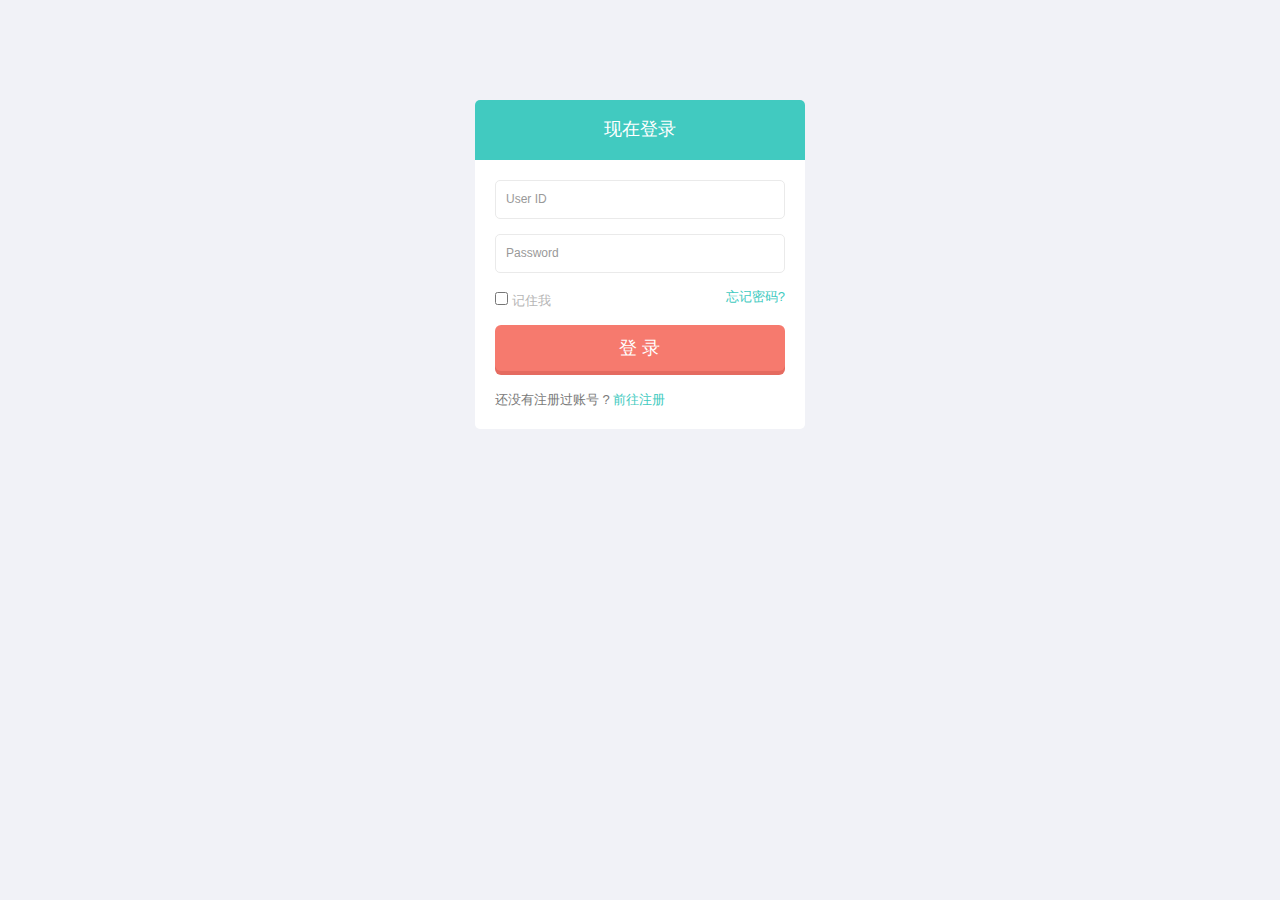
<file: churuku/WebContent/login.html>
<!DOCTYPE html>
<html lang="en">
<head>
    <meta charset="utf-8">
    <meta name="viewport" content="width=device-width, initial-scale=1.0">
    <meta name="description" content="">
    <meta name="author" content="Mosaddek">
    <meta name="keyword" content="FlatLab, Dashboard, Bootstrap, Admin, Template, Theme, Responsive, Fluid, Retina">
    <link rel="shortcut icon" href="img/favicon.png">

    <title>社团管理系统-登录</title>

    <!-- Bootstrap core CSS -->
    <link href="css/bootstrap.min.css" rel="stylesheet">
    <link href="css/bootstrap-reset.css" rel="stylesheet">
    <!--external css-->
    <link href="assets/font-awesome/css/font-awesome.css" rel="stylesheet" />
    <!-- Custom styles for this template -->
    <link href="css/style.css" rel="stylesheet">
    <link href="css/style-responsive.css" rel="stylesheet" />

    <!-- HTML5 shim and Respond.js IE8 support of HTML5 tooltipss and media queries -->
    <!--[if lt IE 9]>
    <script src="js/html5shiv.js"></script>
    <script src="js/respond.min.js"></script>
    <![endif]-->
</head>

  <body class="login-body">

    <div class="container">

      <form class="form-signin" action="login.jsp">
        <h2 class="form-signin-heading">现在登录</h2>
        <div class="login-wrap">
            <input type="text" class="form-control" name="UserId" placeholder="User ID" autofocus>
            <input type="password" class="form-control"name="password" placeholder="Password">
            <label class="checkbox">
                <input type="checkbox" value="remember-me"> 记住我
                <span class="pull-right">
                    <a data-toggle="modal" href="#myModal"> 忘记密码?</a>
                </span>
            </label>
            <button class="btn btn-lg btn-login btn-block" type="submit">登 录</button>
        <!--    <p>or you can sign in via social network</p>
            <div class="login-social-link">
                <a href="index.html" class="facebook">
                    <i class="fa fa-facebook"></i>
                    Facebook
                </a>
                <a href="index.html" class="twitter">
                    <i class="fa fa-twitter"></i>
                    Twitter
                </a>
        -->
            <div class="registration">
                                还没有注册过账号 ?
                <a class="" href="registration.html">
                                        前往注册
                </a>
            </div>

        </div>

          <!-- Modal -->
          <div aria-hidden="true" aria-labelledby="myModalLabel" role="dialog" tabindex="-1" id="myModal" class="modal fade">
              <div class="modal-dialog">
                  <div class="modal-content">
                      <div class="modal-header">
                          <button type="button" class="close" data-dismiss="modal" aria-hidden="true">&times;</button>
                          <h4 class="modal-title">忘记密码?</h4>
                      </div>
                      <div class="modal-body">
                          <p>请在下面输入电子邮件地址重新设置密码。</p>
                          <input type="text" name="email" placeholder="Email" autocomplete="off" class="form-control placeholder-no-fix">
                      </div>
                      <div class="modal-footer">
                          <button data-dismiss="modal" class="btn btn-default" type="button">取消</button>
                          <button class="btn btn-success" type="button">确定</button>
                      </div>
                  </div>
              </div>
          </div>
          <!-- modal -->

      </form>

    </div>



    <!-- js placed at the end of the document so the pages load faster -->
    <script src="js/jquery.js"></script>
    <script src="js/bootstrap.min.js"></script>


  </body>
</html>
</file>
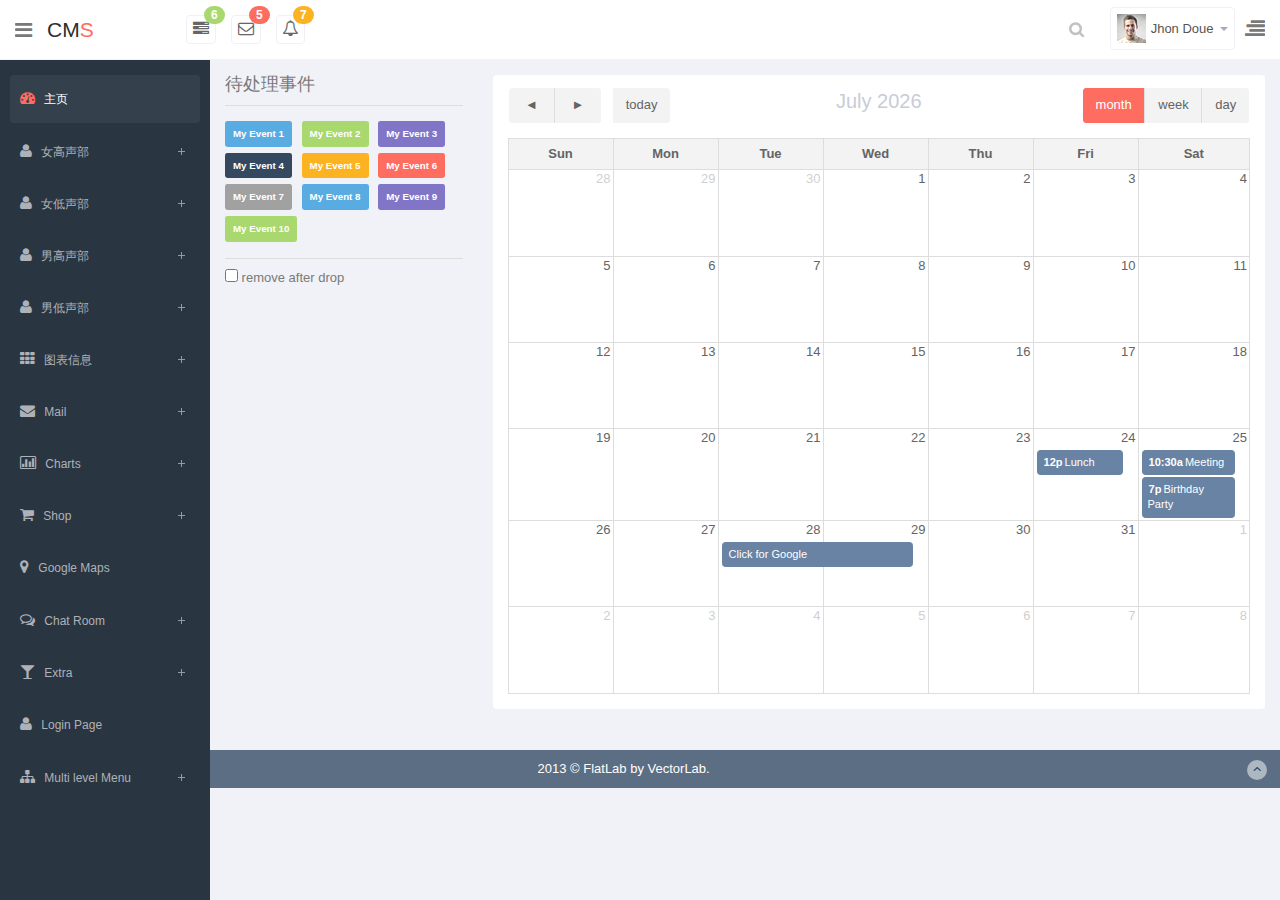
<file: shetuan/WebContent/calendar.html>
<!DOCTYPE html>
<html lang="en">
  <head>
    <meta charset="utf-8">
    <meta name="viewport" content="width=device-width, initial-scale=1.0">
    <meta name="description" content="">
    <meta name="author" content="Mosaddek">
    <meta name="keyword" content="FlatLab, Dashboard, Bootstrap, Admin, Template, Theme, Responsive, Fluid, Retina">
    <link rel="shortcut icon" href="img/favicon.png">

    <title>日程安排</title>

    <!-- Bootstrap core CSS -->
    <link href="css/bootstrap.min.css" rel="stylesheet">
    <link href="css/bootstrap-reset.css" rel="stylesheet">
    <!--external css-->
    <link href="assets/font-awesome/css/font-awesome.css" rel="stylesheet" />
    <link href="assets/fullcalendar/fullcalendar/bootstrap-fullcalendar.css" rel="stylesheet" />
      <!--right slidebar-->
      <link href="css/slidebars.css" rel="stylesheet">
    <!-- Custom styles for this template -->
    <link href="css/style.css" rel="stylesheet">
    <link href="css/style-responsive.css" rel="stylesheet" />

    <!-- HTML5 shim and Respond.js IE8 support of HTML5 tooltipss and media queries -->
    <!--[if lt IE 9]>
      <script src="js/html5shiv.js"></script>
      <script src="js/respond.min.js"></script>
    <![endif]-->
  </head>

  <body>

  <section id="container" class="">
      <!--header start-->
      <header class="header white-bg">
          <div class="sidebar-toggle-box">
              <div data-original-title="Toggle Navigation" data-placement="right" class="fa fa-bars tooltips"></div>
          </div>
          <!--logo start-->
          <a href="index.html" class="logo" >CM<span>S</span></a>
          <!--logo end-->
          <div class="nav notify-row" id="top_menu">
            <!--  notification start -->
            <ul class="nav top-menu">
              <!-- settings start -->
              <li class="dropdown">
                  <a data-toggle="dropdown" class="dropdown-toggle" href="#">
                      <i class="fa fa-tasks"></i>
                      <span class="badge bg-success">6</span>
                  </a>
                  <ul class="dropdown-menu extended tasks-bar">
                      <div class="notify-arrow notify-arrow-green"></div>
                      <li>
                          <p class="green">You have 6 pending tasks</p>
                      </li>
                      <li>
                          <a href="#">
                              <div class="task-info">
                                  <div class="desc">Dashboard v1.3</div>
                                  <div class="percent">40%</div>
                              </div>
                              <div class="progress progress-striped">
                                  <div class="progress-bar progress-bar-success" role="progressbar" aria-valuenow="40" aria-valuemin="0" aria-valuemax="100" style="width: 40%">
                                      <span class="sr-only">40% Complete (success)</span>
                                  </div>
                              </div>
                          </a>
                      </li>
                      <li>
                          <a href="#">
                              <div class="task-info">
                                  <div class="desc">Database Update</div>
                                  <div class="percent">60%</div>
                              </div>
                              <div class="progress progress-striped">
                                  <div class="progress-bar progress-bar-warning" role="progressbar" aria-valuenow="60" aria-valuemin="0" aria-valuemax="100" style="width: 60%">
                                      <span class="sr-only">60% Complete (warning)</span>
                                  </div>
                              </div>
                          </a>
                      </li>
                      <li>
                          <a href="#">
                              <div class="task-info">
                                  <div class="desc">Iphone Development</div>
                                  <div class="percent">87%</div>
                              </div>
                              <div class="progress progress-striped">
                                  <div class="progress-bar progress-bar-info" role="progressbar" aria-valuenow="20" aria-valuemin="0" aria-valuemax="100" style="width: 87%">
                                      <span class="sr-only">87% Complete</span>
                                  </div>
                              </div>
                          </a>
                      </li>
                      <li>
                          <a href="#">
                              <div class="task-info">
                                  <div class="desc">Mobile App</div>
                                  <div class="percent">33%</div>
                              </div>
                              <div class="progress progress-striped">
                                  <div class="progress-bar progress-bar-danger" role="progressbar" aria-valuenow="80" aria-valuemin="0" aria-valuemax="100" style="width: 33%">
                                      <span class="sr-only">33% Complete (danger)</span>
                                  </div>
                              </div>
                          </a>
                      </li>
                      <li>
                          <a href="#">
                              <div class="task-info">
                                  <div class="desc">Dashboard v1.3</div>
                                  <div class="percent">45%</div>
                              </div>
                              <div class="progress progress-striped active">
                                  <div class="progress-bar"  role="progressbar" aria-valuenow="45" aria-valuemin="0" aria-valuemax="100" style="width: 45%">
                                      <span class="sr-only">45% Complete</span>
                                  </div>
                              </div>

                          </a>
                      </li>
                      <li class="external">
                          <a href="#">See All Tasks</a>
                      </li>
                  </ul>
              </li>
              <!-- settings end -->
              <!-- inbox dropdown start-->
              <li id="header_inbox_bar" class="dropdown">
                  <a data-toggle="dropdown" class="dropdown-toggle" href="#">
                      <i class="fa fa-envelope-o"></i>
                      <span class="badge bg-important">5</span>
                  </a>
                  <ul class="dropdown-menu extended inbox">
                      <div class="notify-arrow notify-arrow-red"></div>
                      <li>
                          <p class="red">You have 5 new messages</p>
                      </li>
                      <li>
                          <a href="#">
                              <span class="photo"><img alt="avatar" src="./img/avatar-mini.jpg"></span>
                                    <span class="subject">
                                    <span class="from">Jonathan Smith</span>
                                    <span class="time">Just now</span>
                                    </span>
                                    <span class="message">
                                        Hello, this is an example msg.
                                    </span>
                          </a>
                      </li>
                      <li>
                          <a href="#">
                              <span class="photo"><img alt="avatar" src="./img/avatar-mini2.jpg"></span>
                                    <span class="subject">
                                    <span class="from">Jhon Doe</span>
                                    <span class="time">10 mins</span>
                                    </span>
                                    <span class="message">
                                     Hi, Jhon Doe Bhai how are you ?
                                    </span>
                          </a>
                      </li>
                      <li>
                          <a href="#">
                              <span class="photo"><img alt="avatar" src="./img/avatar-mini3.jpg"></span>
                                    <span class="subject">
                                    <span class="from">Jason Stathum</span>
                                    <span class="time">3 hrs</span>
                                    </span>
                                    <span class="message">
                                        This is awesome dashboard.
                                    </span>
                          </a>
                      </li>
                      <li>
                          <a href="#">
                              <span class="photo"><img alt="avatar" src="./img/avatar-mini4.jpg"></span>
                                    <span class="subject">
                                    <span class="from">Jondi Rose</span>
                                    <span class="time">Just now</span>
                                    </span>
                                    <span class="message">
                                        Hello, this is metrolab
                                    </span>
                          </a>
                      </li>
                      <li>
                          <a href="#">See all messages</a>
                      </li>
                  </ul>
              </li>
              <!-- inbox dropdown end -->
              <!-- notification dropdown start-->
              <li id="header_notification_bar" class="dropdown">
                  <a data-toggle="dropdown" class="dropdown-toggle" href="#">

                      <i class="fa fa-bell-o"></i>
                      <span class="badge bg-warning">7</span>
                  </a>
                  <ul class="dropdown-menu extended notification">
                      <div class="notify-arrow notify-arrow-yellow"></div>
                      <li>
                          <p class="yellow">You have 7 new notifications</p>
                      </li>
                      <li>
                          <a href="#">
                              <span class="label label-danger"><i class="fa fa-bolt"></i></span>
                              Server #3 overloaded.
                              <span class="small italic">34 mins</span>
                          </a>
                      </li>
                      <li>
                          <a href="#">
                              <span class="label label-warning"><i class="fa fa-bell"></i></span>
                              Server #10 not respoding.
                              <span class="small italic">1 Hours</span>
                          </a>
                      </li>
                      <li>
                          <a href="#">
                              <span class="label label-danger"><i class="fa fa-bolt"></i></span>
                              Database overloaded 24%.
                              <span class="small italic">4 hrs</span>
                          </a>
                      </li>
                      <li>
                          <a href="#">
                              <span class="label label-success"><i class="fa fa-plus"></i></span>
                              New user registered.
                              <span class="small italic">Just now</span>
                          </a>
                      </li>
                      <li>
                          <a href="#">
                              <span class="label label-info"><i class="fa fa-bullhorn"></i></span>
                              Application error.
                              <span class="small italic">10 mins</span>
                          </a>
                      </li>
                      <li>
                          <a href="#">See all notifications</a>
                      </li>
                  </ul>
              </li>
              <!-- notification dropdown end -->
          </ul>
          </div>
          <div class="top-nav ">
              <ul class="nav pull-right top-menu">
                  <li>
                      <input type="text" class="form-control search" placeholder="Search">
                  </li>
                  <!-- user login dropdown start-->
                  <li class="dropdown">
                      <a data-toggle="dropdown" class="dropdown-toggle" href="#">
                          <img alt="" src="img/avatar1_small.jpg">
                          <span class="username">Jhon Doue</span>
                          <b class="caret"></b>
                      </a>
                      <ul class="dropdown-menu extended logout">
                          <div class="log-arrow-up"></div>
                          <li><a href="#"><i class=" fa fa-suitcase"></i>Profile</a></li>
                          <li><a href="#"><i class="fa fa-cog"></i> Settings</a></li>
                          <li><a href="#"><i class="fa fa-bell-o"></i> Notification</a></li>
                          <li><a href="login.html"><i class="fa fa-key"></i> Log Out</a></li>
                      </ul>
                  </li>
                  <!-- user login dropdown end -->
                  <li class="sb-toggle-right">
                      <i class="fa  fa-align-right"></i>
                  </li>
              </ul>
          </div>
      </header>
      <!--header end-->
      <!--sidebar start-->
      			<aside>
				<div id="sidebar" class="nav-collapse ">
					<!-- sidebar menu start-->
					<ul class="sidebar-menu" id="nav-accordion">
						<li>
							<a class="active" href="index.html">
								<i class="fa fa-dashboard"></i>
								<span>主页</span>
							</a>
						</li>

						<li class="sub-menu">
							<a href="javascript:;">
								<i class="fa fa-user"></i>
								<span>女高声部</span>
							</a>
							<ul class="sub">
								<li>
									<a href="boxed_page.html">Boxed Page</a>
								</li>
								<li>
									<a href="horizontal_menu.html">Horizontal Menu</a>
								</li>
								<li>
									<a href="header-color.html">Different Color Top bar</a>
								</li>
								<li>
									<a href="mega_menu.html">Mega Menu</a>
								</li>
								<li>
									<a href="language_switch_bar.html">Language Switch Bar</a>
								</li>
								<li>
									<a href="email_template.html" target="_blank">Email Template</a>
								</li>
							</ul>
						</li>

						<li class="sub-menu">
							<a href="javascript:;">
								<i class="fa fa-user"></i>
								<span>女低声部</span>
							</a>
							<ul class="sub">
								<li>
									<a href="general.html">General</a>
								</li>
								<li>
									<a href="buttons.html">Buttons</a>
								</li>
								<li>
									<a href="modal.html">Modal</a>
								</li>
								<li>
									<a href="toastr.html">Toastr Notifications</a>
								</li>
								<li>
									<a href="widget.html">Widget</a>
								</li>
								<li>
									<a href="slider.html">Slider</a>
								</li>
								<li>
									<a href="nestable.html">Nestable</a>
								</li>
								<li>
									<a href="font_awesome.html">Font Awesome</a>
								</li>
							</ul>
						</li>

						<li class="sub-menu">
							<a href="javascript:;">
								<i class="fa fa-user"></i>
								<span>男高声部</span>
							</a>
							<ul class="sub">
								<li>
									<a href="grids.html">Grids</a>
								</li>
								
								<li>
									<a href="gallery.html">Gallery</a>
								</li>
								<li>
									<a href="todo_list.html">Todo List</a>
								</li>
								<li>
									<a href="draggable_portlet.html">Draggable Portlet</a>
								</li>
								<li>
									<a href="tree.html">Tree View</a>
								</li>
							</ul>
						</li>
                 <li class="sub-menu">
							<a href="javascript:;">
								<i class="fa fa-user"></i>
                                                           <!--
                                                           	fa fa-tasks 小图标
                                                           -->
                         	<span>男低声部</span>
							</a>
							<ul class="sub">
								<li>
									<a href="form_component.html">Form Components</a>
								</li>
								<li>
									<a href="advanced_form_components.html">Advanced Components</a>
								</li>
								<li>
									<a href="form_wizard.html">Form Wizard</a>
								</li>
								<li>
									<a href="form_validation.html">Form Validation</a>
								</li>
								<li>
									<a href="dropzone.html">Dropzone File Upload</a>
								</li>
								<li>
									<a href="inline_editor.html">Inline Editor</a>
								</li>
								<li>
									<a href="image_cropping.html">Image Cropping</a>
								</li>
								<li>
									<a href="file_upload.html">Multiple File Upload</a>
								</li>
							</ul>
						</li>
                  <li class="sub-menu">
                      <a href="javascript:;" >
                          <i class="fa fa-th"></i>
                          <span>图表信息</span>
                      </a>
                      <ul class="sub">
                          <li><a  href="basic_table.html">成员信息</a></li>
                          <li><a  href="responsive_table.html">Responsive Table</a></li>
                          <li><a  href="dynamic_table.html">Dynamic Table</a></li>
                          <li><a  href="editable_table.html">活动日期</a></li>
                          <li>
									<a href="calendar.html">Calendar</a>
								</li>
                      </ul>
                  </li>
                  <li class="sub-menu">
                      <a href="javascript:;" >
                          <i class=" fa fa-envelope"></i>
                          <span>Mail</span>
                      </a>
                      <ul class="sub">
                          <li><a  href="inbox.html">Inbox</a></li>
                          <li><a  href="inbox_details.html">Inbox Details</a></li>
                      </ul>
                  </li>
                  <li class="sub-menu">
                      <a href="javascript:;" >
                          <i class=" fa fa-bar-chart-o"></i>
                          <span>Charts</span>
                      </a>
                      <ul class="sub">
                          <li><a  href="morris.html">Morris</a></li>
                          <li><a  href="chartjs.html">Chartjs</a></li>
                          <li><a  href="flot_chart.html">Flot Charts</a></li>
                          <li><a  href="xchart.html">xChart</a></li>
                      </ul>
                  </li>
                  <li class="sub-menu">
                      <a href="javascript:;" >
                          <i class="fa fa-shopping-cart"></i>
                          <span>Shop</span>
                      </a>
                      <ul class="sub">
                          <li><a  href="product_list.html">List View</a></li>
                          <li><a  href="product_details.html">Details View</a></li>
                      </ul>
                  </li>
                  <li>
                      <a href="google_maps.html" >
                          <i class="fa fa-map-marker"></i>
                          <span>Google Maps </span>
                      </a>
                  </li>
                  <li class="sub-menu">
                      <a href="javascript:;">
                          <i class="fa fa-comments-o"></i>
                          <span>Chat Room</span>
                      </a>
                      <ul class="sub">
                          <li><a  href="lobby.html">Lobby</a></li>
                          <li><a  href="chat_room.html"> Chat Room</a></li>
                      </ul>
                  </li>
                  <li class="sub-menu">
                      <a href="javascript:;" >
                          <i class="fa fa-glass"></i>
                          <span>Extra</span>
                      </a>
                      <ul class="sub">
                          <li><a  href="blank.html">Blank Page</a></li>
                          <li><a  href="sidebar_closed.html">Sidebar Closed</a></li>
                          <li><a  href="people_directory.html">People Directory</a></li>
                          <li><a  href="coming_soon.html">Coming Soon</a></li>
                          <li><a  href="lock_screen.html">Lock Screen</a></li>
                          <li><a  href="profile.html">Profile</a></li>
                          <li><a  href="invoice.html">Invoice</a></li>
                          <li><a  href="project_list.html">Project List</a></li>
                          <li><a  href="project_details.html">Project Details</a></li>
                          <li><a  href="search_result.html">Search Result</a></li>
                          <li><a  href="pricing_table.html">Pricing Table</a></li>
                          <li><a  href="faq.html">FAQ</a></li>
                          <li><a  href="fb_wall.html">FB Wall</a></li>
                          <li><a  href="404.html">404 Error</a></li>
                          <li><a  href="500.html">500 Error</a></li>
                      </ul>
                  </li>
                  <li>
                      <a  href="login.html">
                          <i class="fa fa-user"></i>
                          <span>Login Page</span>
                      </a>
                  </li>

                  <!--multi level menu start-->
                  <li class="sub-menu">
                      <a href="javascript:;" >
                          <i class="fa fa-sitemap"></i>
                          <span>Multi level Menu</span>
                      </a>
                      <ul class="sub">
                          <li><a  href="javascript:;">Menu Item 1</a></li>
                          <li class="sub-menu">
                              <a  href="boxed_page.html">Menu Item 2</a>
                              <ul class="sub">
                                  <li><a  href="javascript:;">Menu Item 2.1</a></li>
                                  <li class="sub-menu">
                                      <a  href="javascript:;">Menu Item 3</a>
                                      <ul class="sub">
                                          <li><a  href="javascript:;">Menu Item 3.1</a></li>
                                          <li><a  href="javascript:;">Menu Item 3.2</a></li>
                                      </ul>
                                  </li>
                              </ul>
                          </li>
                      </ul>
                  </li>
                  <!--multi level menu end-->

              </ul>
              <!-- sidebar menu end-->
          </div>
      </aside>
      <!--sidebar end-->
      <!--main content start-->
      <section id="main-content">
          <section class="wrapper">
              <!-- page start-->
              <div class="row">
                  <aside class="col-lg-3">
                      <h4 class="drg-event-title"> 待处理事件</h4>
                      <div id='external-events'>
                          <div class='external-event label label-primary'>My Event 1</div>
                          <div class='external-event label label-success'>My Event 2</div>
                          <div class='external-event label label-info'>My Event 3</div>
                          <div class='external-event label label-inverse'>My Event 4</div>
                          <div class='external-event label label-warning'>My Event 5</div>
                          <div class='external-event label label-danger'>My Event 6</div>
                          <div class='external-event label label-default'>My Event 7</div>
                          <div class='external-event label label-primary'>My Event 8</div>
                          <div class='external-event label label-info'>My Event 9</div>
                          <div class='external-event label label-success'>My Event 10</div>
                          <p class="border-top drp-rmv">
                              <input type='checkbox' id='drop-remove' />
                              remove after drop
                          </p>
                      </div>
                  </aside>
                  <aside class="col-lg-9">
                      <section class="panel">
                          <div class="panel-body">
                              <div id="calendar" class="has-toolbar"></div>
                          </div>
                      </section>
                  </aside>
              </div>
              <!-- page end-->
          </section>
      </section>
      <!--main content end-->
      <!-- Right Slidebar start -->
      <div class="sb-slidebar sb-right sb-style-overlay">
          <h5 class="side-title">Online Customers</h5>
          <ul class="quick-chat-list">
              <li class="online">
                  <div class="media">
                      <a href="#" class="pull-left media-thumb">
                          <img alt="" src="img/chat-avatar2.jpg" class="media-object">
                      </a>
                      <div class="media-body">
                          <strong>John Doe</strong>
                          <small>Dream Land, AU</small>
                      </div>
                  </div><!-- media -->
              </li>
              <li class="online">
                  <div class="media">
                      <a href="#" class="pull-left media-thumb">
                          <img alt="" src="img/chat-avatar.jpg" class="media-object">
                      </a>
                      <div class="media-body">
                          <div class="media-status">
                              <span class=" badge bg-important">3</span>
                          </div>
                          <strong>Jonathan Smith</strong>
                          <small>United States</small>
                      </div>
                  </div><!-- media -->
              </li>

              <li class="online">
                  <div class="media">
                      <a href="#" class="pull-left media-thumb">
                          <img alt="" src="img/pro-ac-1.png" class="media-object">
                      </a>
                      <div class="media-body">
                          <div class="media-status">
                              <span class=" badge bg-success">5</span>
                          </div>
                          <strong>Jane Doe</strong>
                          <small>ABC, USA</small>
                      </div>
                  </div><!-- media -->
              </li>
              <li class="online">
                  <div class="media">
                      <a href="#" class="pull-left media-thumb">
                          <img alt="" src="img/avatar1.jpg" class="media-object">
                      </a>
                      <div class="media-body">
                          <strong>Anjelina Joli</strong>
                          <small>Fockland, UK</small>
                      </div>
                  </div><!-- media -->
              </li>
              <li class="online">
                  <div class="media">
                      <a href="#" class="pull-left media-thumb">
                          <img alt="" src="img/mail-avatar.jpg" class="media-object">
                      </a>
                      <div class="media-body">
                          <div class="media-status">
                              <span class=" badge bg-warning">7</span>
                          </div>
                          <strong>Mr Tasi</strong>
                          <small>Dream Land, USA</small>
                      </div>
                  </div><!-- media -->
              </li>
          </ul>
          <h5 class="side-title"> pending Task</h5>
          <ul class="p-task tasks-bar">
              <li>
                  <a href="#">
                      <div class="task-info">
                          <div class="desc">Dashboard v1.3</div>
                          <div class="percent">40%</div>
                      </div>
                      <div class="progress progress-striped">
                          <div style="width: 40%" aria-valuemax="100" aria-valuemin="0" aria-valuenow="40" role="progressbar" class="progress-bar progress-bar-success">
                              <span class="sr-only">40% Complete (success)</span>
                          </div>
                      </div>
                  </a>
              </li>
              <li>
                  <a href="#">
                      <div class="task-info">
                          <div class="desc">Database Update</div>
                          <div class="percent">60%</div>
                      </div>
                      <div class="progress progress-striped">
                          <div style="width: 60%" aria-valuemax="100" aria-valuemin="0" aria-valuenow="60" role="progressbar" class="progress-bar progress-bar-warning">
                              <span class="sr-only">60% Complete (warning)</span>
                          </div>
                      </div>
                  </a>
              </li>
              <li>
                  <a href="#">
                      <div class="task-info">
                          <div class="desc">Iphone Development</div>
                          <div class="percent">87%</div>
                      </div>
                      <div class="progress progress-striped">
                          <div style="width: 87%" aria-valuemax="100" aria-valuemin="0" aria-valuenow="20" role="progressbar" class="progress-bar progress-bar-info">
                              <span class="sr-only">87% Complete</span>
                          </div>
                      </div>
                  </a>
              </li>
              <li>
                  <a href="#">
                      <div class="task-info">
                          <div class="desc">Mobile App</div>
                          <div class="percent">33%</div>
                      </div>
                      <div class="progress progress-striped">
                          <div style="width: 33%" aria-valuemax="100" aria-valuemin="0" aria-valuenow="80" role="progressbar" class="progress-bar progress-bar-danger">
                              <span class="sr-only">33% Complete (danger)</span>
                          </div>
                      </div>
                  </a>
              </li>
              <li>
                  <a href="#">
                      <div class="task-info">
                          <div class="desc">Dashboard v1.3</div>
                          <div class="percent">45%</div>
                      </div>
                      <div class="progress progress-striped active">
                          <div style="width: 45%" aria-valuemax="100" aria-valuemin="0" aria-valuenow="45" role="progressbar" class="progress-bar">
                              <span class="sr-only">45% Complete</span>
                          </div>
                      </div>

                  </a>
              </li>
              <li class="external">
                  <a href="#">See All Tasks</a>
              </li>
          </ul>
      </div>
      <!-- Right Slidebar end -->
      <!--footer start-->
      <footer class="site-footer">
          <div class="text-center">
              2013 &copy; FlatLab by VectorLab.
              <a href="#" class="go-top">
                  <i class="fa fa-angle-up"></i>
              </a>
          </div>
      </footer>
      <!--footer end-->
  </section>

    <!-- js placed at the end of the document so the pages load faster -->
    <script src="js/jquery.js"></script>
  <script type="text/javascript" src="js/jquery-ui-1.9.2.custom.min.js"></script>
  <script src="assets/fullcalendar/fullcalendar/fullcalendar.min.js"></script>
  <script src="js/bootstrap.min.js"></script>
  <script class="include" type="text/javascript" src="js/jquery.dcjqaccordion.2.7.js"></script>
  <script src="js/jquery.scrollTo.min.js"></script>
  <script src="js/jquery.nicescroll.js" type="text/javascript"></script>
  <script src="js/respond.min.js" ></script>

  <!--right slidebar-->
  <script src="js/slidebars.min.js"></script>

    <!--common script for all pages-->
    <script src="js/common-scripts.js"></script>

    <!--script for this page only-->
    <script src="js/external-dragging-calendar.js"></script>

  </body>
</html>
</file>
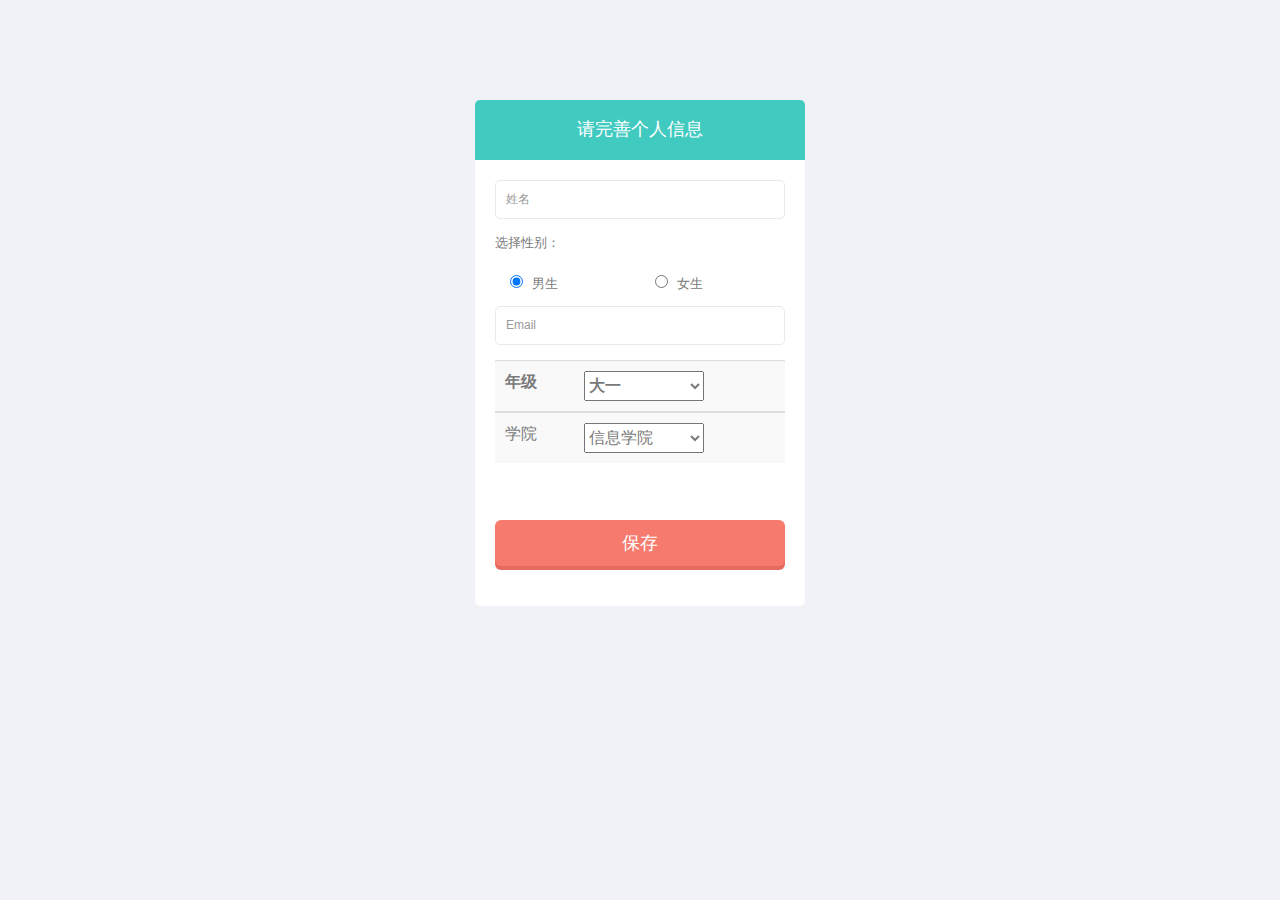
<file: shetuan/WebContent/finishself.html>
<html>
<!DOCTYPE html>
	<head>

		<meta charset="UTF-8">
		<meta name="viewport" content="width=device-width, initial-scale=1.0">
		<meta name="description" content="">
		<meta name="author" content="Mosaddek">
		<meta name="keyword" content="FlatLab, Dashboard, Bootstrap, Admin, Template, Theme, Responsive, Fluid, Retina">
		<link rel="shortcut icon" href="img/favicon.png">
		<title>请完善个人信息</title>
		<link href="css/bootstrap.min.css" rel="stylesheet">
		<link href="css/bootstrap-reset.css" rel="stylesheet">
		<!--external css-->
		<link href="assets/font-awesome/css/font-awesome.css" rel="stylesheet" />
		<!-- Custom styles for this template -->
		<link href="css/style.css" rel="stylesheet">
		<link href="css/stylefinish.css" rel="stylesheet">
		<link href="css/style-responsive.css" rel="stylesheet" />
	</head>

		<body class="login-body">
		<div class="container">
			<form class="form-signin" action="finishself.jsp" onsubmit="return checkSubmit2(this);" name="self_form">
				<h2 class="form-signin-heading">请完善个人信息</h2>
				<div class="login-wrap">
					<input type="text" class="form-control" name="user_name" placeholder="姓名" autofocus>
					<th><tr>   选择性别：<div class="radios"></tr></th>
               	<label class="label_radio col-lg-6 col-sm-6" for="radio-01">
                    <input name="sample-radio" id="radio-01" value="1" type="radio" checked /> 男生
                </label>
				<label class="label_radio col-lg-6 col-sm-6" for="radio-02">
                    <input name="sample-radio" id="radio-02" value="1" type="radio" /> 女生
                </label>
				</div>
            		<input type="text" class="form-control" id="user_email" name="user_email" onblur="checkEmail();" placeholder="Email" autofocus>
            			<table class="table table-striped">
							<thead>
							<!-- 	<tr>
									<form action="#">
							            <label for="addr-show">您选择的是：
							                <input type="text" value="" id="addr-show" name="city">
							            </label>
							            <br/>
							
							         
							            <select id="prov" onchange="showCity(this)">
							                <option>=请选择省份=</option>

							            </select>
							
							            
							            <select id="city" style="margin-left: 2px;" onchange="showCountry(this)">
							                <option>=请选择城市=</option>
							            </select>
							            
							            <button type="button" class="btn1 met1" onClick="showAddr()">确定</button>
							        </form>
								</tr>
								 -->
							</thead>
							<tbody>
							<tr>
								<th>年级</th>
								<th><select name="nj">
					           		<option value="大一">大一</option>
					            	<option value="大二">大二</option>
					            	<option value="大三">大三</option>
					            	<option value="大四">大四</option>
					            	</select>
								</th>
								</tr>
							</tbody>
							<tbody>
								<tr>
									<td>学院</td>
									<td><select name="xy">
							           	<option value="xy_xx">信息学院</option>
							            <option value="xy_f">法学院 </option>
							            <option value="xy_jj">经济学院</option>
							            <option value="xy_wl">物流学院</option>
							            <option value="xy_s">商学院</option>
							            <option value="xy_wy">外语学院</option>
							            </select>
									</td>
								</tr>
							</tbody>
						</table>
					<br></br>
				<button class="btn btn-lg btn-login btn-block" type="submit" class ="form-control">保存</button>
			</form>	
			</div>
		<script src="myjs/Verification.js"></script>
		<script src="myjs/city.js"></script>
		<script src="myjs/method01.js"></script>
	</body>

</html>
</file>
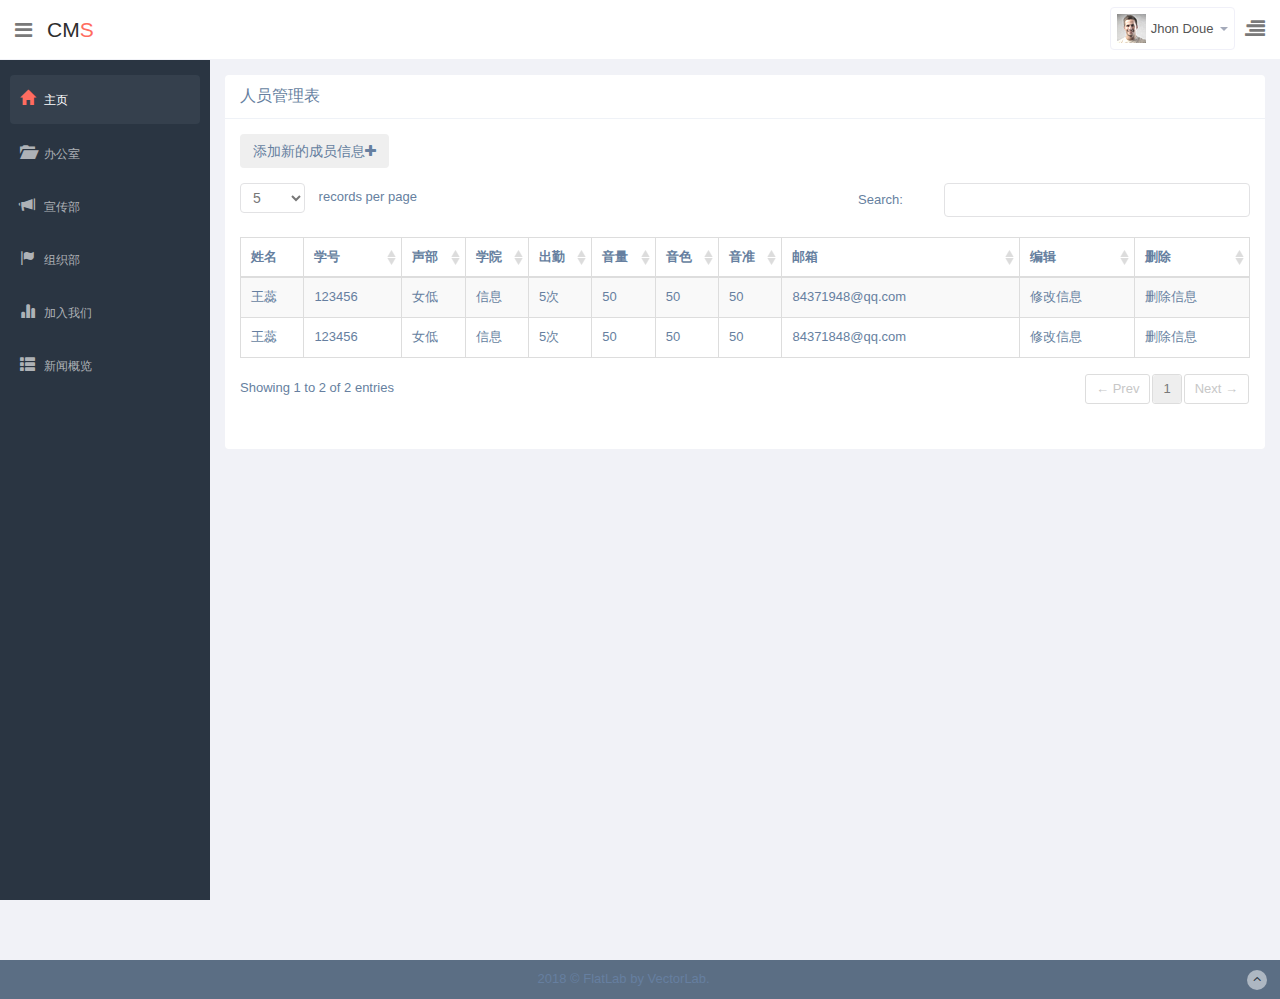
<file: shetuan/WebContent/H_bangongshi.html>
<!DOCTYPE html>
<html lang="en">
  <head>
    <meta charset="utf-8">
    <meta name="viewport" content="width=device-width, initial-scale=1.0">
    <meta name="description" content="">
    <meta name="author" content="Mosaddek">
    <meta name="keyword" content="FlatLab, Dashboard, Bootstrap, Admin, Template, Theme, Responsive, Fluid, Retina">
    <link rel="shortcut icon" href="img/favicon.png">

    <title>人员管理表</title>

    <!-- Bootstrap core CSS -->
    <link href="css/bootstrap.min.css" rel="stylesheet">
    <link href="css/bootstrap-reset.css" rel="stylesheet">
    <!--external css-->
    <link href="assets/font-awesome/css/font-awesome.css" rel="stylesheet" />
    <link rel="stylesheet" href="assets/data-tables/DT_bootstrap.css" />

      <!--right slidebar-->
      <link href="css/slidebars.css" rel="stylesheet">

    <!-- Custom styles for this template -->
    <link href="css/style.css" rel="stylesheet">
    <link href="css/style-responsive.css" rel="stylesheet" />

    <!-- HTML5 shim and Respond.js IE8 support of HTML5 tooltipss and media queries -->
    <!--[if lt IE 9]>
      <script src="js/html5shiv.js"></script>
      <script src="js/respond.min.js"></script>
    <![endif]-->
  </head>

  <body>

  <section id="container" class="">
      <!--header start-->
			<header class="header white-bg">
				<div class="sidebar-toggle-box">
					<div class="fa fa-bars tooltips" data-placement="right" data-original-title="Toggle Navigation"></div>
				</div>
				<!--logo start-->
				<a href="index.html" class="logo">CM<span>S</span></a>
				<!--logo end-->
				<div class="nav notify-row" id="top_menu">

				</div>
				<div class="top-nav ">
					<!--search & user info start-->
					<ul class="nav pull-right top-menu">

						<!-- user login dropdown start-->
						<li class="dropdown">
							<a data-toggle="dropdown" class="dropdown-toggle" href="#">
								<img alt="" src="img/avatar1_small.jpg">
								<span class="username">Jhon Doue</span>
								<b class="caret"></b>
							</a>
							<ul class="dropdown-menu extended logout">
								<div class="log-arrow-up"></div>
								<li>
									<a href="#"><i class=" fa fa-suitcase"></i>Profile</a>
								</li>
								<li>
									<a href="#"><i class="fa fa-cog"></i> Settings</a>
								</li>
								<li>
									<a href="#"><i class="fa fa-bell-o"></i> Notification</a>
								</li>
								<li>
									<a href="login.html"><i class="fa fa-key"></i> Log Out</a>
								</li>
							</ul>
						</li>
						<li class="sb-toggle-right">
							<i class="fa  fa-align-right"></i>
						</li>
						<!-- user login dropdown end -->
					</ul>
				</div>
			</header>
			<!--header end-->
      <!--sidebar start-->
			<aside>
				<div id="sidebar" class="nav-collapse ">
					<!-- sidebar menu start-->
					<ul class="sidebar-menu" id="nav-accordion">
						<li>
							<a class="active" href="index.html">
								<i class="glyphicon glyphicon-home"></i>
								<span>主页</span>
							</a>
						</li>

						<li class="sub-menu">
								<a href="H_bangongshi.html">
								<i class="glyphicon glyphicon-folder-open"></i>
								<span>办公室</span>
							</a>
						</li>

						<li class="sub-menu">
								<a href="H_xuanchuan.html">
								<i class="glyphicon glyphicon-bullhorn"></i>
								<span>宣传部</span>
							</a>
						</li>
						
						<li class="sub-menu">
							<a href="H_zuzhi.html">
							<i class="glyphicon glyphicon-flag"></i>
								<span>组织部</span>
						</a>
						</li>

						<li class="sub-menu">
							<a href="member11.html">	
								<i class="glyphicon glyphicon-stats"></i>
								<span>加入我们</span>
							</a>
						<li class="sub-menu">
							<a href="javascript:;">
								<i class="glyphicon glyphicon-th-list"></i>
								<span>新闻概览</span>
						
			</aside>
			<!--sidebar end-->
      <!--main content start-->
      <section id="main-content">
          <section class="wrapper site-min-height">
              <!-- page start-->
              <section class="panel">
                  <header class="panel-heading">
                      	人员管理表
                  </header>
                  <div class="panel-body">
                      <div class="adv-table editable-table ">
                          <div class="clearfix">
                              <div class="btn-group">
                                  <button id="editable-sample_new" class="btn green">
                                      	添加新的成员信息<i class="fa fa-plus"></i>
                                  </button>
                              </div>
                          </div>
                          <div class="space15"></div>

                          <div >

                          <table class="table table-striped table-hover table-bordered" id="editable-sample">
                          <thead>
                              <tr>
                                  <th>姓名</th>
                                  <th>学号</th>
                                  <th>声部</th>
                                  <th>学院</th>
                                  <th>出勤</th>
                                  <th>音量</th>
                                  <th>音色</th>
                                  <th>音准</th>
                                  <th>邮箱</th>
                                  <th>编辑</th>
                                  <th>删除</th>
                              </tr>
                              </thead>
                              <tbody>
                              <tr class="">
                                  <td>王蕊</td>
                                  <td>123456</td>
                                  <td>女低</td>
                                 <!-- <td class="center">王蕊</td>-->
                                  <td>信息</td>
                                  <td>5次</td>
                                  <td>50</td>
                                  <td>50</td>
                                  <td>50</td>
                                  <td>84371948@qq.com</td>
                                  <td><a class="edit" href="javascript:;">修改信息</a></td>
                                  <td><a class="delete" href="javascript:;">删除信息</a></td>
                              </tr>
                               <tr class="">
                                  <td>王蕊</td>
                                  <td>123456</td>
                                  <td>女低</td>
                                 <!-- <td class="center">王蕊</td>-->
                                  <td>信息</td>
                                  <td>5次</td>
                                  <td>50</td>
                                  <td>50</td>
                                  <td>50</td>
                                  <td>84371848@qq.com</td>
                                  <td><a class="edit" href="javascript:;">修改信息</a></td>
                                  <td><a class="delete" href="javascript:;">删除信息</a></td>
                              </tr>
                              </tbody>
                          </table>
                          </div>
                      </div>
                  </div>
              </section>
              <!-- page end-->
          </section>
      </section>
      <!--main content end-->
      <!-- Right Slidebar start -->
			<div class="sb-slidebar sb-right sb-style-overlay">
				<h5 class="side-title">Online Customers</h5>

			</div>
			<!-- Right Slidebar end -->

			<!--footer start-->
			<footer class="site-footer">
				<div class="text-center">
					2018 &copy; FlatLab by VectorLab.
					<a href="#" class="go-top">
						<i class="fa fa-angle-up"></i>
					</a>
				</div>
			</footer>
			<!--footer end-->
  </section>

    <!-- js placed at the end of the document so the pages load faster -->
    <script src="js/jquery.js"></script>
    <script src="js/jquery-ui-1.9.2.custom.min.js"></script>
    <script src="js/jquery-migrate-1.2.1.min.js"></script>
    <script src="js/bootstrap.min.js"></script>
    <script class="include" type="text/javascript" src="js/jquery.dcjqaccordion.2.7.js"></script>
    <script src="js/jquery.scrollTo.min.js"></script>
    <script src="js/jquery.nicescroll.js" type="text/javascript"></script>
    <script type="text/javascript" src="assets/data-tables/jquery.dataTables.js"></script>
    <script type="text/javascript" src="assets/data-tables/DT_bootstrap.js"></script>
    <script src="js/respond.min.js" ></script>

  <!--right slidebar-->
  <script src="js/slidebars.min.js"></script>

    <!--common script for all pages-->
    <script src="js/common-scripts.js"></script>

      <!--script for this page only-->
      <script src="js/editable-table.js"></script>

      <!-- END JAVASCRIPTS -->
      <script>
          jQuery(document).ready(function() {
              EditableTable.init();
          });
      </script>


  </body>
</html>
</file>
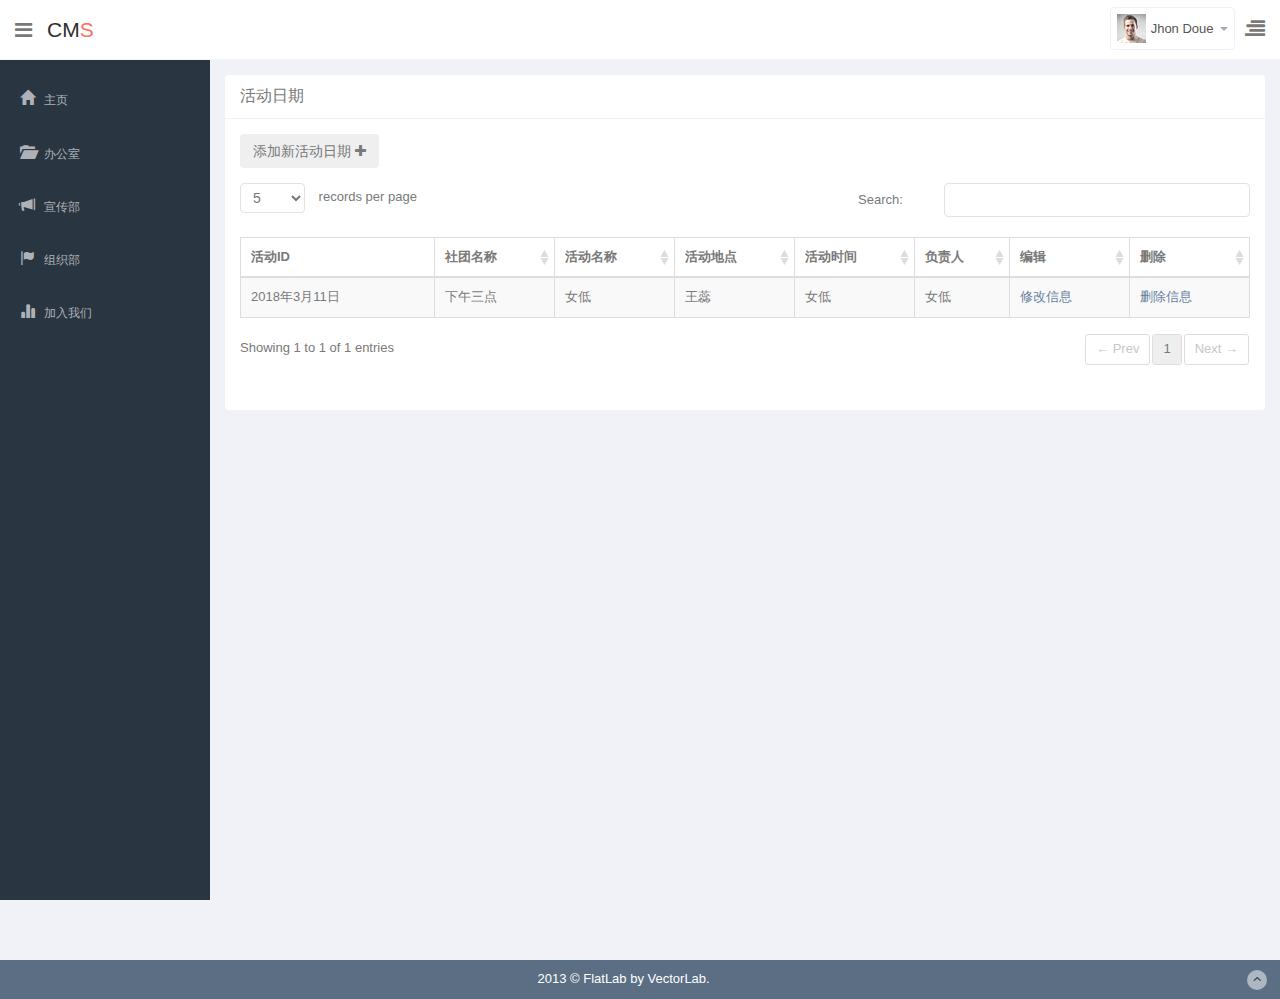
<file: shetuan/WebContent/H_zuzhi.html>
<!DOCTYPE html>
<html lang="en">
  <head>
    <meta charset="utf-8">
    <meta name="viewport" content="width=device-width, initial-scale=1.0">
    <meta name="description" content="">
    <meta name="author" content="Mosaddek">
    <meta name="keyword" content="FlatLab, Dashboard, Bootstrap, Admin, Template, Theme, Responsive, Fluid, Retina">
    <link rel="shortcut icon" href="img/favicon.png">

    <title>活动日期安排表</title>

    <!-- Bootstrap core CSS -->
    <link href="css/bootstrap.min.css" rel="stylesheet">
    <link href="css/bootstrap-reset.css" rel="stylesheet">
    <!--external css-->
    <link href="assets/font-awesome/css/font-awesome.css" rel="stylesheet" />
    <link rel="stylesheet" href="assets/data-tables/DT_bootstrap.css" />

      <!--right slidebar-->
      <link href="css/slidebars.css" rel="stylesheet">

    <!-- Custom styles for this template -->
    <link href="css/style.css" rel="stylesheet">
    <link href="css/style-responsive.css" rel="stylesheet" />

    <!-- HTML5 shim and Respond.js IE8 support of HTML5 tooltipss and media queries -->
    <!--[if lt IE 9]>
      <script src="js/html5shiv.js"></script>
      <script src="js/respond.min.js"></script>
    <![endif]-->
  </head>

  <body>

  <section id="container" class="">
      <!--header start-->
			<header class="header white-bg">
				<div class="sidebar-toggle-box">
					<div class="fa fa-bars tooltips" data-placement="right" data-original-title="Toggle Navigation"></div>
				</div>
				<!--logo start-->
				<a href="index.html" class="logo">CM<span>S</span></a>
				<!--logo end-->
				<div class="nav notify-row" id="top_menu">

				</div>
				<div class="top-nav ">
					<!--search & user info start-->
					<ul class="nav pull-right top-menu">

						<!-- user login dropdown start-->
						<li class="dropdown">
							<a data-toggle="dropdown" class="dropdown-toggle" href="#">
								<img alt="" src="img/avatar1_small.jpg">
								<span class="username">Jhon Doue</span>
								<b class="caret"></b>
							</a>
							<ul class="dropdown-menu extended logout">
								<div class="log-arrow-up"></div>
								<li>
									<a href="#"><i class=" fa fa-suitcase"></i>Profile</a>
								</li>
								<li>
									<a href="#"><i class="fa fa-cog"></i> Settings</a>
								</li>
								<li>
									<a href="#"><i class="fa fa-bell-o"></i> Notification</a>
								</li>
								<li>
									<a href="login.html"><i class="fa fa-key"></i> Log Out</a>
								</li>
							</ul>
						</li>
						<li class="sb-toggle-right">
							<i class="fa  fa-align-right"></i>
						</li>
						<!-- user login dropdown end -->
					</ul>
				</div>
			</header>
			<!--header end-->
      		<!--sidebar start-->
		<aside>
				<div id="sidebar" class="nav-collapse ">
					<!-- sidebar menu start-->
					<ul class="sidebar-menu" id="nav-accordion">
						<li>
							<a href="index.jsp">
								<i class="glyphicon glyphicon-home"></i>
								<span>主页</span>
							</a>
						</li>
		
						<li class="sub-menu">
							<a href="H_bangongshi.jsp">
								<i class="glyphicon glyphicon-folder-open"></i>
								<span>办公室</span>
							</a>
						</li>
		
						<li class="sub-menu">
							<a href="H_xuanchuan1.html">
								<i class="glyphicon glyphicon-bullhorn"></i>
								<span>宣传部</span>
							</a>
						</li>
								
							<li class="sub-menu">
								<a href="H_zuzhi.jsp">
									<i class="glyphicon glyphicon-flag"></i>
									<span>组织部</span>
								</a>
							</li>
		
							<li class="sub-menu">
								<a href="member11.html">	
									<i class="glyphicon glyphicon-stats"></i>
									<span>加入我们</span>
								</a>
							</li>
						</ul>
					</div>
				</aside>
		<!--sidebar end-->

		      <!--main content start-->
		      <section id="main-content">
		          <section class="wrapper site-min-height">
		              <!-- page start-->
		              <section class="panel">
		                  <header class="panel-heading">
		                      	活动日期
		                  </header>
		                  <div class="panel-body">
		                      <div class="adv-table editable-table ">
		                          <div class="clearfix">
		                              <div class="btn-group">
		                                  <button id="editable-sample_new" class="btn green">
		                                      	添加新活动日期 <i class="fa fa-plus"></i>
		                                  </button>
		                              </div>
		                          </div>
		                          <div class="space15"></div>
		
		                          <div >
		
		                          <table class="table table-striped table-hover table-bordered" id="editable-sample">
		                              <thead>
		                              <tr>
		                                  <th>活动ID</th>
		                                  <th>社团名称</th>
		                                  <th>活动名称</th>
		                                  <th>活动地点</th>
		                                  <th>活动时间</th>
		                                  <th>负责人</th>
		                                  <th>编辑</th>
		                                  <th>删除</th>
		                              </tr>
		                              </thead>
		                              <tbody>
		                              <tr class="">
		                                  		<td>2018年3月11日</td>
		                                  		<td>下午三点</td>
		                                  		<td>女低</td>
		                                  		<td class="center">王蕊</td>
		                                 		<td>女低</td>
		                                  		<td>女低</td>
		                                  		<td><a class="edit" href="javascript:;">修改信息</a></td>
		                                  		<td><a class="delete" href="javascript:;">删除信息</a></td>
		                              		</tr>
		                             	</tbody>
		                          </table>
		
		                          </div>
		                      </div>
		                  </div>
		              </section>
		              <!-- page end-->
		          </section>
		      </section>
		      <!--main content end-->
      <!-- Right Slidebar start -->
			<div class="sb-slidebar sb-right sb-style-overlay">
				<h5 class="side-title">Online Customers</h5>

			</div>
			<!-- Right Slidebar end -->

			<!--footer start-->
			<footer class="site-footer">
				<div class="text-center">
					2013 &copy; FlatLab by VectorLab.
					<a href="#" class="go-top">
						<i class="fa fa-angle-up"></i>
					</a>
				</div>
			</footer>
			<!--footer end-->
  </section>

    <!-- js placed at the end of the document so the pages load faster -->
    <script src="js/jquery.js"></script>
    <script src="js/jquery-ui-1.9.2.custom.min.js"></script>
    <script src="js/jquery-migrate-1.2.1.min.js"></script>
    <script src="js/bootstrap.min.js"></script>
    <script class="include" type="text/javascript" src="js/jquery.dcjqaccordion.2.7.js"></script>
    <script src="js/jquery.scrollTo.min.js"></script>
    <script src="js/jquery.nicescroll.js" type="text/javascript"></script>
    <script type="text/javascript" src="assets/data-tables/jquery.dataTables.js"></script>
    <script type="text/javascript" src="assets/data-tables/DT_bootstrap.js"></script>
    <script src="js/respond.min.js" ></script>

  <!--right slidebar-->
  <script src="js/slidebars.min.js"></script>

    <!--common script for all pages-->
    <script src="js/common-scripts.js"></script>

      <!--script for this page only-->
      <script src="js/zuzhibu.js"></script>

      <!-- END JAVASCRIPTS -->
      <script>
          jQuery(document).ready(function() {
              EditableTable.init();
          });
      </script>


  </body>
</html>
</file>
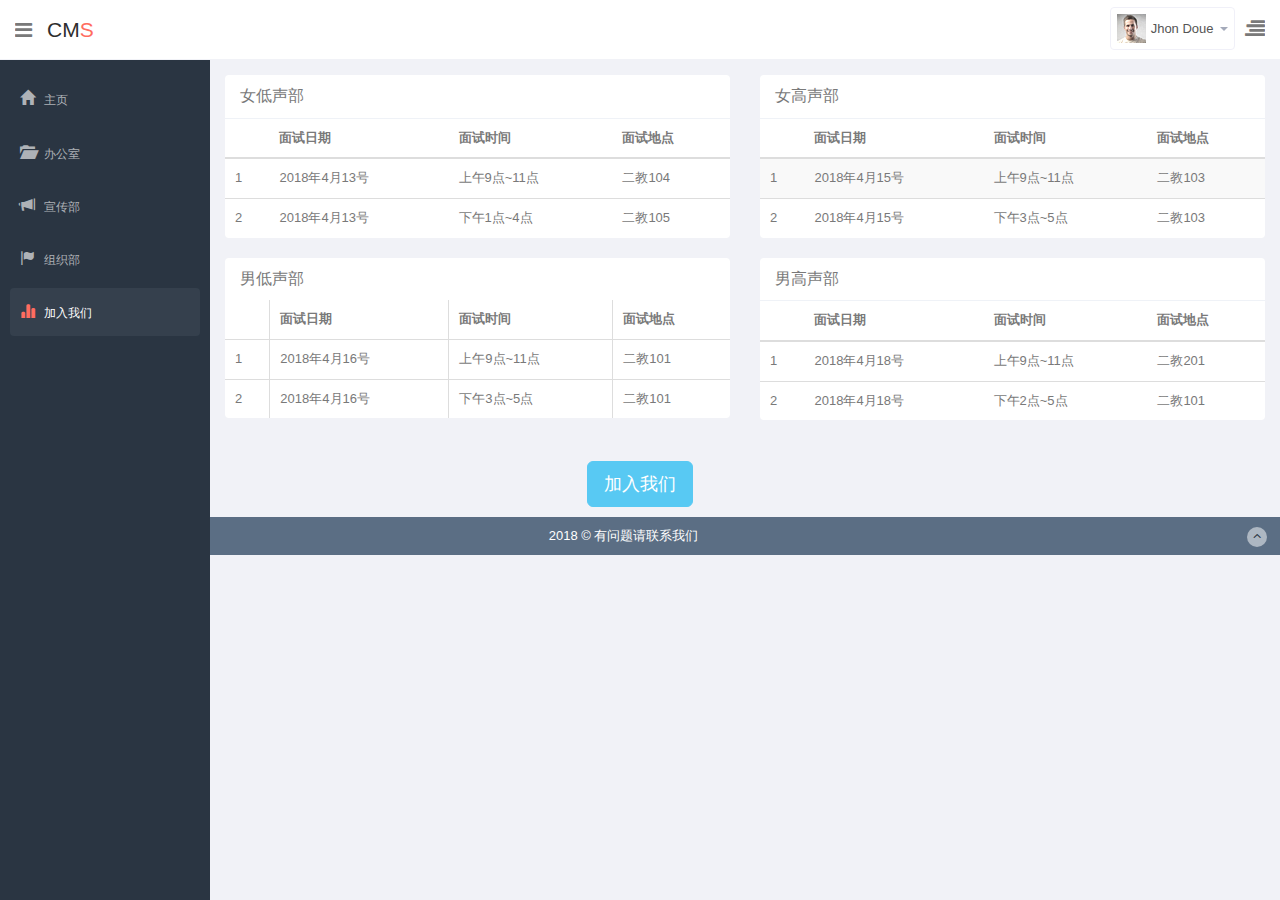
<file: shetuan/WebContent/member11.html>
<!DOCTYPE html>
<html lang="en">
  <head>
    <meta charset="utf-8">
    <meta name="viewport" content="width=device-width, initial-scale=1.0">
    <meta name="description" content="">
    <meta name="author" content="Mosaddek">
    <meta name="keyword" content="FlatLab, Dashboard, Bootstrap, Admin, Template, Theme, Responsive, Fluid, Retina">
    <link rel="shortcut icon" href="img/favicon.png">
<link rel="stylesheet" href="http://cdn.static.runoob.com/libs/bootstrap/3.3.7/css/bootstrap.min.css">  
	<script src="http://cdn.static.runoob.com/libs/jquery/2.1.1/jquery.min.js"></script>
	<script src="http://cdn.static.runoob.com/libs/bootstrap/3.3.7/js/bootstrap.min.js"></script>
    <link rel="stylesheet" href="http://cdn.static.runoob.com/libs/bootstrap/3.3.7/css/bootstrap.min.css">
	<script src="http://cdn.static.runoob.com/libs/jquery/2.1.1/jquery.min.js"></script>
	<script src="http://cdn.static.runoob.com/libs/bootstrap/3.3.7/js/bootstrap.min.js"></script>
    <title>大艺团各声部成员信息</title>

    <!-- Bootstrap core CSS -->
    <link href="css/bootstrap.min.css" rel="stylesheet">
    <link href="css/bootstrap-reset.css" rel="stylesheet">
    <!--external css-->
    <link href="assets/font-awesome/css/font-awesome.css" rel="stylesheet" />
      <!--right slidebar-->
      <link href="css/slidebars.css" rel="stylesheet">
    <!-- Custom styles for this template -->
    <link href="css/style.css" rel="stylesheet">
    <link href="css/style-responsive.css" rel="stylesheet" />

    <!-- HTML5 shim and Respond.js IE8 support of HTML5 tooltipss and media queries -->
    <!--[if lt IE 9]>
      <script src="js/html5shiv.js"></script>
      <script src="js/respond.min.js"></script>
    <![endif]-->
  </head>

  <body>

  <section id="container" class="">
      <!--header start-->
  <header class="header white-bg">
				<div class="sidebar-toggle-box">
					<div class="fa fa-bars tooltips" data-placement="right" data-original-title="Toggle Navigation"></div>
				</div>
				<!--logo start-->
				<a href="index.html" class="logo">CM<span>S</span></a>
				<!--logo end-->
				<div class="nav notify-row" id="top_menu">

				</div>
				<div class="top-nav ">
					<!--search & user info start-->
					<ul class="nav pull-right top-menu">

						<!-- user login dropdown start-->
						<li class="dropdown">
							<a data-toggle="dropdown" class="dropdown-toggle" href="#">
								<img alt="" src="img/avatar1_small.jpg">
								<span class="username">Jhon Doue</span>
								<b class="caret"></b>
							</a>
							<ul class="dropdown-menu extended logout">
								<div class="log-arrow-up"></div>
								<li>
									<a href="#"><i class=" fa fa-suitcase"></i>Profile</a>
								</li>
								<li>
									<a href="#"><i class="fa fa-cog"></i> Settings</a>
								</li>
								<li>
									<a href="#"><i class="fa fa-bell-o"></i> Notification</a>
								</li>
								<li>
									<a href="login.html"><i class="fa fa-key"></i> Log Out</a>
								</li>
							</ul>
						</li>
						<li class="sb-toggle-right">
							<i class="fa  fa-align-right"></i>
						</li>
						<!-- user login dropdown end -->
					</ul>
				</div>
			</header>
      <!--header end-->
		<!--sidebar start-->
		<aside>
				<div id="sidebar" class="nav-collapse ">
					<!-- sidebar menu start-->
					<ul class="sidebar-menu" id="nav-accordion">
						<li>
							<a href="index.jsp">
								<i class="glyphicon glyphicon-home"></i>
								<span>主页</span>
							</a>
						</li>
		
						<li class="sub-menu">
							<a href="H_bangongshi.jsp">
								<i class="glyphicon glyphicon-folder-open"></i>
								<span>办公室</span>
							</a>
						</li>
		
						<li class="sub-menu">
							<a href="H_xuanchuan1.jsp">
								<i class="glyphicon glyphicon-bullhorn"></i>
								<span>宣传部</span>
							</a>
						</li>
								
							<li class="sub-menu">
								<a href="H_zuzhi.jsp">
									<i class="glyphicon glyphicon-flag"></i>
									<span>组织部</span>
								</a>
							</li>
		
							<li class="sub-menu">
								<a class="active" href="member11.html">	
									<i class="glyphicon glyphicon-stats"></i>
									<span>加入我们</span>
								</a>
							</li>
						</ul>
					</div>
				</aside>
		<!--sidebar end-->
      <!--main content start-->
      <section id="main-content">
          <section class="wrapper">
              <!-- page start-->
              <div class="row">
                  <div class="col-sm-6">
                      <section class="panel">
                          <header class="panel-heading">
                            女低声部
                          </header>
                          <table class="table">
                              <thead>
                              <tr>
                                  <th>    </th>
                                  <th>面试日期</th>
                                  <th>面试时间</th>
                                  <th>面试地点</th>
                              </tr>
                              </thead>
                              <tbody>
                              <tr>
                                  <td>1</td>
                                  <td>2018年4月13号</td>
                                  <td>上午9点~11点</td>
                                  <td>二教104</td>
                              </tr>
                              <tr>
                                  <td>2</td>
                                  <td>2018年4月13号</td>
                                  <td>下午1点~4点</td>
                                  <td>二教105</td>
                              </tr>
                              </tbody>
                          </table>
                      </section>
                  </div>
                  <div class="col-sm-6">
                      <section class="panel">
                          <header class="panel-heading">
                             女高声部
                          </header>
                          <table class="table table-striped">
                              <thead>
                             <tr>
                                  <th>    </th>
                                  <th>面试日期</th>
                                  <th>面试时间</th>
                                  <th>面试地点</th>
                              </tr>
                              </thead>
                              <tbody>
                              <tr>
                                  <td>1</td>
                                  <td>2018年4月15号</td>
                                  <td>上午9点~11点</td>
                                  <td>二教103</td>
                              </tr>
                              <tr>
                                  <td>2</td>
                                  <td>2018年4月15号</td>
                                  <td>下午3点~5点</td>
                                  <td>二教103</td>
                              </tr>
                              </tbody>
                          </table>
                      </section>
                  </div>
              </div>
              <div class="row">
                  <div class="col-sm-6">
                      <section class="panel">
                          <header class="panel-heading no-border">
                             男低声部
                          </header>
                          <table class="table table-bordered">
                              <thead> 
                              <tr>
                                  <th>    </th>
                                  <th>面试日期</th>
                                  <th>面试时间</th>
                                  <th>面试地点</th>
                              </tr>
                              </thead>
                              <tbody>
                              <tr>
                                  <td>1</td>
                                  <td>2018年4月16号</td>
                                  <td>上午9点~11点</td>
                                  <td>二教101</td>
                              </tr>
                              <tr>
                                  <td>2</td>
                                   <td>2018年4月16号</td>
                                  <td>下午3点~5点</td>
                                  <td>二教101</td>
                              </tr>
                              
                              </tbody>
                          </table>
                      </section>
                  </div>
                  <div class="col-sm-6">
                      <section class="panel">
                          <header class="panel-heading">
                              男高声部
                          </header>
                          <table class="table table-hover">
                              <thead>
                               <tr>
                                  <th>    </th>
                                  <th>面试日期</th>
                                  <th>面试时间</th>
                                  <th>面试地点</th>
                              </tr>
                              </thead>
                              <tbody>
                              <tr>
                                  <td>1</td>
                                    <td>2018年4月18号</td>
                                  <td>上午9点~11点</td>
                                  <td>二教201</td>
                              </tr>
                              <tr>
                                  <td>2</td>
                                  <td>2018年4月18号</td>
                                  <td>下午2点~5点</td>
                                  <td>二教101</td>
                              </tr>
                             
                              </tbody>
                          </table>
                      </section>
                  </div>
              </div>

                              </tr>
                              </tbody>
                          </table>
                      </section>
                  </div>
              </div>
              <!-- page end-->
          </section>
      </section>
      <!--main content end-->
      <!-- Right Slidebar start -->
      <div class="sb-slidebar sb-right sb-style-overlay">
          <h5 class="side-title">Online Customers</h5>
          <ul class="quick-chat-list">
              <li class="online">
                  <div class="media">
                      <a href="#" class="pull-left media-thumb">
                          <img alt="" src="img/chat-avatar2.jpg" class="media-object">
                      </a>
                      <div class="media-body">
                          <strong>John Doe</strong>
                          <small>Dream Land, AU</small>
                      </div>
                  </div><!-- media -->
              </li>
              <li class="online">
                  <div class="media">
                      <a href="#" class="pull-left media-thumb">
                          <img alt="" src="img/chat-avatar.jpg" class="media-object">
                      </a>
                      <div class="media-body">
                          <div class="media-status">
                              <span class=" badge bg-important">3</span>
                          </div>
                          <strong>Jonathan Smith</strong>
                          <small>United States</small>
                      </div>
                  </div><!-- media -->
              </li>

              <li class="online">
                  <div class="media">
                      <a href="#" class="pull-left media-thumb">
                          <img alt="" src="img/pro-ac-1.png" class="media-object">
                      </a>
                      <div class="media-body">
                          <div class="media-status">
                              <span class=" badge bg-success">5</span>
                          </div>
                          <strong>Jane Doe</strong>
                          <small>ABC, USA</small>
                      </div>
                  </div><!-- media -->
              </li>
              <li class="online">
                  <div class="media">
                      <a href="#" class="pull-left media-thumb">
                          <img alt="" src="img/avatar1.jpg" class="media-object">
                      </a>
                      <div class="media-body">
                          <strong>Anjelina Joli</strong>
                          <small>Fockland, UK</small>
                      </div>
                  </div><!-- media -->
              </li>
              <li class="online">
                  <div class="media">
                      <a href="#" class="pull-left media-thumb">
                          <img alt="" src="img/mail-avatar.jpg" class="media-object">
                      </a>
                      <div class="media-body">
                          <div class="media-status">
                              <span class=" badge bg-warning">7</span>
                          </div>
                          <strong>Mr Tasi</strong>
                          <small>Dream Land, USA</small>
                      </div>
                  </div><!-- media -->
              </li>
          </ul>
          <h5 class="side-title"> pending Task</h5>
          <ul class="p-task tasks-bar">
              <li>
                  <a href="#">
                      <div class="task-info">
                          <div class="desc">Dashboard v1.3</div>
                          <div class="percent">40%</div>
                      </div>
                      <div class="progress progress-striped">
                          <div style="width: 40%" aria-valuemax="100" aria-valuemin="0" aria-valuenow="40" role="progressbar" class="progress-bar progress-bar-success">
                              <span class="sr-only">40% Complete (success)</span>
                          </div>
                      </div>
                  </a>
              </li>
              <li>
                  <a href="#">
                      <div class="task-info">
                          <div class="desc">Database Update</div>
                          <div class="percent">60%</div>
                      </div>
                      <div class="progress progress-striped">
                          <div style="width: 60%" aria-valuemax="100" aria-valuemin="0" aria-valuenow="60" role="progressbar" class="progress-bar progress-bar-warning">
                              <span class="sr-only">60% Complete (warning)</span>
                          </div>
                      </div>
                  </a>
              </li>
              <li>
                  <a href="#">
                      <div class="task-info">
                          <div class="desc">Iphone Development</div>
                          <div class="percent">87%</div>
                      </div>	
                      <div class="progress progress-striped">
                          <div style="width: 87%" aria-valuemax="100" aria-valuemin="0" aria-valuenow="20" role="progressbar" class="progress-bar progress-bar-info">
                              <span class="sr-only">87% Complete</span>
                          </div>
                      </div>
                  </a>
              </li>
              <li>
                  <a href="#">
                      <div class="task-info">
                          <div class="desc">Mobile App</div>
                          <div class="percent">33%</div>
                      </div>
                      <div class="progress progress-striped">
                          <div style="width: 33%" aria-valuemax="100" aria-valuemin="0" aria-valuenow="80" role="progressbar" class="progress-bar progress-bar-danger">
                              <span class="sr-only">33% Complete (danger)</span>
                          </div>
                      </div>
                  </a>
              </li>
              <li>
                  <a href="#">
                      <div class="task-info">
                          <div class="desc">Dashboard v1.3</div>
                          <div class="percent">45%</div>
                      </div>
                      <div class="progress progress-striped active">
                          <div style="width: 45%" aria-valuemax="100" aria-valuemin="0" aria-valuenow="45" role="progressbar" class="progress-bar">
                              <span class="sr-only">45% Complete</span>
                          </div>
                      </div>

                  </a>
              </li>
              <li class="external">
                  <a href="#">See All Tasks</a>
              </li>
          </ul>
      </div>
       <div class="container">
          <center > <button class="btn btn-info btn-lg" data-toggle="modal" data-target="#myModal">
	加入我们
</button>
<!-- 模态框（Modal） -->
<div class="modal fade" id="myModal" tabindex="-1" role="dialog" aria-labelledby="myModalLabel" aria-hidden="true">
	<div class="modal-dialog">
		<div class="modal-content">
			<div class="modal-header">
				<button type="button" class="close" data-dismiss="modal" 
						aria-hidden="true">×
				</button>
				<h4 class="modal-title" id="myModalLabel">
				 报名审核标准
				</h4>
			</div>
			<div class="modal-body">
				报名人员需掌握至少一门乐器或者在唱歌方面有天赋，任劳任怨，于此还需在大艺团公职部门挂职，接受课余时间排练
			</div>
			<div class="modal-footer">
				<button type="button" class="btn btn-default" 
						data-dismiss="modal">退出（ESC）
				</button>
				<input type="button" class="btn btn-info btn-lg" value="确认报名" onclick="alert('报名成功')"/>
			<!--	<button type="button" class="btn btn-info btn-lg">
					确认报名
			</button>-->
			</div>
		</div><!-- /.modal-content -->
	</div><!-- /.modal-dialog -->
</div><!-- /.modal -->
<script>
$(function () { $('#myModal').modal({
	keyboard: true
})});
</script>
</div>
   <p></p>
   <p></p>
      <!-- Right Slidebar end -->
      <!--footer start-->
      <footer class="site-footer">
          <div class="text-center">
              2018 &copy; 有问题请联系我们
              <a href="#" class="go-top">
                  <i class="fa fa-angle-up"></i>
              </a>
          </div>
      </footer>
      <!--footer end-->
  </section>

    <!-- js placed at the end of the document so the pages load faster -->
    <script src="js/jquery.js"></script>
    <script src="js/bootstrap.min.js"></script>
    <script class="include" type="text/javascript" src="js/jquery.dcjqaccordion.2.7.js"></script>
    <script src="js/jquery.scrollTo.min.js"></script>
    <script src="js/jquery.nicescroll.js" type="text/javascript"></script>
    <script src="js/respond.min.js" ></script>

  <!--right slidebar-->
  <script src="js/slidebars.min.js"></script>

    <!--common script for all pages-->
    <script src="js/common-scripts.js"></script>


  </body>
</html>
</file>
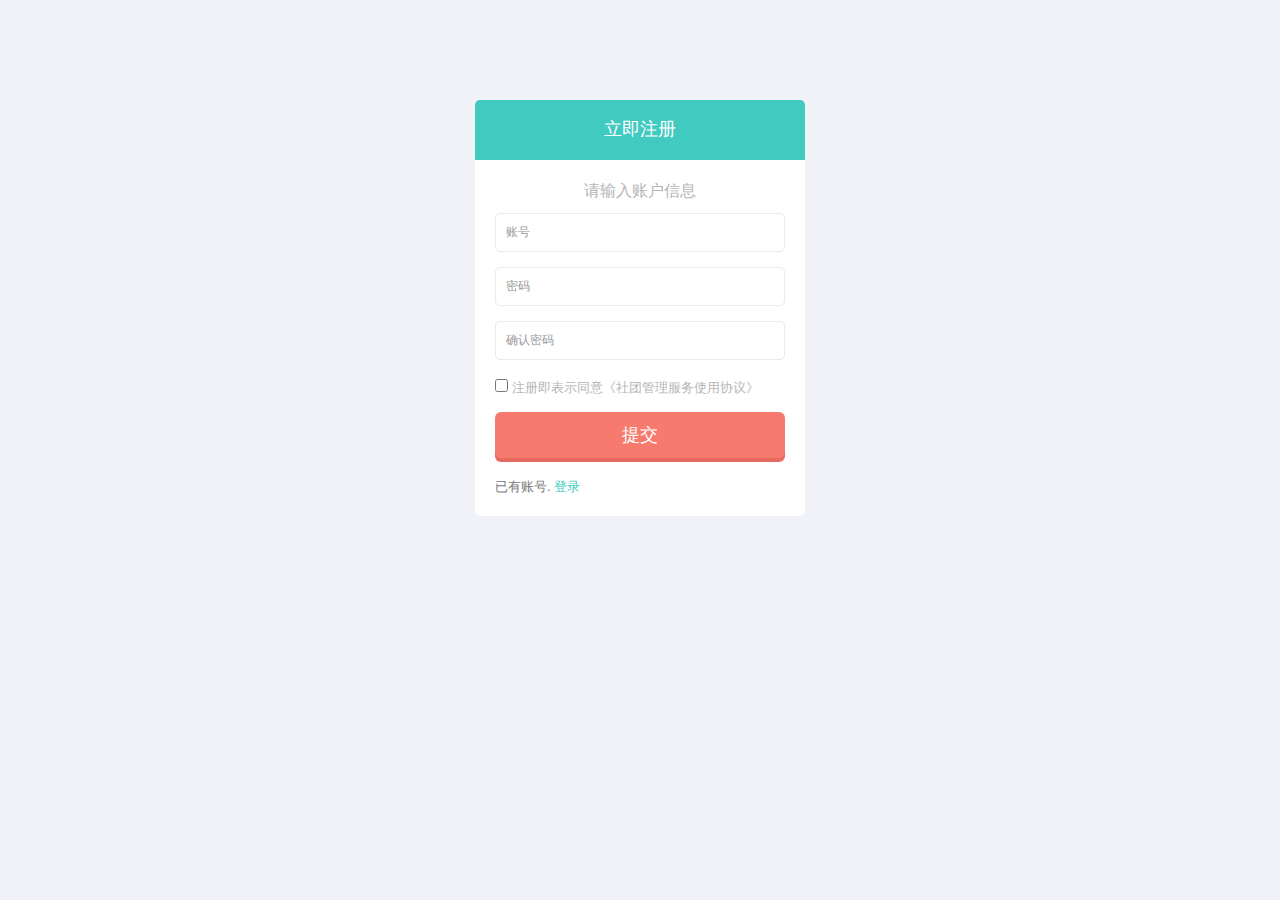
<file: shetuan/WebContent/registration.html>
<!DOCTYPE html>
<html lang="en">
<head>
    <meta charset="utf-8">
    <meta name="viewport" content="width=device-width, initial-scale=1.0">
    <meta name="description" content="">
    <meta name="author" content="Mosaddek">
    <meta name="keyword" content="FlatLab, Dashboard, Bootstrap, Admin, Template, Theme, Responsive, Fluid, Retina">
    <link rel="shortcut icon" href="img/favicon.png">

    <title>注册中心</title>

    <!-- Bootstrap core CSS -->
    <link href="css/bootstrap.min.css" rel="stylesheet">
    <link href="css/bootstrap-reset.css" rel="stylesheet">
    <!--external css-->
    <link href="assets/font-awesome/css/font-awesome.css" rel="stylesheet" />
    <!-- Custom styles for this template -->
    <link href="css/style.css" rel="stylesheet">
    <link href="css/style-responsive.css" rel="stylesheet" />

    <!-- HTML5 shim and Respond.js IE8 support of HTML5 tooltipss and media queries -->
    <!--[if lt IE 9]>
    <script src="js/html5shiv.js"></script>
    <script src="js/respond.min.js"></script>
    <![endif]-->
</head>

  <body class="login-body">

    <div class="container">

      <form class="form-signin" action="registration.jsp" onsubmit="return checkSubmit(this);" name="user_form">
        <h2 class="form-signin-heading">立即注册</h2>
        <div class="login-wrap">
            <!--<p>请在下方输入信息</p>-->
             <p> 请输入账户信息</p>
            <!--<input type="text" class="form-control" placeholder="姓名" autofocus>-->
            <input type="text" class="form-control" placeholder="账号" name="input_count" autofocus>
            <input type="password" class="form-control" id="input_pw1" name="input_pw1" placeholder="密码" autofocus>
            <input type="password" class="form-control" id="input_pw2" onblur="checkPassword2(this)" name="input_pw2" placeholder="确认密码" autofocus>
            <label class="checkbox">
                <input type="checkbox" value="agree this condition"> 注册即表示同意《社团管理服务使用协议》
            </label>
            <!--button class="btn btn-lg btn-login btn-block" type="submit">Submit</button-->
            <button class="btn btn-lg btn-login btn-block" type="submit" class ="form-control">提交
            </button>
            	
            <!--button onclick="Submit.href = 'finishself.html'"-->
            <!--a href="url">finishself.html</a-->

            <div class="registration">
                        已有账号.
                <a class="" href="login.html">
                                        登录
            <!--<meta http-equiv="refresh" content="0.1;url=/en">-->
                </a>
            </div>

        </div>

      </form>

    </div>
	<script src="js/jquery.js"></script>
	<script src="myjs/Verification.js"></script>
  </body>
</html>
</file>
<file: churuku/WebContent/css/style-responsive.css>
@media (min-width: 980px) {
    /*-----*/
    .custom-bar-chart {
        margin-bottom: 40px;
    }

}

@media (max-width: 767px) and (max-width: 979px) {

    .navbar-collapse, .navbar-collapse.in, .mega-menu ul li a {
        width: 100%;
    }

    .mega-menu .navbar-nav {
        height: 100%;
    }

    .mega-bg {
        position: relative;
    }

    .mail-box .sm-side {
        width: 30%;
    }

    .mail-box .lg-side {
        width: 70%;
    }
    /*-----*/
    .custom-bar-chart {
        margin-bottom: 40px;
    }

    /*chat room*/

    .chat-room aside {
        display: block;
    }
    .chat-room .left-side, .chat-room .mid-side, .chat-room .right-side, .chat-room .left-side footer {
        width: 100%;
    }

    .chat-room .left-side footer {
        position: relative;
    }

    ul.chat-user {
        margin-bottom: 20px;
    }

    .chat-room .left-side , .chat-room .mid-side{
        margin-bottom: 10px;

    }

    .chat-room .left-side .user-head , .chat-room-head, .chat-room .right-side .user-head{
        border-radius: 4px 4px 0 0;
        -webit-border-radius: 4px 4px 0 0;
    }
    .chat-room .left-side footer {
        border-radius: 0 0 4px 4px;
        -webkit-border-radius: 0 0 4px 4px;
    }
    /**/
    .chat-room .right-side .user-head {
        float: left;
        width: 100%;
    }

    .chat-room .mid-side footer {
        position: relative;
        float: left;
        width: 100%;
        border-right: 0;
    }

    .chat-txt {
        width: 65%;
    }

    .chat-room .right-side footer {
        width: 100%;
        position: relative;
    }

    .chat-room .mid-side {
        margin-bottom: 0!important;
    }


}

@media (max-width: 768px) {

    .header {
        position: absolute;
    }

    /*sidebar*/


    #sidebar {
        display: none;
    }

    .sidebar-close #sidebar {
        height: auto;
        /*overflow: hidden;*/
        overflow-y: auto;
        position: absolute;
        width: 100%;
        z-index: 1001;
        display: block;
    }


    /* body container */
    #main-content {
        margin: 0px!important;
        position: none !important;
    }

    #sidebar > ul > li > a > span {
        line-height: 35px;
    }

    #sidebar > ul > li {
        margin: 0 10px 5px 10px;
    }
    #sidebar > ul > li > a {
        height:35px;
        line-height:35px;
        padding: 0 10px;
        text-align: left;
    }
    #sidebar > ul > li > a i{
        /*display: none !important;*/
    }

    .mail-info, .mail-info:hover {
        display: none !important;
    }
    #sidebar ul > li > a .arrow, #sidebar > ul > li > a .arrow.open {
        margin-right: 10px;
        margin-top: 15px;
    }

    #sidebar ul > li.active > a .arrow, #sidebar ul > li > a:hover .arrow, #sidebar ul > li > a:focus .arrow,
    #sidebar > ul > li.active > a .arrow.open, #sidebar > ul > li > a:hover .arrow.open, #sidebar > ul > li > a:focus .arrow.open{
        margin-top: 15px;
    }

    #sidebar > ul > li > a, #sidebar > ul > li > ul.sub > li {
        width: 100%;
    }
    #sidebar > ul > li > ul.sub > li > a {
        background: transparent !important ;
    }
    #sidebar > ul > li > ul.sub > li > a:hover {
        /*background: #4A8BC2 !important ;*/
    }


    /* sidebar */
    #sidebar {
        margin: 0px !important;
    }

    /* sidebar collabler */
    #sidebar .btn-navbar.collapsed .arrow {
        display: none;
    }

    #sidebar .btn-navbar .arrow {
        position: absolute;
        right: 35px;
        width: 0;
        height: 0;
        top:48px;
        border-bottom: 15px solid #282e36;
        border-left: 15px solid transparent;
        border-right: 15px solid transparent;
    }


    /*---------*/

    .modal-footer .btn {
        margin-bottom: 0px !important;
    }

    .btn {
        margin-bottom: 5px;
    }




    .mail-box aside {
        display: block;
    }

    .mail-box .sm-side , .mail-box .lg-side{
        width: 100% ;
    }

    /* full calendar fix */
    .fc-header-right {
        left:25px;
        position: absolute;
    }

    .fc-header-left .fc-button {
        margin: 0px !important;
        top: -10px !important;
    }

    .fc-header-right .fc-button {
        margin: 0px !important;
        top: -50px !important;
    }

    .fc-state-active, .fc-state-active .fc-button-inner, .fc-state-hover, .fc-state-hover .fc-button-inner {
        background: none !important;
        color: #FFFFFF !important;
    }

    .fc-state-default, .fc-state-default .fc-button-inner {
        background: none !important;
    }

    .fc-button {
        border: none !important;
        margin-right: 2px;
    }

    .fc-view {
        top: 0px !important;
    }

    .fc-button .fc-button-inner {
        margin: 0px !important;
        padding: 2px !important;
        border: none !important;
        margin-right: 2px !important;
        background-color: #fafafa !important;
        background-image: -moz-linear-gradient(top, #fafafa, #efefef) !important;
        background-image: -webkit-gradient(linear, 0 0, 0 100%, from(#fafafa), to(#efefef)) !important;
        background-image: -webkit-linear-gradient(top, #fafafa, #efefef) !important;
        background-image: -o-linear-gradient(top, #fafafa, #efefef) !important;
        background-image: linear-gradient(to bottom, #fafafa, #efefef) !important;
        filter: progid:dximagetransform.microsoft.gradient(startColorstr='#fafafa', endColorstr='#efefef', GradientType=0) !important;
        -webkit-box-shadow: 0 1px 0px rgba(255, 255, 255, .8) !important;
        -moz-box-shadow: 0 1px 0px rgba(255, 255, 255, .8) !important;
        box-shadow: 0 1px 0px rgba(255, 255, 255, .8) !important;
        -webkit-border-radius: 3px !important;
        -moz-border-radius: 3px !important;
        border-radius: 3px !important;
        color: #646464 !important;
        border: 1px solid #ddd !important;
        text-shadow: 0 1px 0px rgba(255, 255, 255, .6) !important;
        text-align: center;
    }

    .fc-button.fc-state-disabled .fc-button-inner {
        color: #bcbbbb !important;
    }

    .fc-button.fc-state-active .fc-button-inner {
        background-color: #e5e4e4 !important;
        background-image: -moz-linear-gradient(top, #e5e4e4, #dddcdc) !important;
        background-image: -webkit-gradient(linear, 0 0, 0 100%, from(#e5e4e4), to(#dddcdc)) !important;
        background-image: -webkit-linear-gradient(top, #e5e4e4, #dddcdc) !important;
        background-image: -o-linear-gradient(top, #e5e4e4, #dddcdc) !important;
        background-image: linear-gradient(to bottom, #e5e4e4, #dddcdc) !important;
        filter: progid:dximagetransform.microsoft.gradient(startColorstr='#e5e4e4', endColorstr='#dddcdc', GradientType=0) !important;
    }

    .fc-content {
        margin-top: 50px;
    }

    .fc-header-title h2 {
        line-height: 40px !important;
        font-size: 12px !important;
    }

    .fc-header {
        margin-bottom:0px !important;
    }

    /*--*/

    /*.chart-position {*/
        /*margin-top: 0px;*/
    /*}*/

    .timeline-desk .album a {
        margin-bottom: 5px;
        margin-right: 4px;
    }

    .stepy-titles li {
        margin: 10px 3px;
    }

    .mail-option .btn {
        margin-bottom: 0;
    }

    .boxed-page .container #sidebar {
        position:absolute;
    }

    /*--horizontal menu--*/
    .full-width .navbar-toggle {
        border: 1px solid #eaeaea;
    }
    .full-width .navbar-toggle .icon-bar {
        background: #c7c7c7;
    }

    .full-width .navbar-toggle {
        float: left;
        margin-top: 12px;
    }

    .horizontal-menu {
        float: left;
        margin-left:0px;
        width: 70%;
        margin-top: 10px;
    }

    .top-nav {
        position: absolute;
        right: 10px;
        top: 0px;
    }

    .horizontal-menu .navbar-nav > li > a {
        padding-bottom: 10px;
        padding-top: 10px;
    }
    /*-----*/
    .custom-bar-chart {
        margin-bottom: 40px;
    }

    /*menu icon plus minus*/
    .dcjq-icon {
        top: 10px;
    }
    ul.sidebar-menu li ul.sub li a {
        padding: 0;
    }

    /*---*/

    .img-responsive {
        width: 100%;
    }

}



@media (max-width: 480px) {

    .navbar-collapse, .navbar-collapse.in, .mega-menu ul li a {
        width: 100%;
    }

    .mega-menu .navbar-nav {
        height: 100%;
    }

    .mega-bg {
        position: relative;
    }

    .notify-row, .search, .dont-show , .inbox-head .sr-input, .inbox-head .sr-btn{
        display: none;
    }

    .mail-box aside {
        display: block;
    }

    .mail-box .sm-side , .mail-box .lg-side{
        width: 100% ;
    }

    #top_menu .nav > li, ul.top-menu > li {
        float: right;
    }
    .hidden-phone {
        display: none !important;
    }

    .dataTables_filter {
        float: left;
    }

    .dataTables_info {
        margin-bottom: 10px;
    }

    .mail-option .btn {
        margin-bottom: 0;
    }

    .mail-option .inbox-pagination {
        margin-top: 10px;
        float: left;
    }

    .chart-position {
       margin-top: 0px;
     }
    /*--horizontal menu--*/
    .full-width .navbar-toggle {
        border: 1px solid #eaeaea;
    }
    .full-width .navbar-toggle .icon-bar {
        background: #c7c7c7;
    }

    .full-width .navbar-toggle {
        float: left;
        margin-top: 12px;
    }

    .horizontal-menu {
        float: left;
        margin-left:0px;
        width: 100%;
    }

    .top-nav {
        position: absolute;
        right: 10px;
        top: 0px;
    }

    .horizontal-menu .navbar-nav > li > a {
        padding-bottom: 10px;
        padding-top: 10px;
    }

    .ms-container {
        width: 100%;
    }

    .cmt-form {
        display: inline-block;
        width: 84%;
    }

    .navbar-inverse .navbar-toggle:hover, .navbar-inverse .navbar-toggle:focus {
        background-color: #ccc;
        border-color:#ccc ;
    }

    /*chat room*/

    .chat-room aside {
        display: block;
    }
    .chat-room .left-side, .chat-room .mid-side, .chat-room .right-side, .chat-room .left-side footer {
        width: 100%;
    }

    .chat-room .left-side footer {
        position: relative;
    }

    ul.chat-user {
        margin-bottom: 20px;
    }

    .chat-room .left-side , .chat-room .mid-side{
        margin-bottom: 10px;

    }

    .chat-room .left-side .user-head , .chat-room-head, .chat-room .right-side .user-head{
        border-radius: 4px 4px 0 0;
        -webit-border-radius: 4px 4px 0 0;
    }
    .chat-room .left-side footer {
        border-radius: 0 0 4px 4px;
        -webkit-border-radius: 0 0 4px 4px;
    }

    /**/
    .chat-room .right-side .user-head {
        width: 100%;
        float: left;
    }

    .chat-room .mid-side footer {
        position: relative;
        float: left;
        width: 100%;
        border-right: 0;
    }

    .chat-txt {
        width: 65%;
    }

    .chat-room .right-side footer {
        width: 100%;
        position: relative;
    }

    .chat-room .mid-side {
        margin-bottom: 0!important;
    }
}

@media (max-width:320px) {
    .login-social-link a {
        padding: 15px 17px !important;
    }

    .notify-row, .search, .dont-show, .inbox-head .sr-input, .inbox-head .sr-btn {
        display: none;
    }

    .mail-box aside {
        display: block ;
    }

    .mail-box .sm-side , .mail-box .lg-side{
        width: 100% ;
    }

    #top_menu .nav > li, ul.top-menu > li {
        float: right;
    }

    .hidden-phone {
        display: none !important;
    }

    .dataTables_filter {
        float: left;
    }

    .dataTables_info {
        margin-bottom: 10px;
    }

    .mail-option .btn {
        margin-bottom: 0;
    }

    .mail-option .inbox-pagination {
        margin-top: 10px;
        float: left;
    }

    .chart-position {
        margin-top: 0px;
    }

    .lock-wrapper {
        margin: 10% auto;
        max-width: 310px;
    }
    .lock-input {
        width: 82%;
    }

    .cmt-form {
        display: inline-block;
        width: 75%;
    }

    .chat-room .mid-side footer .btn-group {
        display: none;
    }

    .stepy-titles li.current-step div, .stepy-titles li div {
        width: 70px;
        height: 70px;
        line-height: 70px;
    }
}
</file>
<file: shetuan/WebContent/css/slidebars.css>
/* -----------------------------------
 * Slidebars
 * Version 0.10 Development
 * http://plugins.adchsm.me/slidebars/
 *
 * Written by Adam Smith
 * http://www.adchsm.me/
 *
 * Released under MIT License
 * http://plugins.adchsm.me/slidebars/license.txt
 *
 * -------------------
 * Slidebars CSS Index
 *
 * 001 - Box Model, Html & Body
 * 002 - Site
 * 003 - Slidebars
 * 004 - Animation
 * 005 - Helper Classes
 *
 * ----------------------------
 * 001 - Box Model, Html & Body
 */


/* ----------
 * 002 - Site
 */

#sb-site, .sb-site {
	/* You may now use .sb-site as your site container if you wish to use your own id. However please make sure you don't set any of the follwoing styles any differently on your id. */
	width: 100%;
	position: relative;
	z-index: 1; /* Site sits above Slidebars */
	/*background-color: #ffffff; *//* Default background colour, overwrite this with your own css. */
}

/* ---------------
 * 003 - Slidebars
 */

.sb-slidebar {
	height: 100%;
    overflow-x: hidden;
	overflow-y: auto; /* Enable vertical scrolling on Slidebars when needed. */
	position: fixed;
	top: 0;
	z-index: 0; /* Slidebars sit behind sb-site. */
	visibility: hidden; /* Initially hide the Slidebars. */
	background-color: #222222; /* Default Slidebars background colour, overwrite this with your own css. */
}

.sb-left {
	left: 0; /* Set Slidebar to the left. */
}

.sb-right {
	right: 0; /* Set Slidebar to the right. */
}

html.sb-static .sb-slidebar,
.sb-slidebar.sb-static {
	position: absolute; /* Makes Slidebars scroll naturally with the site, and unfixes them for Android Browser < 3 and iOS < 5. */
}

.sb-slidebar.sb-active {
	visibility: visible; /* Makes Slidebars visibile when open. */
}

.sb-slidebar.sb-style-overlay {
	z-index: 9999; /* Set z-index high to ensure it overlays any other site elements. */
}

/* Slidebar widths for devices that don't support media queries. */
	.sb-slidebar {
		width: 30%;
	}
	
	.sb-width-thin {
		width: 15%;
	}
	
	.sb-width-wide {
		width: 45%;
	}

@media (max-width: 480px) { /* Slidebar width on extra small screens. */
	.sb-slidebar {
		width: 70%;
	}
	
	.sb-width-thin {
		width: 55%;
	}
	
	.sb-width-wide {
		width: 85%;
	}
}

@media (min-width: 481px) { /* Slidebar width on small screens. */
	.sb-slidebar {
		width: 55%;
	}
	
	.sb-width-thin {
		width: 40%;
	}
	
	.sb-width-wide {
		width: 70%;
	}
}

@media (min-width: 768px) { /* Slidebar width on small screens. */
	.sb-slidebar {
		width: 40%;
	}
	
	.sb-width-thin {
		width: 25%;
	}
	
	.sb-width-wide {
		width: 55%;
	}
}

@media (min-width: 992px) { /* Slidebar width on medium screens. */
	.sb-slidebar {
		width: 30%;
	}
	
	.sb-width-thin {
		width: 15%;
	}
	
	.sb-width-wide {
		width: 45%;
	}
}

@media (min-width: 1200px) { /* Slidebar width on large screens. */
	.sb-slidebar {
		width: 20%;
	}
	
	.sb-width-thin {
		width: 5%;
	}
	
	.sb-width-wide {
		width: 35%;
	}
}

/* ---------------
 * 004 - Animation
 */

.sb-slide, #sb-site, .sb-site, .sb-slidebar {
	-webkit-transition: -webkit-transform 400ms ease;
	   -moz-transition: -moz-transform 400ms ease;
	     -o-transition: -o-transform 400ms ease;
	        transition: transform 400ms ease;
	-webkit-transition-property: -webkit-transform, left, right; /* Add left/right for Android < 4.4. */
	-webkit-backface-visibility: hidden; /* Prevents flickering. This is non essential, and you may remove it if your having problems with fixed background images in Chrome. */
}

/* --------------------
 * 005 - Helper Classes
 */
 
.sb-hide { 
	display: none; /* Optionally applied to control classes when Slidebars is disabled over a certain width. */
}

.sb-submenu-active{
    display:block;
    }
</file>
<file: shetuan/WebContent/css/style-responsive.css>
@media (min-width: 980px) {
    /*-----*/
    .custom-bar-chart {
        margin-bottom: 40px;
    }

}

@media (max-width: 767px) and (max-width: 979px) {

    .navbar-collapse, .navbar-collapse.in, .mega-menu ul li a {
        width: 100%;
    }

    .mega-menu .navbar-nav {
        height: 100%;
    }

    .mega-bg {
        position: relative;
    }

    .mail-box .sm-side {
        width: 30%;
    }

    .mail-box .lg-side {
        width: 70%;
    }
    /*-----*/
    .custom-bar-chart {
        margin-bottom: 40px;
    }

    /*chat room*/

    .chat-room aside {
        display: block;
    }
    .chat-room .left-side, .chat-room .mid-side, .chat-room .right-side, .chat-room .left-side footer {
        width: 100%;
    }

    .chat-room .left-side footer {
        position: relative;
    }

    ul.chat-user {
        margin-bottom: 20px;
    }

    .chat-room .left-side , .chat-room .mid-side{
        margin-bottom: 10px;

    }

    .chat-room .left-side .user-head , .chat-room-head, .chat-room .right-side .user-head{
        border-radius: 4px 4px 0 0;
        -webit-border-radius: 4px 4px 0 0;
    }
    .chat-room .left-side footer {
        border-radius: 0 0 4px 4px;
        -webkit-border-radius: 0 0 4px 4px;
    }
    /**/
    .chat-room .right-side .user-head {
        float: left;
        width: 100%;
    }

    .chat-room .mid-side footer {
        position: relative;
        float: left;
        width: 100%;
        border-right: 0;
    }

    .chat-txt {
        width: 65%;
    }

    .chat-room .right-side footer {
        width: 100%;
        position: relative;
    }

    .chat-room .mid-side {
        margin-bottom: 0!important;
    }


}

@media (max-width: 768px) {

    .header {
        position: absolute;
    }

    /*sidebar*/


    #sidebar {
        display: none;
    }

    .sidebar-close #sidebar {
        height: auto;
        /*overflow: hidden;*/
        overflow-y: auto;
        position: absolute;
        width: 100%;
        z-index: 1001;
        display: block;
    }


    /* body container */
    #main-content {
        margin: 0px!important;
        position: none !important;
    }

    #sidebar > ul > li > a > span {
        line-height: 35px;
    }

    #sidebar > ul > li {
        margin: 0 10px 5px 10px;
    }
    #sidebar > ul > li > a {
        height:35px;
        line-height:35px;
        padding: 0 10px;
        text-align: left;
    }
    #sidebar > ul > li > a i{
        /*display: none !important;*/
    }

    .mail-info, .mail-info:hover {
        display: none !important;
    }
    #sidebar ul > li > a .arrow, #sidebar > ul > li > a .arrow.open {
        margin-right: 10px;
        margin-top: 15px;
    }

    #sidebar ul > li.active > a .arrow, #sidebar ul > li > a:hover .arrow, #sidebar ul > li > a:focus .arrow,
    #sidebar > ul > li.active > a .arrow.open, #sidebar > ul > li > a:hover .arrow.open, #sidebar > ul > li > a:focus .arrow.open{
        margin-top: 15px;
    }

    #sidebar > ul > li > a, #sidebar > ul > li > ul.sub > li {
        width: 100%;
    }
    #sidebar > ul > li > ul.sub > li > a {
        background: transparent !important ;
    }
    #sidebar > ul > li > ul.sub > li > a:hover {
        /*background: #4A8BC2 !important ;*/
    }


    /* sidebar */
    #sidebar {
        margin: 0px !important;
    }

    /* sidebar collabler */
    #sidebar .btn-navbar.collapsed .arrow {
        display: none;
    }

    #sidebar .btn-navbar .arrow {
        position: absolute;
        right: 35px;
        width: 0;
        height: 0;
        top:48px;
        border-bottom: 15px solid #282e36;
        border-left: 15px solid transparent;
        border-right: 15px solid transparent;
    }


    /*---------*/

    .modal-footer .btn {
        margin-bottom: 0px !important;
    }

    .btn {
        margin-bottom: 5px;
    }




    .mail-box aside {
        display: block;
    }

    .mail-box .sm-side , .mail-box .lg-side{
        width: 100% ;
    }

    /* full calendar fix */
    .fc-header-right {
        left:25px;
        position: absolute;
    }

    .fc-header-left .fc-button {
        margin: 0px !important;
        top: -10px !important;
    }

    .fc-header-right .fc-button {
        margin: 0px !important;
        top: -50px !important;
    }

    .fc-state-active, .fc-state-active .fc-button-inner, .fc-state-hover, .fc-state-hover .fc-button-inner {
        background: none !important;
        color: #FFFFFF !important;
    }

    .fc-state-default, .fc-state-default .fc-button-inner {
        background: none !important;
    }

    .fc-button {
        border: none !important;
        margin-right: 2px;
    }

    .fc-view {
        top: 0px !important;
    }

    .fc-button .fc-button-inner {
        margin: 0px !important;
        padding: 2px !important;
        border: none !important;
        margin-right: 2px !important;
        background-color: #fafafa !important;
        background-image: -moz-linear-gradient(top, #fafafa, #efefef) !important;
        background-image: -webkit-gradient(linear, 0 0, 0 100%, from(#fafafa), to(#efefef)) !important;
        background-image: -webkit-linear-gradient(top, #fafafa, #efefef) !important;
        background-image: -o-linear-gradient(top, #fafafa, #efefef) !important;
        background-image: linear-gradient(to bottom, #fafafa, #efefef) !important;
        filter: progid:dximagetransform.microsoft.gradient(startColorstr='#fafafa', endColorstr='#efefef', GradientType=0) !important;
        -webkit-box-shadow: 0 1px 0px rgba(255, 255, 255, .8) !important;
        -moz-box-shadow: 0 1px 0px rgba(255, 255, 255, .8) !important;
        box-shadow: 0 1px 0px rgba(255, 255, 255, .8) !important;
        -webkit-border-radius: 3px !important;
        -moz-border-radius: 3px !important;
        border-radius: 3px !important;
        color: #646464 !important;
        border: 1px solid #ddd !important;
        text-shadow: 0 1px 0px rgba(255, 255, 255, .6) !important;
        text-align: center;
    }

    .fc-button.fc-state-disabled .fc-button-inner {
        color: #bcbbbb !important;
    }

    .fc-button.fc-state-active .fc-button-inner {
        background-color: #e5e4e4 !important;
        background-image: -moz-linear-gradient(top, #e5e4e4, #dddcdc) !important;
        background-image: -webkit-gradient(linear, 0 0, 0 100%, from(#e5e4e4), to(#dddcdc)) !important;
        background-image: -webkit-linear-gradient(top, #e5e4e4, #dddcdc) !important;
        background-image: -o-linear-gradient(top, #e5e4e4, #dddcdc) !important;
        background-image: linear-gradient(to bottom, #e5e4e4, #dddcdc) !important;
        filter: progid:dximagetransform.microsoft.gradient(startColorstr='#e5e4e4', endColorstr='#dddcdc', GradientType=0) !important;
    }

    .fc-content {
        margin-top: 50px;
    }

    .fc-header-title h2 {
        line-height: 40px !important;
        font-size: 12px !important;
    }

    .fc-header {
        margin-bottom:0px !important;
    }

    /*--*/

    /*.chart-position {*/
        /*margin-top: 0px;*/
    /*}*/

    .timeline-desk .album a {
        margin-bottom: 5px;
        margin-right: 4px;
    }

    .stepy-titles li {
        margin: 10px 3px;
    }

    .mail-option .btn {
        margin-bottom: 0;
    }

    .boxed-page .container #sidebar {
        position:absolute;
    }

    /*--horizontal menu--*/
    .full-width .navbar-toggle {
        border: 1px solid #eaeaea;
    }
    .full-width .navbar-toggle .icon-bar {
        background: #c7c7c7;
    }

    .full-width .navbar-toggle {
        float: left;
        margin-top: 12px;
    }

    .horizontal-menu {
        float: left;
        margin-left:0px;
        width: 70%;
        margin-top: 10px;
    }

    .top-nav {
        position: absolute;
        right: 10px;
        top: 0px;
    }

    .horizontal-menu .navbar-nav > li > a {
        padding-bottom: 10px;
        padding-top: 10px;
    }
    /*-----*/
    .custom-bar-chart {
        margin-bottom: 40px;
    }

    /*menu icon plus minus*/
    .dcjq-icon {
        top: 10px;
    }
    ul.sidebar-menu li ul.sub li a {
        padding: 0;
    }

    /*---*/

    .img-responsive {
        width: 100%;
    }

}



@media (max-width: 480px) {

    .navbar-collapse, .navbar-collapse.in, .mega-menu ul li a {
        width: 100%;
    }

    .mega-menu .navbar-nav {
        height: 100%;
    }

    .mega-bg {
        position: relative;
    }

    .notify-row, .search, .dont-show , .inbox-head .sr-input, .inbox-head .sr-btn{
        display: none;
    }

    .mail-box aside {
        display: block;
    }

    .mail-box .sm-side , .mail-box .lg-side{
        width: 100% ;
    }

    #top_menu .nav > li, ul.top-menu > li {
        float: right;
    }
    .hidden-phone {
        display: none !important;
    }

    .dataTables_filter {
        float: left;
    }

    .dataTables_info {
        margin-bottom: 10px;
    }

    .mail-option .btn {
        margin-bottom: 0;
    }

    .mail-option .inbox-pagination {
        margin-top: 10px;
        float: left;
    }

    .chart-position {
       margin-top: 0px;
     }
    /*--horizontal menu--*/
    .full-width .navbar-toggle {
        border: 1px solid #eaeaea;
    }
    .full-width .navbar-toggle .icon-bar {
        background: #c7c7c7;
    }

    .full-width .navbar-toggle {
        float: left;
        margin-top: 12px;
    }

    .horizontal-menu {
        float: left;
        margin-left:0px;
        width: 100%;
    }

    .top-nav {
        position: absolute;
        right: 10px;
        top: 0px;
    }

    .horizontal-menu .navbar-nav > li > a {
        padding-bottom: 10px;
        padding-top: 10px;
    }

    .ms-container {
        width: 100%;
    }

    .cmt-form {
        display: inline-block;
        width: 84%;
    }

    .navbar-inverse .navbar-toggle:hover, .navbar-inverse .navbar-toggle:focus {
        background-color: #ccc;
        border-color:#ccc ;
    }

    /*chat room*/

    .chat-room aside {
        display: block;
    }
    .chat-room .left-side, .chat-room .mid-side, .chat-room .right-side, .chat-room .left-side footer {
        width: 100%;
    }

    .chat-room .left-side footer {
        position: relative;
    }

    ul.chat-user {
        margin-bottom: 20px;
    }

    .chat-room .left-side , .chat-room .mid-side{
        margin-bottom: 10px;

    }

    .chat-room .left-side .user-head , .chat-room-head, .chat-room .right-side .user-head{
        border-radius: 4px 4px 0 0;
        -webit-border-radius: 4px 4px 0 0;
    }
    .chat-room .left-side footer {
        border-radius: 0 0 4px 4px;
        -webkit-border-radius: 0 0 4px 4px;
    }

    /**/
    .chat-room .right-side .user-head {
        width: 100%;
        float: left;
    }

    .chat-room .mid-side footer {
        position: relative;
        float: left;
        width: 100%;
        border-right: 0;
    }

    .chat-txt {
        width: 65%;
    }

    .chat-room .right-side footer {
        width: 100%;
        position: relative;
    }

    .chat-room .mid-side {
        margin-bottom: 0!important;
    }
}

@media (max-width:320px) {
    .login-social-link a {
        padding: 15px 17px !important;
    }

    .notify-row, .search, .dont-show, .inbox-head .sr-input, .inbox-head .sr-btn {
        display: none;
    }

    .mail-box aside {
        display: block ;
    }

    .mail-box .sm-side , .mail-box .lg-side{
        width: 100% ;
    }

    #top_menu .nav > li, ul.top-menu > li {
        float: right;
    }

    .hidden-phone {
        display: none !important;
    }

    .dataTables_filter {
        float: left;
    }

    .dataTables_info {
        margin-bottom: 10px;
    }

    .mail-option .btn {
        margin-bottom: 0;
    }

    .mail-option .inbox-pagination {
        margin-top: 10px;
        float: left;
    }

    .chart-position {
        margin-top: 0px;
    }

    .lock-wrapper {
        margin: 10% auto;
        max-width: 310px;
    }
    .lock-input {
        width: 82%;
    }

    .cmt-form {
        display: inline-block;
        width: 75%;
    }

    .chat-room .mid-side footer .btn-group {
        display: none;
    }

    .stepy-titles li.current-step div, .stepy-titles li div {
        width: 70px;
        height: 70px;
        line-height: 70px;
    }
}
</file>
<file: shetuan/WebContent/css/stylefinish.css>
/*鍏ㄥ眬鏍峰紡*/
* {
    margin: 0;
    padding: 0;
}

fieldset {
    width: 500px;
    padding: 20px;
    margin: 30px;
    border: 1px solid #ccc;
}

legend{
    font-size: 18px;
    font-weight: bold;
}

#addr-show, #addr-show02,#addr-show03{
    width: 200px;
    height: 25px;
    margin-bottom: 10px;
}

.btn1 {
    width: 45px;
    height: 30px;
    border-radius: 4px;
    border: 1px solid #ccc;
    outline: none;
    background-color: #aaa;
    margin: 0 0 0 2px;
}

.btn1:disabled{
    background-color:#ccc;
}

/*鏂规硶涓�鏍峰紡閮ㄥ垎*/
select {
    width: 120px;
    height: 30px;
}

/*鏂规硶浜屾牱寮忛儴鍒�*/
#addr-choice{
    border-top: 1px solid #ccc;
    border-bottom: 1px solid #ccc;
    padding: 10px 0;
    margin-bottom: 20px;
}

#title-wrap li,#addr-wrap li{
    list-style: none;
    display: inline-block;
    text-align: center;
    cursor: pointer;
}

#title-wrap li{
    width:163px;
    height: 45px;
    line-height: 45px;
    margin-bottom: 10px;
}

.titleSel{
    border-bottom: 2px solid #23B7E5;
}

#addr-wrap li{
    width: 83px;
    height: 30px;
    border-radius: 4px;
    line-height: 30px;
    font-size: 14px;
    overflow:hidden;
    white-space:nowrap;
    text-overflow:ellipsis;
}
#addr-wrap li:hover{
    background-color: #23B7E5;
}

/*鏂规硶涓夋牱寮忛儴鍒�*/
#data-wrap{
    border: 1px solid #ccc;
}
#data-order{
    height: 30px;
    background-color: #eee;
}
#data-order li{
    list-style: none;
    display: inline-block;
    text-align: center;
    width: 67px;
    font-size: 14px;
    line-height: 31px;
    cursor: default;
}

.cityOn{
    background-color: #fff;
}
#data-show{
    padding: 20px 10px;
}

#data-show dt{
    font-size: 14px;
    padding: 5px;
    color: #A5D2D5;
}
#data-show a{
    font-size: 12px;
    width: 38px;
    color: #513A08;
    padding: 5px;
    text-decoration: underline;
}

#data-show a:hover{
    color: #000;
    background-color: #A5D2D5;
    border-radius: 4px;
    cursor: pointer;
}
</file>
<file: churuku/WebContent/css/style.css>
/*
Template Name: Flat Lab Dashboard build with Bootstrap v3.3.2
Template Version: 3.0
Author: Mosaddek Hossain
Website: http://thevectorlab.net/
*/

/* Import fonts */
body {
    color: #797979;
    background: #f1f2f7;
    font-family: 'Open Sans', sans-serif;
    padding: 0px !important;
    margin: 0px !important;
    font-size:13px;
    text-rendering:optimizeLegibility;
    -webkit-font-smoothing: antialiased;
    -moz-font-smoothing: antialiased;
}

ul li {
    list-style: none;
}

a, a:hover, a:focus {
    text-decoration: none;
    outline: none;
}
::selection {

    background: #FF6C60;
    color: #fff;
}
::-moz-selection {
    background: #FF6C60;
    color: #fff;
}

#container {
    width: 100%;
    height: 100%;
}

/*login page*/

.login-body {
    background-color: #f1f2f7;
}

.form-signin {
    max-width: 330px;
    margin: 100px auto 0;
    background: #fff;
    border-radius: 5px;
    -webkit-border-radius: 5px;
}

.form-signin h2.form-signin-heading {
    margin: 0;
    padding:20px 15px;
    text-align: center;
    background: #41cac0;
    border-radius: 5px 5px 0 0;
    -webkit-border-radius: 5px 5px 0 0;
    color: #fff;
    font-size: 18px;
    text-transform: uppercase;
    font-weight: 300;
    font-family: 'Open Sans', sans-serif;
}

.form-signin .checkbox {
    margin-bottom: 14px;
}
.form-signin .checkbox {
    font-weight: normal;
    color: #b6b6b6;
    font-weight: 300;
    font-family: 'Open Sans', sans-serif;
}
.form-signin .form-control {
    position: relative;
    font-size: 16px;
    height: auto;
    padding: 10px;
    -webkit-box-sizing: border-box;
    -moz-box-sizing: border-box;
    box-sizing: border-box;
}
.form-signin .form-control:focus {
    z-index: 2;
}
.form-signin input[type="text"], .form-signin input[type="password"] {
    margin-bottom: 15px;
    border-radius: 5px;
    -webkit-border-radius: 5px;
    border: 1px solid #eaeaea;
    box-shadow: none;
    font-size: 12px;
}

.form-signin .btn-login {
    background: #f67a6e;
    color: #fff;
    text-transform: uppercase;
    font-weight: 300;
    font-family: 'Open Sans', sans-serif;
    box-shadow: 0 4px #e56b60;
    margin-bottom: 20px;
}

.form-signin p {
    text-align: center;
    color: #b6b6b6;
    font-size: 16px;
    font-weight: 300;
}

.form-signin a {
    color: #41cac0;
}

.form-signin a:hover {
    color: #b6b6b6;
}

.login-wrap {
    padding: 20px;
}

.login-social-link  {
    display: inline-block;
    margin-top: 20px;
    margin-bottom: 15px;
}

.login-social-link a {
    color: #fff;
    padding: 15px 28px;
    border-radius: 4px;
}

.login-social-link a:hover {
    color: #fff;
}

.login-social-link a i {
    font-size: 20px;
    padding-right: 10px;
}

.login-social-link a.facebook {
    background: #5193ea;
    margin-right: 22px;
    box-shadow: 0 4px #2775e2;
    float:left;
}

.login-social-link a.twitter {
    background: #44ccfe;
    box-shadow: 0 4px #2bb4e8;
    float:left;
}


/*sidebar navigation*/

#sidebar {
    width: 210px;
    height: 100%;
    position: fixed;
    background: #2a3542;
    overflow-y: scroll;
}

#sidebar ul li {
    position: relative;
}

#sidebar .sub-menu > .sub li  {
    padding-left: 32px;
}

#sidebar .sub-menu > .sub li:last-child {
    padding-bottom: 10px;
}

/*LEFT NAVIGATION ICON*/
.dcjq-icon {
    height:17px;
    width:17px;
    display:inline-block;
    background: url(../img/nav-expand.png) no-repeat top;
    border-radius:3px;
    -moz-border-radius:3px;
    -webkit-border-radius:3px;
    position:absolute;
    right:10px;
    top:15px;
}
.active .dcjq-icon {
    background: url(../img/nav-expand.png) no-repeat bottom;
    border-radius:3px;
    -moz-border-radius:3px;
    -webkit-border-radius:3px;
}
/*---*/

.nav-collapse.collapse {
    display: inline;
}

ul.sidebar-menu , ul.sidebar-menu li ul.sub{
    margin: -2px 0 0;
    padding: 0;
}

ul.sidebar-menu {
    margin-top: 75px;
}

#sidebar > ul > li > ul.sub {
    display: none;
}

#sidebar > ul > li.active > ul.sub, #sidebar > ul > li > ul.sub > li > a {
    display: block;
}

ul.sidebar-menu li ul.sub li{
    background: #35404D;
    margin-bottom: 0;
    margin-left: 0;
    margin-right: 0;
}

ul.sidebar-menu li ul.sub li:last-child{
    border-radius: 0 0 4px 4px;
    -webkit-border-radius: 0 0 4px 4px;
}

ul.sidebar-menu li ul.sub li a {
    font-size: 12px;
    padding: 6px 0;
    line-height: 35px;
    height: 35px;
    -webkit-transition: all 0.3s ease;
    -moz-transition: all 0.3s ease;
    -o-transition: all 0.3s ease;
    -ms-transition: all 0.3s ease;
    transition: all 0.3s ease;
    color: #aeb2b7;
}

ul.sidebar-menu li ul.sub li a:hover, ul.sidebar-menu li ul.sub li.active a {
    color: #FF6C60;
    -webkit-transition: all 0.3s ease;
    -moz-transition: all 0.3s ease;
    -o-transition: all 0.3s ease;
    -ms-transition: all 0.3s ease;
    transition: all 0.3s ease;
    display: block;
}

ul.sidebar-menu li{
    /*line-height: 20px !important;*/
    margin-bottom: 5px;
    margin-left:10px;
    margin-right:10px;
}

ul.sidebar-menu li.sub-menu{
    line-height: 15px;
}

ul.sidebar-menu li a span{
    display: inline-block;
}

ul.sidebar-menu li a{
    color: #aeb2b7;
    text-decoration: none;
    display: block;
    padding: 15px 0 15px 10px;
    font-size: 12px;
    outline: none;
    -webkit-transition: all 0.3s ease;
    -moz-transition: all 0.3s ease;
    -o-transition: all 0.3s ease;
    -ms-transition: all 0.3s ease;
    transition: all 0.3s ease;
}

ul.sidebar-menu li a.active, ul.sidebar-menu li a:hover, ul.sidebar-menu li a:focus {
    background: #35404d;
    color: #fff;
    display: block;
    border-radius: 4px;
    -webkit-border-radius: 4px;

    -webkit-transition: all 0.3s ease;
    -moz-transition: all 0.3s ease;
    -o-transition: all 0.3s ease;
    -ms-transition: all 0.3s ease;
    transition: all 0.3s ease;
}


ul.sidebar-menu li a i {
    font-size: 15px;
    padding-right: 6px;
}

ul.sidebar-menu li a:hover i, ul.sidebar-menu li a:focus i {
    color: #FF6C60;
}

ul.sidebar-menu li a.active i {
    color: #FF6C60;
}


.mail-info, .mail-info:hover {
    margin: -3px 6px 0 0;
    font-size: 11px;
}

/*main content*/

#main-content {
    margin-left: 210px;
}

.header, .footer {
    min-height: 60px;
    padding: 0 15px;
}

.header {
    position: fixed;
    left: 0;
    right: 0;
    z-index: 1002;
}

.white-bg {
    background: #fff;
    border-bottom: 1px solid #f1f2f7;
}

.wrapper {
    display: inline-block;
    margin-top: 60px;
    padding: 15px;
    width: 100%;
}

a.logo {
    font-size: 21px;
    color: #2e2e2e;
    float: left;
    margin-top: 15px;
    text-transform: uppercase;
}

a.logo:hover, a.logo:focus {
    text-decoration: none;
    outline: none;
}

a.logo span {
    color: #FF6C60;
}


/*notification*/

#top_menu .nav > li, ul.top-menu > li {
    float: left;
}

.notify-row {
    float: left;
    margin-top: 15px;
    margin-left: 92px;
}

.notify-row .notification span.label {
    display: inline-block;
    height: 18px;
    width: 20px;
    padding: 5px;
}

ul.top-menu > li > a {
    color: #666666;
    font-size: 16px;
    border-radius: 4px;
    -webkit-border-radius: 4px;
    border:1px solid #f0f0f8 !important;
    padding: 2px 6px;
    margin-right: 15px;
}

ul.top-menu > li > a:hover, ul.top-menu > li > a:focus {
    border:1px solid #f0f0f8 !important;
    background-color: #fff!important;
    border-color: #f0f0f8 !important;
    text-decoration: none;
    border-radius: 4px;
    -webkit-border-radius: 4px;
    color: #2E2E2E !important;
}

.notify-row .badge {
    position: absolute;
    right: -10px;
    top: -10px;
    z-index: 100;
}

.dropdown-menu.extended {
    max-width: 300px !important;
    min-width: 160px !important;
    top: 42px;
    width: 235px !important;
    padding: 0;
    box-shadow: 0 2px 5px rgba(0, 0, 0, 0.176) !important;
    border: none !important;
    border-radius: 4px;
    -webkit-border-radius: 4px;
}

@media screen and (-webkit-min-device-pixel-ratio:0) {
    /* Safari and Chrome */
    .dropdown-menu.extended  {
        box-shadow: 0 2px 8px rgba(0, 0, 0, 0.176) !important;
    }
    }

.dropdown-menu.extended li p {
    background-color: #F1F2F7;
    color: #666666;
    margin: 0;
    padding: 10px;
    border-radius: 4px 4px 0px 0px;
    -webkit-border-radius: 4px 4px 0px 0px;
}

.dropdown-menu.extended li p.green {
    background-color: #a9d86e;
    color: #fff;
}

.dropdown-menu.extended li p.red {
    background-color: #ff6c60;
    color: #fff;
}

.dropdown-menu.extended li p.yellow {
    background-color: #fcb322;
    color: #fff;
}

.dropdown-menu.extended li a {
    border-bottom: 1px solid #EBEBEB !important;
    font-size: 12px;
    list-style: none;
}

.dropdown-menu.extended li a {
    padding: 15px 10px !important;
    width: 100%;
    display: inline-block;
}

.dropdown-menu.extended li a:hover {
    background-color: #F7F8F9 !important;
    color: #2E2E2E;
}

.dropdown-menu.tasks-bar .task-info .desc {
    font-size: 13px;
    font-weight: normal;
}

.dropdown-menu.tasks-bar .task-info .percent {
    display: inline-block;
    float: right;
    font-size: 13px;
    font-weight: 600;
    padding-left: 10px;
    margin-top: -4px;
}

.dropdown-menu.extended .progress {
    margin-bottom: 0 !important;
    height: 10px;
}

.dropdown-menu.inbox li a .photo img {
    border-radius: 2px 2px 2px 2px;
    float: left;
    height: 40px;
    margin-right: 4px;
    width: 40px;
}

.dropdown-menu.inbox li a .subject {
    display: block;
}

.dropdown-menu.inbox li a .subject .from {
    font-size: 12px;
    font-weight: 600;
}

.dropdown-menu.inbox li a .subject .time {
    font-size: 11px;
    font-style: italic;
    font-weight: bold;
    position: absolute;
    right: 5px;
}

.dropdown-menu.inbox li a .message {
    display: block !important;
    font-size: 11px;
}

.top-nav  {
    margin-top: 7px;
}

.top-nav ul.top-menu > li .dropdown-menu.logout {
    width: 268px !important;

}

.top-nav li.dropdown .dropdown-menu {
    float: right;
    right: 0;
    left: auto;
}

.dropdown-menu.extended.logout > li {
    float: left;
    text-align: center;
    width: 33.3%;
}

.dropdown-menu.extended.logout > li:last-child {
    float: left;
    text-align: center;
    width: 100%;
    background: #a9d96c;
    border-radius: 0 0 3px 3px;
}

.dropdown-menu.extended.logout > li:last-child > a, .dropdown-menu.extended.logout > li:last-child > a:hover {
    color: #fff;
    border-bottom: none !important;
    text-transform: uppercase;
}

.dropdown-menu.extended.logout > li:last-child > a:hover > i{
    color: #fff;
}

.dropdown-menu.extended.logout > li > a {
    color: #a4abbb;
    border-bottom: none !important;
}

.full-width .dropdown-menu.extended.logout > li > a:hover {
    background: none !important;
    color: #50c8ea !important;
}

.dropdown-menu.extended.logout > li > a:hover {
    background: none !important;
}

.dropdown-menu.extended.logout > li > a:hover i {
    color: #50c8ea;
}

.dropdown-menu.extended.logout > li > a i {
    font-size: 17px;
}

.dropdown-menu.extended.logout > li > a > i {
    display: block;
}

.top-nav .username {
    font-size: 13px;
    color: #555555;
}

.top-nav ul.top-menu > li > a {
    border: 1px solid #eeeeee;
    border-radius: 4px;
    -webkit-border-radius: 4px;
    padding: 6px;
    background: none;
    margin-right: 0;
}
.top-nav ul.top-menu > li {
    margin-left: 10px;
}

.top-nav ul.top-menu > li > a:hover, .top-nav ul.top-menu > li > a:focus {
    border:1px solid #F1F2F7;
    background: #F1F2F7;

}

.top-nav .dropdown-menu.extended.logout {
    top: 50px;
}

.top-nav .nav .caret {
    border-bottom-color: #A4AABA;
    border-top-color: #A4AABA;
}
.top-nav ul.top-menu > li > a:hover .caret {
    border-bottom-color: #000;
    border-top-color: #000;
}

.log-arrow-up {
    background: url("../img/arrow-up.png") no-repeat;
    width: 20px;
    height: 11px;
    position: absolute;
    right: 20px;
    top: -10px;
}

/*----*/

.notify-arrow {
    border-style: solid;
    border-width: 0 9px 9px;
    height: 0;
    margin-top: 0;
    opacity: 0;
    position: absolute;
    left: 7px;
    top: -18px;
    transition: all 0.25s ease 0s;
    width: 0;
    z-index: 10;
    margin-top: 10px;
    opacity: 1;
}

.notify-arrow-yellow {
    border-color: transparent transparent #FCB322;
    border-bottom-color: #FCB322 !important;
    border-top-color: #FCB322 !important;
}
.notify-arrow-red {
    border-color: transparent transparent #ff6c60;
    border-bottom-color: #ff6c60 !important;
    border-top-color: #ff6c60 !important;
}
.notify-arrow-green {
    border-color: transparent transparent #a9d86e;
    border-bottom-color: #a9d86e !important;
    border-top-color: #a9d86e !important;
}


/*search*/

.search {
    margin-top: 6px ;
    width: 20px;
    -webkit-transition: all .3s ease;
    -moz-transition: all .3s ease;
    -ms-transition: all .3s ease;
    -o-transition: all .3s ease;
    transition: all .3s ease;
    border: 1px solid #fff;
    box-shadow: none;
    background: url("../img/search-icon.png") no-repeat 10px 8px;
    padding:0 5px 0 35px;
    color: #000;
}


.search:focus {
    margin-top: 5px ;
    width: 180px;
    border: 1px solid #eaeaea;
    box-shadow: none;
    -webkit-transition: all .3s ease;
    -moz-transition: all .3s ease;
    -ms-transition: all .3s ease;
    -o-transition: all .3s ease;
    transition: all .3s ease;
    color: #c8c8c8;
    font-weight: 300;
}

/*--sidebar toggle---*/

.sidebar-toggle-box {
    float: left;
    padding-right: 15px;
    margin-top: 20px;
}

.sidebar-toggle-box .fa-bars {
    cursor: pointer;
    display: inline-block;
    font-size: 20px;
}


.sidebar-closed > #sidebar > ul {
    display: none;
}

.sidebar-closed #main-content {
    margin-left: 0px;
}

.sidebar-closed #sidebar {
    margin-left: -210px;
}

/*state overview*/

.state-overview .symbol, .state-overview .value {
    display: inline-block;
    text-align: center;
}

.state-overview .value  {
    float: right;

}

.state-overview .value h1, .state-overview .value p  {
    margin: 0;
    padding: 0;
    color: #c6cad6;
}

.state-overview .value h1 {
    font-weight: 300;
}

.state-overview .symbol i {
    color: #fff;
    font-size: 50px;
}

.state-overview .symbol {
    width: 40%;
    padding: 25px 15px;
    -webkit-border-radius: 4px 0px 0px 4px;
    border-radius: 4px 0px 0px 4px;
}

.state-overview .value {
    width: 58%;
    padding-top: 21px;
}

.state-overview .terques {
    background: #6ccac9;
}

.state-overview .red {
    background: #ff6c60;
}

.state-overview .yellow {
    background: #f8d347;
}

.state-overview .blue {
    background: #57c8f2;
}

/*main chart*/

.border-head h3 {
    border-bottom: 1px solid #c9cdd7;
    margin-top: 0;
    margin-bottom: 20px;
    padding-bottom: 5px;
    font-weight: normal;
    font-size: 18px;
    display: inline-block;
    width: 100%;
    font-weight: 300;
}

.custom-bar-chart {
    height: 290px;
    margin-top: 20px;
    margin-left: 10px;
    position: relative;
    border-bottom: 1px solid #c9cdd7;
}

.custom-bar-chart .bar {
    height: 100%;
    position: relative;
    width: 4.3%;
    margin: 0px 2%;
    float: left;
    text-align: center;
    -webkit-border-radius: 5px 5px 0 0;
    -moz-border-radius: 5px 5px 0 0x;
    border-radius: 5px 5px 0 0;
    z-index: 10;
}

.custom-bar-chart .bar .title {
    position: absolute;
    bottom: -30px;
    width: 100%;
    text-align: center;
    font-size: 12px;
}

.custom-bar-chart .bar .value {
    position: absolute;
    bottom: 0;
    background: #bfc2cd;
    color: #bfc2cd;
    width: 100%;
    -webkit-border-radius: 5px 5px 0 0;
    -moz-border-radius: 5px 5px 0 0;
    border-radius: 5px 5px 0 0;
    -webkit-transition: all .3s ease;
    -moz-transition: all .3s ease;
    -ms-transition: all .3s ease;
    -o-transition: all .3s ease;
    transition: all .3s ease;
}



.custom-bar-chart .bar .value:hover {
    background: #e8403f;
    color: #fff;
}

.y-axis {
    color: #555555;
    position: absolute;
    text-align: right;
    width: 100%;
}

.y-axis li {
    border-top: 1px dashed #dbdce0;
    display: block;
    height: 58px;
    width: 100%;
}

.y-axis li:last-child {
    border-top: none;
}

.y-axis li span {
    display: block;
    margin: -10px 0 0 -25px;
    padding: 0 10px;
    width: 40px;
}

.y-axis {
    color: #555555;
    text-align: right;
}




/*spark line*/
.chart {
    display: inline-block;
    text-align: center;
    width: 100%;
}
.chart .heading {
    text-align: left;
}
.chart .heading span {
    display: block;
}
.panel.green-chart .chart-tittle {
    font-size: 16px;
    padding: 15px;
    display: inline-block;
    font-weight:normal;
    background: #99c262;
    width: 100%;
    -webkit-border-radius: 0px 0px 4px 4px;
    border-radius: 0px 0px 4px 4px;
}

#barchart {
    margin-bottom: -15px;
    display: inline-block;
}

.chart-tittle .title {

}

.panel.green-chart .chart-tittle .value {
    float: right;
    color: #c0f080;
}

.panel.green-chart {
    background: #a9d96c;
    color: #fff;
}

.panel.terques-chart {
    background: #41cac0;
    color: #fff;
}

.panel.terques-chart .chart-tittle .value {
    float: right;
    color: #fff;
}

.panel.terques-chart .chart-tittle .value a {
    color: #fff;
    font-size: 12px;
}

.panel.terques-chart .chart-tittle .value a:hover, .panel.terques-chart .chart-tittle .value a.active {
    color: #55f2e7;
    font-size: 12px;
}

.panel.terques-chart .chart-tittle {
    font-size: 16px;
    padding: 15px;
    display: inline-block;
    font-weight:normal;
    background: #39b7ac;
    width: 100%;
    -webkit-border-radius: 0px 0px 4px 4px;
    border-radius: 0px 0px 4px 4px;
}

.inline-block {
    display: inline-block;
}

/**/

.panel-body.chart-texture {
    background: url("../img/chart-texture.jpg");
    -webkit-border-radius: 4px 4px 0px 0px;
    border-radius: 4px 4px 0px 0px;
}


/*personal task*/

.task-thumb {
    width: 90px;
    float: left;
    margin-bottom: 5px;
}

.task-thumb img {
    border-radius: 4px;
    -webkit-border-radius: 4px;
}

.task-thumb-details {
    display: inline-block;
    margin: 25px 0 0 10px;
}

.task-progress {
    float: left;
}

.task-thumb-details h1, .task-thumb-details h1 a, .task-progress h1, .task-progress h1 a {
    color: #39b5aa;
    font-size: 18px;
    margin: 0;
    padding: 0;
    font-weight: 400;
}

.task-thumb-details p, .task-progress p {
    padding-top: 5px;
    color: #a4aaba;
}


.personal-task tbody tr td{
    padding: 11px 15px;
    border-color: #eeeff1;
}

.personal-task tbody tr td i {
    font-size: 20px;
    color: #c7cbd4;
}

.personal-task.table-hover > tbody > tr:hover > td,
.table-hover > tbody > tr:hover > th {
    background-color: #f7f8fc;
}

.personal-task.table-hover > tbody > tr:hover > td i{
    color: #39b5aa;
}

.personal-task > tbody > tr > td:last-child {
    text-align: right;
}

.task-option {
    float: right;
}

.task-option select{
    height: 35px;
    border: 1px solid #eaeaea;
    border-radius: 4px;
    -webkit-border-radius: 4px;
    padding: 8px;
    color: #a4abbb;
}

.progress-panel {
    padding-bottom: 5px;
}

/*badge*/

.badge.bg-primary {
    background: #8075c4;
}

.badge.bg-success {
    background: #a9d86e;
}

.badge.bg-warning {
    background: #FCB322;
}

.badge.bg-important {
    background: #ff6c60;
}

.badge.bg-info {
    background: #41cac0;
}

.badge.bg-inverse {
    background: #2A3542;
}


/*timeline*/

.timeline {
    border-collapse: collapse;
    border-spacing: 0;
    display: table;
    position: relative;
    table-layout: fixed;
    width: 100%;
}

.timeline:before {
    background-color: #C7CBD6;
    bottom: 0px;
    content: "";
    left: 50%;
    position: absolute;
    top: 0;
    width: 2px;
    z-index: 0;
}

h3.timeline-title {
    margin: 0;
    color: #C8CCD7;
    font-size: 20px;
    font-weight: 400;
    margin: 0 0 5px;
    text-transform: uppercase;
}

.t-info {
    color: #C8CCD7;
}

.timeline-item:before, .timeline-item.alt:after {
    content: "";
    display: block;
    width: 50%;
}

.timeline-item {
    display: table-row;
}

.timeline-desk {
    display: table-cell;
    vertical-align: top;
    width: 50%;
}

.timeline-desk h1 {
    font-size: 16px;
    font-weight: 300;
    margin: 0 0 5px;
}

.timeline-desk .panel {
    display: block;
    margin-left: 25px;
    position: relative;
    text-align: left;
    background: #F4F4F4;
}

.timeline-item .timeline-desk .arrow {
    border-bottom: 8px solid transparent;
    border-top: 8px solid transparent;
    display: block;
    height: 0;
    left: -7px;
    position: absolute;
    top: 13px;
    width: 0;
}
.timeline-item .timeline-desk .arrow {
    border-right: 8px solid #F4F4F4 !important;
}

.timeline-item.alt .timeline-desk .arrow-alt {
    border-bottom: 8px solid transparent;
    border-top: 8px solid transparent;
    display: block;
    height: 0;
    right: -7px;
    position: absolute;
    top: 13px;
    width: 0;
    left: auto;
}

.timeline-item.alt .timeline-desk .arrow-alt {
    border-left: 8px solid #F4F4F4 !important;
}

.timeline .timeline-icon {
    left: -30px;
    position: absolute;
    top: 15px;
}

.timeline .timeline-icon {
    background: #C7CBD6;
    box-shadow: 0 0 0 3px #C7CBD6;
}

.timeline-desk span a {
    text-transform: uppercase;
}

.timeline-desk h1.red, .timeline-desk span a.red {
    color: #EF6F66;
}

.timeline-desk h1.green, .timeline-desk span a.green  {
    color: #39B6AE;
}
.timeline-desk h1.blue, .timeline-desk span a.blue {
    color: #56C9F5;
}
.timeline-desk h1.purple, .timeline-desk span a.purple {
    color: #8074C6;
}
.timeline-desk h1.light-green, .timeline-desk span a.light-green {
    color: #A8D76F;
}

.timeline .timeline-icon.red {
    background: #EF6F66;
    box-shadow: 0 0 0 3px #EF6F66;
}

.timeline .timeline-icon.green {
    background: #39B6AE;
    box-shadow: 0 0 0 3px #39B6AE;
}

.timeline .timeline-icon.blue {
    background: #56C9F5;
    box-shadow: 0 0 0 3px #56C9F5;
}

.timeline .timeline-icon.purple {
    background: #8074C6;
    box-shadow: 0 0 0 3px #8074C6;
}

.timeline .timeline-icon.light-green {
    background: #A8D76F;
    box-shadow: 0 0 0 3px #A8D76F;
}

.timeline .timeline-icon {
    border: 3px solid #FFFFFF;
    border-radius: 50%;
    -webkit-border-radius: 50%;
    display: block;
    height: 12px;
    width: 12px;
}

.timeline-item.alt .timeline-icon {
    left: auto;
    right: -32px;
}

.timeline .time-icon:before {
    font-size: 16px;
    margin-top: 5px;
}
.timeline .timeline-date {
    left: -200px;
    position: absolute;
    text-align: right;
    top: 12px;
    width: 150px;
}

.timeline-desk h5 span {
    color: #999999;
    display: block;
    font-size: 12px;
    margin-bottom: 4px;
}


.timeline-item.alt:before {
    display: none;
}
.timeline-item:before, .timeline-item.alt:after {
    content: "";
    display: block;
    width: 50%;
}

.timeline-desk p {
    font-size: 12px;
    margin-bottom: 0;
}

.timeline-desk a {
    color: #EF6F66;
}

.timeline-desk .panel {
    margin-bottom: 5px;
}

.timeline-desk .album {
    margin-top: 20px;
}

.timeline-desk .album a {
    margin-right: 5px;
    float: left;
}

.timeline-desk .notification {
    background: none repeat scroll 0 0 #FFFFFF;
    margin-top: 20px;
    padding: 8px;
}


.timeline-item.alt .panel {
    margin-left: 0;
    margin-right: 25px;
}

.timeline-item.alt .timeline-date {
    left: auto;
    right: -200px;
    text-align: left;
}

.mbot30 {
    margin-bottom: 30px;
}

/*---revenue----*/

.revenue-head {
    background: #ff6c60;
    -webkit-border-radius: 4px 4px 0px 0px;
    border-radius: 4px 4px 0px 0px;
    color: #fff;
    line-height: 50px;
}

.revenue-head span {
    background: #e56155;
    padding: 16px;
    -webkit-border-radius: 4px 0px 0px 0px;
    border-radius: 4px 0px 0px 0px;
}

.revenue-head span i {
    font-size: 18px;
}

.revenue-head h3 {
    display: inline;
    padding: 0 10px;
    font-size: 16px;
    font-weight: 300;
}

.revenue-head span.rev-combo {
    background: #e56155;
    padding: 16px;
    line-height: normal;
    -webkit-border-radius: 0px 4px 0px 0px;
    border-radius: 0px 4px 0px 0px;
}

/*easy pie chart*/

.easy-pie-chart {
    display: inline-block;
    padding: 30px 0;
}

.chart-info, .chart-info .increase, .chart-info .decrease {
    display: inline-block;
}

.chart-info {
    width: 100%;
    margin-bottom:5px;
}

.chart-position {
    margin-top: 70px;
}

.chart-info span {
    margin: 0 3px;
}

.chart-info .increase {
    background: #ff6c60;
    width: 10px;
    height: 10px;
}

.chart-info .decrease {
    background: #f2f2f2;
    width: 10px;
    height: 10px;
}

.panel-footer.revenue-foot {
    background-color: #e6e7ec;
    -webkit-border-radius: 0px 0px 4px 4px;
    border-radius: 0px 0px 4px 4px;
    border: none;
    padding: 0;
    width: 100%;
    display: inline-block;
}

@media screen and (-webkit-min-device-pixel-ratio:0) {
    /* Safari and Chrome */
    .panel-footer.revenue-foot {
        margin-bottom: -4px;
    }
    }


.panel-footer.revenue-foot ul  {
    margin: 0;
    padding: 0;
    width: 100%;
    display: inline-flex;
}

.panel-footer.revenue-foot ul li {
    float: left;
    width: 33.33%;
}

.panel-footer.revenue-foot ul li.first a:hover, .panel-footer.revenue-foot ul li.first a {
    /*-webkit-border-radius: 0px 0px 0px 4px;*/
    border-radius: 0px 0px 0px 4px;
}

.panel-footer.revenue-foot ul li.last a:hover, .panel-footer.revenue-foot ul li.last a {
    -webkit-border-radius: 0px 0px 4px 0px;
    border-radius: 0px 0px 4px 0px;
    border-right: none;

}

.panel-footer.revenue-foot ul li a{
    display: inline-block;
    width: 100%;
    padding: 14px 15px;
    text-align: center;
    border-right: 1px solid #d5d8df;
    color: #797979;
}

.panel-footer.revenue-foot ul li a:hover, .panel-footer.revenue-foot ul li.active a {
    background: #fff;
    position: relative;
}

.panel-footer.revenue-foot ul li a i {
    color: #c6cad5;
    display: block;
    font-size: 16px;
}
.panel-footer.revenue-foot ul li a:hover i, .panel-footer.revenue-foot ul li.active a i {
    color: #ff6c60;
    display: block;
    font-size: 16px;
}

/*flatlab carousel model*/

.flat-carousal {
    background: #58c9f3;
    -webkit-border-radius: 4px 4px 0px 0px;
    border-radius: 4px 4px 0px 0px;
    padding: 10px;
    color: #fff;
    position: relative;
}

.flat-carousal h1 {
    text-align: center;
    font-size: 16px;
    margin: 30px 20px;
    line-height: 20px;
    font-weight: 300;
    font-style: italic;
}

a.view-all {
    color: #fff;
    background: rgba(0,0,0,0.1);
    padding: 8px 15px;
    text-align: center;
    border-radius: 25px;
    -webkit-border-radius: 25px;
    margin-bottom: 18px;
    display: inline-block;
    text-transform: uppercase;
    font-size: 12px;
}

ul.ft-link {
    margin: 0;
    padding: 0;
}

ul.ft-link li {
    border-right: 1px solid #E6E7EC;
    display: inline-block;
    line-height: 30px;
    margin: 8px 0;
    text-align: center;
    width: 24%;
}

ul.ft-link li a {
    color: #74829c;
    text-transform: uppercase;
    font-size: 12px;
}

ul.ft-link li a:hover, ul.ft-link li.active a {
    color: #58c9f3;
}

ul.ft-link li:last-child {
    border-right: none;
}

ul.ft-link li a i {
    display: block;
}


#owl-demo .item img{
    display: block;
    width: 100%;
    height: auto;
}

.owl-buttons {
    position: absolute;
    top: 70px;
    width: 100%;

}

.owl-prev, .owl-next {
    position: absolute;
}

.owl-next {
    right: 0;
}

.owl-buttons .owl-prev {
    text-indent: -9999px;
    background: url("../img/left-arrow.png") no-repeat;
    width: 6px;
    height: 10px;
    display: inline-block;
}

.owl-buttons .owl-next {
    text-indent: -9999px;
    background: url("../img/right-arrow.png") no-repeat;
    width: 6px;
    height: 10px;
    display: inline-block;
}

/*product post*/

.post-wrap aside {
    display: table-cell;
    float: none;
    height: 100%;
    padding: 0;
    vertical-align: top;
}

.pro-box {
    border-collapse: collapse;
    border-spacing: 0;
    display: table;
    table-layout: fixed;
    width: 100%;
}
.post-info {
    position: relative;
}

.arrow-pro.right:after {
    border-left-color: #FFFFFF;
    border-right-width: 0;
    top: 85px;
    content: " ";
}

.arrow-pro.left:after {
    border-right-color: #FFFFFF;
    border-left-width: 0;
    top: 80px;
    content: " ";
}

.arrow-pro.left {
    left: -8px;
}

.arrow-pro:after {
    border-width: 7px;
    content: "";
}

.arrow-pro, .arrow-pro:after {
    border-color: rgba(0, 0, 0, 0);
    border-style: solid;
    display: block;
    height: 0;
    position: absolute;
    width: 0;
    right: -5px;

}

.post-highlight.yellow {
    background: #f8d347;
    border-radius: 0px 4px 4px 0px;
    -webkit-border-radius: 0px 4px 4px 0px;
}

.post-highlight.terques {
    background: #41cac0;
    border-radius: 4px 0px 0px 04px;
    -webkit-border-radius: 4px 0px 0px 04px;
}

.post-info h1 {
    margin: 0;
    font-size: 18px;
    color: #a19899;
    font-weight: 300;
}

.post-highlight.terques h2 {
    font-size: 16px;
    color: #fff;
    font-style: italic;
    padding: 0 20px;
    line-height: 22px;
    margin: 0;
    font-weight: 300;
}

.post-highlight.terques h2 span, .post-highlight.terques h2 a {
    color: #92faf3;
}

.post-info h1 strong {
    text-transform: uppercase;
    color: #937b7b;
}

.post-info .desk {
    display: inline-block;
}

.post-info .desk  h3{
    font-size: 16px;
}

.post-info .desk.yellow h3 {
    color:#f8d347 ;
}

.post-btn {

}

.post-btn a {
    float: left;
    margin-right: 8px;
    font-size: 18px;
    color: #9a9a9a;
}

.post-btn a:hover {
    color: #727272;
}

.pro-thumb {
    text-align: center;
    display: inline-block;
    border-radius: 50%;
    -webkit-border-radius: 50%;
    border: 10px solid rgba(255,255,255,0.4);
}

.pro-thumb img{
    text-align: center;
    width: 112px;
    height: 112px;
    border-radius: 50%;
    -webkit-border-radius: 50%;

}

.v-align {
    vertical-align: middle !important;
}

.twite h1 {
    margin: 50px 0;
}


.social-footer {
    display: inline;
    text-align: center;
}

.social-footer ul {
    text-align: center;
    margin: 0;
    padding: 0;
}

.social-footer ul li {
    display: inline-block;
    margin: 0 20px;
}

.social-footer ul li a {
    font-size: 25px;
    color: #ceced0;
}

.social-footer ul li a:hover i.fa-facebook, .social-footer ul li.active a i.fa-facebook {
    color: #486eac;
}

.social-footer ul li a:hover i.fa-twitter, .social-footer ul li.active a i.fa-twitter {
    color: #58c9f3;
}

.social-footer ul li a:hover i.fa-google-plus, .social-footer ul li.active a i.fa-google-plus {
    color: #4a4a4a;
}

.social-footer ul li a:hover i.fa-pinterest, .social-footer ul li.active a i.fa-pinterest {
    color: #d1282d;
}

/*pie chart */

.pie-foot {
    background: #6b6b6b;
    padding: 18px 15px;
    color: #fff;
    border-radius: 0 0 4px 4px;
    -webkit-border-radius: 0 0 4px 4px;
    text-align: center;
    font-size: 16px;
    font-weight: 300;
}

/*follower*/

.follower {
    background: #01a89e;
    color: #fff;
    text-align: center;
    border-radius: 4px 4px 0 0;
    -webkit-border-radius: 4px 4px 0 0;
}

.follower-foot {
    padding: 8px 5px 5px 5px;
    color: #757575;
    border-radius: 0 0 4px 4px;
    -webkit-border-radius: 0 0 4px 4px;
    font-weight: 300;
}

.follower-foot ul {
    padding: 0;
    margin: 0;
}
.follower-foot ul li{
    display: inline-block;
    text-align: center;
    width: 48%;
    line-height: normal;
}

.follower-foot ul li h5{
    margin: 5px 0 0 0;
}

.follower h4 {
    margin: 0 0 10px 0;
    font-size: 15px;
    font-weight: 300;
}

.follow-ava {
    border-radius: 50%;
    -webkit-border-radius: 50%;
    border: 5px solid #18b2a6;
    display: inline-block;
}

.follower img {
    border-radius: 50%;
    -webkit-border-radius: 50%;
    width: 62px;
    height: 62px;
    /*display: inline-block;*/
}

/*weather*/

.weather-bg {
    background: #8175c7;
    border-radius: 4px 4px 0 0;
    -webkit-border-radius: 4px 4px 0 0;
    color: #fff;
    text-align: center;
    font-size: 16px;
    font-weight: 300;
}

.weather-bg i {
    font-size: 60px;
    display: block;
}

.weather-bg .degree {
    font-size: 60px;
}

.weather-category {
    padding: 15px 0;
    color: #74829C;
}

.weather-category ul {
    padding:0;
    margin: 0;
    display: inline-block;
    width: 100%;
}

.weather-category ul li {
    display: inline-block;
    width: 32%;
    text-align: center;
    border-right:1px solid #e6e6e6 ;
    display: inline-block;
}

.weather-category ul li h5 {
    margin: 0 0 5px 0;
    text-transform: uppercase;
    font-weight: 300;
}

.weather-category ul li a {

}

.weather-category ul li:last-child  {
    border-right:none ;
}

/*fontawesome*/

.fontawesome-icon-list h2 {
    margin-top: 0;
    font-size: 20px;
    font-weight: 300;
}

.fontawesome-icon-list .col-sm-4, .fontawesome-icon-list .col-md-3, .fontawesome-icon-list .col-xs-6 {
    margin-bottom: 10px;
}

.fontawesome-icon-list .page-header {
    border-bottom: 1px solid #C9CDD7;
}

.fontawesome-icon-list a {
    color: #797979;
}

.fontawesome-icon-list a:hover{
    color: #35404D;
}

.fontawesome-icon-list i {
    font-size: 16px;
    padding-right: 10px;
}

#web-application, #text-editor, #directional, #video-player, #brand, #medical, #currency {
    margin-top: 10px;
}

/*mail inbox*/

.mail-box {
    border-collapse: collapse;
    border-spacing: 0;
    display: table;
    table-layout: fixed;
    width: 100%;
}

.mail-box aside {
    display: table-cell;
    float: none;
    height: 100%;
    padding: 0;
    vertical-align: top;
}

.mail-box .sm-side {
    width: 25%;
    background: #e5e8ef;
    border-radius: 4px 0 0 4px;
    -webkit-border-radius: 4px 0 0 4px;
}
.mail-box .lg-side {
    width: 75%;
    background: #fff;
    border-radius: 0px 4px 4px 0;
    -webkit-border-radius: 0px 4px 4px 0;
}

.mail-box .sm-side .user-head {
    background: #00a8b3;
    border-radius: 4px 0px 0px 0;
    -webkit-border-radius: 4px 0px 0px 0;
    padding: 10px;
    color: #fff;
    min-height: 80px;
}

.user-head .inbox-avatar {
    width: 65px;
    float: left;
}

.user-head .inbox-avatar img {
    border-radius: 4px;
    -webkit-border-radius: 4px;
}
.user-head .user-name {
    display: inline-block;
    margin:0 0 0 10px;
}

.user-head .user-name h5 {
    font-size: 14px;
    margin-top: 15px;
    margin-bottom: 0;
    font-weight: 300;
}
.user-head .user-name h5 a {
    color: #fff;
}

.user-head .user-name span a {
    font-size: 12px;
    color: #87e2e7;
}

a.mail-dropdown {
    background: #80d3d9;
    padding:3px 5px;
    font-size: 10px;
    color: #01a7b3;
    border-radius: 2px;
    margin-top: 20px;
}

.inbox-body {
    padding: 20px;
}

.btn-compose {
    background: #ff6c60;
    padding: 12px 0;
    text-align: center;
    width: 100%;
    color: #fff;
}
.btn-compose:hover {
    background: #f5675c;
    color: #fff;
}

ul.inbox-nav  {
    display: inline-block;
    width: 100%;
    margin: 0;
    padding: 0;
}

.inbox-divider {
    border-bottom: 1px solid #d5d8df;
}

ul.inbox-nav li {
    display: inline-block;
    line-height: 45px;
    width: 100%;
}

ul.inbox-nav li a  {
    color: #6a6a6a;
    line-height: 45px;
    width: 100%;
    display: inline-block;
    padding: 0 20px;
}

ul.inbox-nav li a:hover, ul.inbox-nav li.active a, ul.inbox-nav li a:focus  {
    color: #6a6a6a;
    background: #d5d7de;
}

ul.inbox-nav li a i {
    padding-right: 10px;
    font-size: 16px;
    color: #6a6a6a;
}

ul.inbox-nav li a span.label {
    margin-top: 13px;
}

ul.labels-info li h4 {
    padding-left:15px;
    padding-right:15px;
    padding-top: 5px;
    color: #5c5c5e;
    font-size: 13px;
    text-transform: uppercase;
}

ul.labels-info li  {
    margin: 0;
}

ul.labels-info li a {
    color: #6a6a6a;
    border-radius: 0;
}

ul.labels-info li a:hover, ul.labels-info li a:focus {
    color: #6a6a6a;
    background: #d5d7de;
}

ul.labels-info li a i {
    padding-right: 10px;
}

.nav.nav-pills.nav-stacked.labels-info p {
    margin-bottom: 0;
    padding: 0 22px;
    color: #9d9f9e;
    font-size: 11px;
}

.inbox-head {
    padding:20px;
    background: #41cac0;
    color: #fff;
    border-radius: 0 4px 0 0;
    -webkit-border-radius: 0 4px 0 0;
    min-height: 80px;
}

.inbox-head  h3 {
    margin: 0;
    display: inline-block;
    padding-top: 6px;
    font-weight: 300;
}

.inbox-head  .sr-input {
    height: 40px;
    border: none;
    box-shadow: none;
    padding: 0 10px;
    float: left;
    border-radius: 4px 0 0 4px;
    color: #8a8a8a;
}
.inbox-head  .sr-btn {
    height: 40px;
    border: none;
    background: #00a6b2;
    color: #fff;
    padding: 0 20px;
    border-radius: 0 4px 4px 0;
    -webkit-border-radius: 0 4px 4px 0;
}

.table-inbox {
    border: 1px solid #d3d3d3;
    margin-bottom: 0;
}

.table-inbox tr td{
    padding: 12px !important;
}

.table-inbox tr td:hover{
    cursor: pointer;
}

.table-inbox tr td .fa-star.inbox-started ,.table-inbox tr td .fa-star:hover{
    color: #f78a09;
}

.table-inbox tr td .fa-star{
    color: #d5d5d5;
}

.table-inbox tr.unread td {
    font-weight: 600;
    background: #f7f7f7;
}

ul.inbox-pagination  {
    float: right;
}

ul.inbox-pagination li {
    float: left;
}

.mail-option {
    display: inline-block;
    margin-bottom: 10px;
    width: 100%;
}

.mail-option .chk-all, .mail-option .btn-group {
    margin-right: 5px;
}

.mail-option .chk-all, .mail-option .btn-group a.btn {
    border: 1px solid #e7e7e7;
    padding: 5px 10px;
    display: inline-block;
    background: #fcfcfc;
    color: #afafaf;
    border-radius: 3px !important;
    -webkit-border-radius: 3px !important;
}
.inbox-pagination a.np-btn  {
    border: 1px solid #e7e7e7;
    padding: 5px 15px;
    display: inline-block;
    background: #fcfcfc;
    color: #afafaf;
    border-radius: 3px !important;
    -webkit-border-radius: 3px !important;
}

.mail-option .chk-all input[type=checkbox] {
    margin-top: 0;
}

.mail-option .btn-group a.all {
    padding: 0;
    border: none;
}

.inbox-pagination a.np-btn {
    margin-left: 5px;
}

.inbox-pagination li span {
    display: inline-block;
    margin-top: 7px;
    margin-right: 5px;
}

.fileinput-button {
    border: 1px solid #e6e6e6;
    background: #eeeeee;
}

.inbox-body .modal .modal-body input, .inbox-body .modal .modal-body textarea{
    border: 1px solid #e6e6e6;
    box-shadow: none;
}

.btn-send, .btn-send:hover {
    background: #00A8B3;
    color: #fff;
}

.btn-send:hover {
    background: #009da7;
}

.modal-header h4.modal-title {
    font-weight: 300;
    font-family: 'Open Sans', sans-serif;
}

.modal-body label {
    font-weight: 400;
    font-family: 'Open Sans', sans-serif;
}

.heading-inbox h4{
    font-size: 18px;
    color: #444;
    border-bottom: 1px solid #ddd;
    padding-bottom: 10px;
    margin-top: 20px;
}

.sender-info {
    margin-bottom: 20px;
}

.sender-info img {
    width: 30px;
    height: 30px;
}

.sender-dropdown {
    background: #eaeaea;
    padding:0 3px;
    color: #777;
    font-size: 10px;
}

.view-mail a {
    color: #FF6C60;
}

.attachment-mail {
    margin-top: 30px;
}
.attachment-mail ul {
    width: 100%;
    display: inline-block;
    margin-bottom: 30px;
}

.attachment-mail ul li {
    float: left;
    width: 150px;
    margin-right: 10px;
    margin-bottom: 10px;
}

.attachment-mail ul li img {
    width: 100%;
}

.attachment-mail ul li span {
    float: right;
}
.attachment-mail .file-name {
    float: left;
}

.attachment-mail .links {
    width: 100%;
    display: inline-block;
}

/*404 page*/

.body-404 {
    background: #18d4cb;
    color: #fff;
}

.error-wrapper {
    text-align: center;
    margin-top: 10%;
}

.error-wrapper .icon-404{
    background: url("../img/404_icon.png") no-repeat;
    width: 289px;
    height: 274px;
    display: inline-block;
    margin-left: 30px;
}


.error-wrapper h1 {
    font-size: 90px;
    font-weight: 300;
    margin: -50px 0 0 0;
}

.error-wrapper h2 {
    font-size: 20px;
    font-weight: 300;
    margin: 0 0 30px 0;
}

.error-wrapper p, .error-wrapper p a {
    font-size: 18px;
    font-weight: 300;
}

.error-wrapper p.page-404  {
    color: #7dfff7;
}

.error-wrapper p.page-404 a, .error-wrapper p.page-500 a,  .error-wrapper p.page-404 a:hover, .error-wrapper p.page-500 a:hover {
    color: #fff;
}


/*500 page*/

.body-500 {
    background: #8075c6;
    color: #fff;
}

.error-wrapper p.page-500 {
    color: #afa5f1;
}

.error-wrapper .icon-500{
    background: url("../img/500_icon.png") no-repeat;
    width: 289px;
    height: 274px;
    display: inline-block;
    margin-left: 55px;
}

/*profile*/

.profile-nav .user-heading {
    background: #ff766c;
    color: #fff;
    border-radius: 4px 4px 0 0;
    -webkit-border-radius: 4px 4px 0 0;
    padding: 30px;
    text-align: center;
}

.profile-nav .user-heading.round a  {
    border-radius: 50%;
    -webkit-border-radius: 50%;
    border: 10px solid rgba(255,255,255,0.3);
    display: inline-block;
}

.profile-nav .user-heading a img {
    width: 112px;
    height: 112px;
    border-radius: 50%;
    -webkit-border-radius: 50%;
}

.profile-nav .user-heading h1 {
    font-size: 22px;
    font-weight: 300;
    margin-bottom: 5px;
}

.profile-nav .user-heading p {
    font-size: 12px;
}

.profile-nav ul {
    margin-top: 1px;
}

.profile-nav ul > li {
    border-bottom: 1px solid #ebeae6;
    margin-top: 0;
    line-height: 30px;
}

.profile-nav ul > li:last-child {
    border-bottom: none;
}

.profile-nav ul > li > a {
    border-radius: 0;
    -webkit-border-radius: 0;
    color: #89817f;
    border-left: 5px solid #fff;
}

.profile-nav ul > li > a:hover, .profile-nav ul > li > a:focus, .profile-nav ul li.active  a {
    background: #f8f7f5 !important;
    border-left: 5px solid #ff766c;
    color: #89817f !important;
}

.profile-nav ul > li:last-child > a:last-child {
    border-radius: 0 0 4px 4px;
    -webkit-border-radius: 0 0 4px 4px;
}

.profile-nav ul > li > a > i{
    font-size: 16px;
    padding-right: 10px;
    color: #bcb3aa;
}

.r-activity {
    margin: 6px 0 0;
    font-size: 12px;
}


.p-text-area, .p-text-area:focus {
    border: none;
    font-weight: 300;
    box-shadow: none;
    color: #c3c3c3;
    font-size: 16px;
}

.profile-info .panel-footer {
    background-color:#f8f7f5 ;
    border-top: 1px solid #e7ebee;
}

.profile-info .panel-footer ul li a {
    color: #7a7a7a;
}

.bio-graph-heading {
    background: #41cac0;
    color: #fff;
    text-align: center;
    font-style: italic;
    padding: 40px 110px;
    border-radius: 4px 4px 0 0;
    -webkit-border-radius: 4px 4px 0 0;
    font-size: 16px;
    font-weight: 300;
}

.bio-graph-info {
    color: #89817e;
}

.bio-graph-info h1 {
    font-size: 22px;
    font-weight: 300;
    margin: 0 0 20px;
}

.bio-row {
    width: 50%;
    float: left;
    margin-bottom: 10px;
    padding:0 15px;
}

.bio-row p span {
    width: 100px;
    display: inline-block;
}

.bio-chart, .bio-desk {
    float: left;
}

.bio-chart {
    width: 40%;
}

.bio-desk {
    width: 60%;
}

.bio-desk h4 {
    font-size: 15px;
    font-weight:400;
}

.bio-desk h4.terques {
    color: #4CC5CD;
}

.bio-desk h4.red {
    color: #e26b7f;
}

.bio-desk h4.green {
    color: #97be4b;
}

.bio-desk h4.purple {
    color: #caa3da;
}

.file-pos {
    margin: 6px 0 10px 0;
}

.profile-activity h5 {
    font-weight: 300;
    margin-top: 0;
    color: #c3c3c3;
}

.summary-head {
    background: #ee7272;
    color: #fff;
    text-align: center;
    border-bottom: 1px solid #ee7272;
}

.summary-head h4 {
    font-weight: 300;
    text-transform: uppercase;
    margin-bottom: 5px;
}

.summary-head p {
    color: rgba(255,255,255,0.6);
}

ul.summary-list {
    display: inline-block;
    padding-left:0 ;
    width: 100%;
    margin-bottom: 0;
}

ul.summary-list > li {
    display: inline-block;
    width: 19.5%;
    text-align: center;
}

ul.summary-list > li > a > i {
    display:block;
    font-size: 18px;
    padding-bottom: 5px;
}

ul.summary-list > li > a {
    padding: 10px 0;
    display: inline-block;
    color: #818181;
}

ul.summary-list > li  {
    border-right: 1px solid #eaeaea;
}

ul.summary-list > li:last-child  {
    border-right: none;
}

.activity {
    width: 100%;
    float: left;
    margin-bottom: 10px;
}

.activity.alt {
    width: 100%;
    float: right;
    margin-bottom: 10px;
}

.activity span {
    float: left;
}

.activity.alt span {
    float: right;
}
.activity span, .activity.alt span {
    width: 45px;
    height: 45px;
    line-height: 45px;
    border-radius: 50%;
    -webkit-border-radius: 50%;
    background: #eee;
    text-align: center;
    color: #fff;
    font-size: 16px;
}

.activity.terques span {
    background: #8dd7d6;
}

.activity.terques h4 {
    color: #8dd7d6;
}
.activity.purple span {
    background: #b984dc;
}

.activity.purple h4 {
    color: #b984dc;
}
.activity.blue span {
    background: #90b4e6;
}

.activity.blue h4 {
    color: #90b4e6;
}
.activity.green span {
    background: #aec785;
}

.activity.green h4 {
    color: #aec785;
}

.activity h4 {
    margin-top:0 ;
    font-size: 16px;
}

.activity p {
    margin-bottom: 0;
    font-size: 13px;
}

.activity .activity-desk i, .activity.alt .activity-desk i {
    float: left;
    font-size: 18px;
    margin-right: 10px;
    color: #bebebe;
}

.activity .activity-desk {
    margin-left: 70px;
    position: relative;
}

.activity.alt .activity-desk {
    margin-right: 70px;
    position: relative;
}

.activity.alt .activity-desk .panel {
    float: right;
    position: relative;
}

.activity-desk .panel {
    background: #F4F4F4 ;
    display: inline-block;
}


.activity .activity-desk .arrow {
    border-right: 8px solid #F4F4F4 !important;
}
.activity .activity-desk .arrow {
    border-bottom: 8px solid transparent;
    border-top: 8px solid transparent;
    display: block;
    height: 0;
    left: -7px;
    position: absolute;
    top: 13px;
    width: 0;
}

.activity-desk .arrow-alt {
    border-left: 8px solid #F4F4F4 !important;
}

.activity-desk .arrow-alt {
    border-bottom: 8px solid transparent;
    border-top: 8px solid transparent;
    display: block;
    height: 0;
    right: -7px;
    position: absolute;
    top: 13px;
    width: 0;
}

.activity-desk .album {
    display: inline-block;
    margin-top: 10px;
}

.activity-desk .album a{
    margin-right: 10px;
}

.activity-desk .album a:last-child{
    margin-right: 0px;
}

/*invoice*/

.invoice-list  {
    margin-bottom: 30px;
}

.invoice-list h4 {
    font-weight: 300;
    font-size: 16px;
}

.invoice-block {
    text-align: right;
}

ul.amounts li {
    background: #f5f5f5;
    margin-bottom: 5px;
    padding: 10px;
    border-radius: 4px;
    -webkit-border-radius: 4px;
    font-weight: 300;
}

.invoice-btn a{
    font-weight: 300;
    margin: 0 5px;
    font-size: 16px;
}

.corporate-id {
    margin-bottom: 30px;
}

/*panel heading color*/

.panel-primary > .panel-heading.navyblue {
    background-color: #2A3542;
    border-color: #2A3542;
    color: #FFFFFF;
}

/*table*/

.table-advance tr td {
    vertical-align: middle !important;
}

.no-border {
    border-bottom: none;
}

.dataTables_length , .dataTables_filter{
    padding:15px;
}
.dataTables_info{
    padding:0 15px;
}

.dataTables_filter {
    float: right;
}

.dataTables_length select {
    width: 65px;
    padding:5px 8px;
}

.dataTables_length label, .dataTables_filter label {
    font-weight: 300;
}

.dataTables_filter label {
    width: 100%;
}

.dataTables_filter label input {
    width: 78%;
}

.border-top {
    border-top: 1px solid #ddd;
}

.dataTables_paginate.paging_bootstrap.pagination li {
    float: left;
    margin: 0 1px;
    border: 1px solid #ddd;
    border-radius: 3px;
    -webkit-border-radius: 3px;
}

.dataTables_paginate.paging_bootstrap.pagination li.disabled a{
    color: #c7c7c7;
}
.dataTables_paginate.paging_bootstrap.pagination li a{
    color: #797979;
    padding: 5px 10px;
    display: inline-block;
}

.dataTables_paginate.paging_bootstrap.pagination li:hover a, .dataTables_paginate.paging_bootstrap.pagination li.active a{
    color: #797979;
    background: #eee;
    border-radius: 3px;
    -webkit-border-radius: 3px;
}

.dataTables_paginate.paging_bootstrap.pagination {
    float: right;
    margin-top: -5px;
    margin-bottom: 15px;

}

.dataTable tr:last-child {
    border-bottom: 1px solid #ddd;
}

/*calendar*/

.has-toolbar.fc {
    margin-top: 50px;
}

.fc-header-title {
    display: inline-block;
    margin-top: -50px;
    vertical-align: top;
}

.fc-view {
    margin-top: -50px;
    overflow: hidden;
    width: 100%;
}

.fc-state-default, .fc-state-default .fc-button-inner {
    background: #F3F3F3 !important;
    border-color: #DDDDDD;
    border-style: none solid;
    color: #646464;
}

.fc-state-active, .fc-state-active .fc-button-inner,
.fc-state-hover, .fc-state-hover .fc-button-inner{
    background:  #FF6C60 !important;
    color: #fff !important;
}

.fc-event-skin {
    background-color: #6883a3 !important;
    border-color: #6883a3 !important;
    color: #FFFFFF !important;
}

.fc-grid th {
    height: 30px;
    line-height: 30px;
    text-align: center;
    background: #F3F3F3 !important;
}

.fc-header-title h2 {
    font-size: 20px !important;
    color: #C8CCD7;
    font-weight: 300;
}

.external-event {
    cursor: move;
    display: inline-block !important;
    margin-bottom: 6px !important;
    margin-right: 6px !important;
    padding: 8px;
}

#external-events p input[type="checkbox"]{
    margin: 0;
}

.drg-event-title {
    font-weight: 300;
    margin-top: 0;
    margin-bottom: 15px;
    border-bottom: 1px solid #ddd;
    padding-bottom: 10px;
}

.fc-content .fc-event {
    border-radius:4px;
    webkit-border-radius:4px;
    padding: 4px 6px;
}

.fc-corner-left {
    border-radius: 4px 0 0 4px;
    -webkit-border-radius: 4px 0 0 4px;
}

.fc-corner-right {
    border-radius: 0 4px 4px 0;
    -webkit-border-radius: 0 4px 4px 0;
}

.drp-rmv {
    padding-top: 10px;
    margin-top: 10px;
}


/*button*/

.btn-row {
    margin-bottom: 10px;
}

/*tabs*/

.tab-head {
    background: #7087a3;
    display: inline-block;
    width: 100%;
    margin-top: 60px;
}

.tab-container {
    margin-top: 10px;
}

.tab-head .nav-tabs > li > a {
    border-radius: 0;
    margin-right: 1px;
    color: #fff;
}

.tab-head .nav-tabs > li.active > a, .tab-head .nav-tabs > li > a:hover, .tab-head .nav-tabs > li.active > a:hover, .tab-head .nav-tabs > li.active > a:focus {
    background-color: #f1f2f7;
    border-color: #f1f2f7;
    color: #797979;
}

/*general page*/

.progress-xs {
    height: 8px;
}

.progress-sm {
    height: 12px;
}

.panel-heading .nav {
    border: medium none;
    font-size: 13px;
    margin: -10px -15px -11px;
}

.tab-bg-dark-navy-blue {
    background: #7087A3;
    border-radius: 5px 5px 0 0;
    -webkit-border-radius: 5px 5px 0 0;
    border-bottom: none;
}

.panel-heading .nav > li > a,
.panel-heading .nav > li.active > a, .panel-heading .nav > li.active > a:hover, .panel-heading .nav > li.active > a:focus {
    border-width: 0;
    border-radius: 0;
}

.panel-heading .nav > li > a {
    color: #fff;
}

.panel-heading .nav > li.active > a, .panel-heading .nav > li > a:hover {
    color: #47596f;
    background: #fff;
}

.panel-heading .nav > li:first-child.active > a, .panel-heading .nav > li:first-child > a:hover {
    border-radius: 4px 0 0 0;
    -webkit-border-radius: 4px 0 0 0;
}


.tab-right {
    height: 38px;
}

.panel-heading.tab-right .nav > li:first-child.active > a, .tab-right.panel-heading .nav > li:first-child > a:hover {
    border-radius:  0 ;
    -webkit-border-radius: 0 ;
}

.panel-heading.tab-right .nav > li:last-child.active > a, .tab-right.panel-heading .nav > li:last-child > a:hover {
    border-radius:  0 4px 0 0;
    -webkit-border-radius: 0 4px 0 0;
}

.panel-heading.tab-right .nav-tabs > li > a {
    margin-left: 1px;
    margin-right: 0px;
}

.m-bot20 {
    margin-bottom: 20px;
}

.m-bot-none {
    margin-bottom: 0;
}

.wht-color {
    color: #fff;
}

.close-sm {
    font-size: 14px;
}

/*carousel*/

.carousel-indicators li {
    background:  rgba(0, 0, 0, 0.2) ;
    border:  none;
    transition:background-color 0.25s ease 0s;
    -moz-transition:background-color 0.25s ease 0s;
    -webkit-transition:background-color 0.25s ease 0s;
}

.carousel-indicators .active {
    background:#ff6c60;
    height: 10px;
    margin: 1px;
    width: 10px;
}

.carousel-indicators.out {
    bottom: -5px;
}

.carousel-indicators.out {
    bottom: -5px;
}

.carousel-control {
    color: #999999;
    text-shadow: none;
    width: 45px;
}

.carousel-control i {
    display: inline-block;
    height: 25px;
    left: 50%;
    margin-left: -10px;
    margin-top: -10px;
    position: absolute;
    top: 50%;
    width: 20px;
    z-index: 5;
}


.carousel-control.left, .carousel-control.right {
    background: none;
    filter:none;
}

.carousel-control:hover, .carousel-control:focus {
    color: #CCCCCC;
    opacity: 0.9;
    text-decoration: none;
}

.carousel-inner h3 {
    font-weight: 300;
    font-size: 16px;
    margin: 0;
}

.carousel-inner {
    margin-bottom: 15px;
}

/*gritter*/
.gritter-close {
    left: auto !important;
    right: 3px !important;
}


/*form*/


.sm-input {
    width: 175px;
}

.form-horizontal.tasi-form .form-group {
    border-bottom: 1px solid #eff2f7;
    padding-bottom: 15px;
    margin-bottom: 15px;
}

.form-horizontal.tasi-form .form-group:last-child {
    border-bottom: none;
    padding-bottom: 0px;
    margin-bottom: 0px;
}


.form-horizontal.tasi-form .form-group .help-block {
    margin-bottom: 0;
}


.round-input {
    border-radius: 500px;
    -webkit-border-radius: 500px;
}


.m-bot15 {
    margin-bottom: 15px;
}

.form-horizontal.tasi-form .checkbox-inline > input {
    margin-top: 1px;
    border:none;
}

.iconic-input {
    position: relative;
}

.iconic-input i {
    color: #CCCCCC;
    display: block;
    font-size: 16px;
    height: 16px;
    margin: 8px 5px 8px 10px;
    position: absolute;
    text-align: center;
    width: 16px;
}

.iconic-input input {
    padding-left: 30px !important;
}

.iconic-input.right input {
    padding-left: 10px !important;
    padding-right: 30px !important;
}

.iconic-input.right i {
    float: right;
    right: 5px;
}

input.spinner[type="text"], input.spinner[type="password"], input.spinner[type="datetime"], input.spinner[type="datetime-local"], input.spinner[type="date"], input.spinner[type="month"], input.spinner[type="time"], input.spinner[type="week"], input.spinner[type="number"], input.spinner[type="email"], input.spinner[type="url"], input.spinner[type="search"], input.spinner[type="tel"], input.spinner[type="color"] {
    background: url("../img/input-spinner.gif") right no-repeat !important;
}


/*form validation*/

.cmxform .form-group label.error {
    display: inline;
    margin: 5px 0;
    color: #B94A48;
    font-weight: 400;
}

input:focus:invalid:focus, textarea:focus:invalid:focus, select:focus:invalid:focus, .cmxform .form-group input.error , .cmxform .form-group textarea.error{
    border-color: #B94A48 !important;
}

#signupForm label.error {
    display: inline;
    margin:5px 0px;
    width: auto;
    color: #B94A48;
}

.checkbox, .checkbox:hover, .checkbox:focus  {
    border:none;
}


/*slider*/
table.sliders tr td {
    padding: 30px 0;
    border:none;
}

.slider {
    margin-top: 3px;
}

.slider-info {
    padding-top: 10px;
}

.sliders .ui-widget-header {
    background: #22bacf !important;
    border-radius: 15px !important;
    -webkit-border-radius: 15px !important;
}

.ui-corner-all, .ui-corner-bottom, .ui-corner-right, .ui-corner-br {
    border-bottom-right-radius: 0 !important;
}
.ui-corner-all, .ui-corner-bottom, .ui-corner-left, .ui-corner-bl {
    border-bottom-left-radius: 0 !important;
}
.ui-corner-all, .ui-corner-top, .ui-corner-right, .ui-corner-tr {
    border-top-right-radius: 0 !important;
}
.ui-corner-all, .ui-corner-top, .ui-corner-left, .ui-corner-tl {
    border-top-left-radius: 0 !important;
}


#eq span {
    height:120px; float:left; margin:15px
}


.ui-widget-content {
    background: #f0f2f7 !important;
    border: none !important;
    border-radius: 15px !important;
    -webkit-border-radius: 15px !important;
}

.ui-slider-horizontal {
    height: 8px !important;
}

.ui-slider-horizontal .ui-slider-handle {
    top: -0.57em   !important;
}

.ui-state-default, .ui-widget-content .ui-state-default, .ui-widget-header .ui-state-default {
    background: #fff !important;
    border: 3px solid #22bacf !important;
    border-radius: 50% !important;
    -webkit-border-radius: 50% !important;
}

.ui-slider-vertical {
    width: 8px !important;
}

.ui-slider-vertical .ui-slider-handle {
    left: -0.5em  !important;
}

.ui-slider .ui-slider-handle {
    cursor: default;
    height: 1.6em;
    position: absolute;
    width: 1.6em;
    z-index: 2;
}

.bound-s {
    width: 90px;
    margin-bottom: 15px;
}


/*----switch ----*/


.has-switch {
    border-radius: 30px;
    -webkit-border-radius: 30px;
    display: inline-block;
    cursor: pointer;
    line-height: 1.231;
    overflow: hidden;
    position: relative;
    text-align: left;
    width: 80px;
    -webkit-mask: url('../img/mask.png') 0 0 no-repeat;
    mask: url('../img/mask.png') 0 0 no-repeat;
    -webkit-user-select: none;
    -moz-user-select: none;
    -ms-user-select: none;
    -o-user-select: none;
    user-select: none;
}
.has-switch.deactivate {
    opacity: 0.5;
    filter: alpha(opacity=50);
    cursor: default !important;
}
.has-switch.deactivate label,
.has-switch.deactivate span {
    cursor: default !important;
}
.has-switch > div {
    width: 162%;
    position: relative;
    top: 0;
}
.has-switch > div.switch-animate {
    -webkit-transition: left 0.25s ease-out;
    -moz-transition: left 0.25s ease-out;
    -o-transition: left 0.25s ease-out;
    transition: left 0.25s ease-out;
    -webkit-backface-visibility: hidden;
}
.has-switch > div.switch-off {
    left: -63%;
}
.has-switch > div.switch-off label {
    background-color: #7f8c9a;
    border-color: #bdc3c7;
    -webkit-box-shadow: -1px 0 0 rgba(255, 255, 255, 0.5);
    -moz-box-shadow: -1px 0 0 rgba(255, 255, 255, 0.5);
    box-shadow: -1px 0 0 rgba(255, 255, 255, 0.5);
}
.has-switch > div.switch-on {
    left: 0%;
}
.has-switch > div.switch-on label {
    background-color: #41cac0;
}
.has-switch input[type=checkbox] {
    display: none;
}
.has-switch span {
    cursor: pointer;
    font-size: 14.994px;
    font-weight: 700;
    float: left;
    height: 29px;
    line-height: 19px;
    margin: 0;
    padding-bottom: 6px;
    padding-top: 5px;
    position: relative;
    text-align: center;
    width: 50%;
    z-index: 1;
    /*-webkit-box-sizing: border-box;*/
    /*-moz-box-sizing: border-box;*/
    box-sizing: border-box;
    -webkit-transition: 0.25s ease-out;
    -moz-transition: 0.25s ease-out;
    -o-transition: 0.25s ease-out;
    transition: 0.25s ease-out;
    -webkit-backface-visibility: hidden;
}
.has-switch span.switch-left {
    border-radius: 30px 0 0 30px;
    background-color: #2A3542;
    color: #41cac0;
    border-left: 1px solid transparent;
}
.has-switch span.switch-right {
    border-radius: 0 30px 30px 0;
    background-color: #bdc3c7;
    color: #ffffff;
    text-indent: 7px;
}
.has-switch span.switch-right [class*="fui-"] {
    text-indent: 0;
}
.has-switch label {
    border: 4px solid #2A3542;
    border-radius: 50%;
    -webkit-border-radius: 50%;
    float: left;
    height: 29px;
    margin: 0 -21px 0 -14px;
    padding: 0;
    position: relative;
    vertical-align: middle;
    width: 29px;
    z-index: 100;
    -webkit-transition: 0.25s ease-out;
    -moz-transition: 0.25s ease-out;
    -o-transition: 0.25s ease-out;
    transition: 0.25s ease-out;
    -webkit-backface-visibility: hidden;
}
.switch-square {
    border-radius: 6px;
    -webkit-border-radius: 6px;
    -webkit-mask: url('../img/mask.png') 0 0 no-repeat;
    mask: url('../img/mask.png') 0 0 no-repeat;
}
.switch-square > div.switch-off label {
    border-color: #7f8c9a;
    border-radius: 6px 0 0 6px;
}
.switch-square span.switch-left {
    border-radius: 6px 0 0 6px;
}
.switch-square span.switch-left [class*="fui-"] {
    text-indent: -10px;
}
.switch-square span.switch-right {
    border-radius: 0 6px 6px 0;
}
.switch-square span.switch-right [class*="fui-"] {
    text-indent: 5px;
}
.switch-square label {
    border-radius: 0 6px 6px 0;
    border-color: #41cac0;
}


/*tag input*/

.tagsinput {
    border: 1px solid #e3e6ed;
    border-radius: 6px;
    height: 100px;
    padding: 6px 1px 1px 6px;
    overflow-y: auto;
    text-align: left;
}
.tagsinput .tag {
    border-radius: 4px;
    background-color: #41cac0;
    color: #ffffff;
    cursor: pointer;
    margin-right: 5px;
    margin-bottom: 5px;
    overflow: hidden;
    line-height: 15px;
    padding: 6px 13px 8px 19px;
    position: relative;
    vertical-align: middle;
    display: inline-block;
    zoom: 1;
    *display: inline;
    -webkit-transition: 0.14s linear;
    -moz-transition: 0.14s linear;
    -o-transition: 0.14s linear;
    transition: 0.14s linear;
    -webkit-backface-visibility: hidden;
}
.tagsinput .tag:hover {
    background-color: #39b1a8;
    color: #ffffff;
    padding-left: 12px;
    padding-right: 20px;
}
.tagsinput .tag:hover .tagsinput-remove-link {
    color: #ffffff;
    opacity: 1;
    display: block\9;
}
.tagsinput input {
    background: transparent;
    border: none;
    color: #34495e;
    font-family: "Lato", sans-serif;
    font-size: 14px;
    margin: 0px;
    padding: 0 0 0 5px;
    outline: 0;
    margin-right: 5px;
    margin-bottom: 5px;
    width: 12px;
}
.tagsinput-remove-link {
    bottom: 0;
    color: #ffffff;
    cursor: pointer;
    font-size: 12px;
    opacity: 0;
    padding: 7px 7px 5px 0;
    position: absolute;
    right: 0;
    text-align: right;
    text-decoration: none;
    top: 0;
    width: 100%;
    z-index: 2;
    display: none\9;
}
.tagsinput-remove-link:before {
    color: #ffffff;
    content: "\f00d";
    font-family: "FontAwesome";
}
.tagsinput-add-container {
    vertical-align: middle;
    display: inline-block;
    zoom: 1;
    *display: inline;
}
.tagsinput-add {
    background-color: #d6dbdf;
    border-radius: 3px;
    color: #ffffff;
    cursor: pointer;
    margin-bottom: 5px;
    padding: 6px 9px;
    display: inline-block;
    zoom: 1;
    *display: inline;
    -webkit-transition: 0.25s;
    -moz-transition: 0.25s;
    -o-transition: 0.25s;
    transition: 0.25s;
    -webkit-backface-visibility: hidden;
}
.tagsinput-add:hover {
    background-color: #3bb8af;
}
.tagsinput-add:before {
    content: "\f067";
    font-family: "FontAwesome";
}
.tags_clear {
    clear: both;
    width: 100%;
    height: 0px;
}


/*checkbox & radio style*/


.checkboxes label, .radios label {
    display: block;
    cursor: pointer;
    line-height: 20px;
    padding-bottom: 7px;
    font-weight: 300;
}

.radios {
    padding-top: 18px;
}

.label_check input,
.label_radio input {
    margin-right: 5px;
}

.has-js .label_check,
.has-js .label_radio {
    padding-left: 34px;
}

.has-js .label_radio {
    background: url(../img/checkbox/radio-off.png) no-repeat;
}

.has-js .label_check {
    background: url(../img/checkbox/check-off.png) no-repeat;
}

.has-js label.c_on {
    background: url(../img/checkbox/check-on.png) no-repeat;
}

.has-js label.r_on {
    background: url(../img/checkbox/radio-on.png) no-repeat;
}

.has-js .label_check input,
.has-js .label_radio input {
    position: absolute;
    left: -9999px;
}

/*date picker*/

.add-on {
    float: right;
    margin-top: -37px;
    padding: 3px;
    text-align: center;
}

.add-on .btn {
    padding: 9px;
}

.daterangepicker .ranges .range_inputs > div:nth-child(2) {
    margin-bottom: 10px;
    padding-left: 0px;
}

.daterangepicker .ranges label {
    padding-bottom: 0;
    padding-top: 8px;
}


.daterangepicker td.active, .daterangepicker td.active:hover,
.datepicker td.active:hover, .datepicker td.active:hover:hover, .datepicker td.active:active, .datepicker td.active:hover:active, .datepicker td.active.active, .datepicker td.active.active:hover, .datepicker td.active.disabled, .datepicker td.active.disabled:hover, .datepicker td.active[disabled], .datepicker td.active[disabled]:hover,
.datepicker td span.active:hover, .datepicker td span.active:active, .datepicker td span.active.active, .datepicker td span.active.disabled, .datepicker td span.active[disabled],
.datetimepicker table tr td.active:hover, .datetimepicker table tr td.active:hover:hover, .datetimepicker table tr td.active.disabled:hover, .datetimepicker table tr td.active.disabled:hover:hover, .datetimepicker table tr td.active:active, .datetimepicker table tr td.active:hover:active, .datetimepicker table tr td.active.disabled:active, .datetimepicker table tr td.active.disabled:hover:active, .datetimepicker table tr td.active.active, .datetimepicker table tr td.active.active:hover, .datetimepicker table tr td.active.disabled.active, .datetimepicker table tr td.active.disabled.active:hover, .datetimepicker table tr td.active.disabled, .datetimepicker table tr td.active.disabled:hover, .datetimepicker table tr td.active.disabled.disabled, .datetimepicker table tr td.active.disabled.disabled:hover, .datetimepicker table tr td.active[disabled], .datetimepicker table tr td.active[disabled]:hover, .datetimepicker table tr td.active.disabled[disabled], .datetimepicker table tr td.active.disabled[disabled]:hover{
    background: #41CAC0;
}

.datetimepicker table tr td span.active:active, .datetimepicker table tr td span.active:hover:active, .datetimepicker table tr td span.active.disabled:active, .datetimepicker table tr td span.active.disabled:hover:active, .datetimepicker table tr td span.active.active, .datetimepicker table tr td span.active:hover.active, .datetimepicker table tr td span.active.disabled.active, .datetimepicker table tr td span.active.disabled:hover.active {
    background: #41CAC0;
}

.daterangepicker .calendar th, .daterangepicker .calendar td {
    font-family: 'Open Sans', sans-serif;
    font-weight: 300;
    text-align: center;
    white-space: nowrap;
}

.daterangepicker td.active, .daterangepicker td.active:hover, .datepicker td.active, .datepicker td.active:hover, .datepicker td span.active {
    text-shadow: none;
}

.datepicker th.switch {
    width: 125px;
}

.datepicker td span {
    height: 40px;
    line-height: 40px;
}


.bootstrap-timepicker table td input {
    border: 1px solid #ccc;
    border-radius:3px;
    -webkit-border-radius:3px;
}


/*ck editor*/

.cke_top, .cke_bottom {
    background: #F5F5F5 !important;
    background: -moz-linear-gradient(center top , #F5F5F5, #F5F5F5) repeat scroll 0 0 #F5F5F5 !important;
    background: -webkit-linear-gradient(center top , #F5F5F5, #F5F5F5) repeat scroll 0 0 #F5F5F5 !important;
    background: -o-linear-gradient(center top , #F5F5F5, #F5F5F5) repeat scroll 0 0 #F5F5F5 !important;
    box-shadow: none;
    padding: 6px 8px 2px;
}

.cke_top {
    border-bottom: 1px solid #cccccc !important;
}

.cke_chrome {
    display: block;
    padding: 0;
}

/*form wizard*/

.stepy-tab {
    text-align: center;
}

.stepy-tab ul{
    display: inline-block;
}

.stepy-tab ul li {
    float: left;
}

.step legend {
    border: none;
}

.button-back {
    float: left;
}

.button-next, .finish {
    float: right;
}

.button-back, .button-next, .finish {
    cursor: pointer;  text-decoration: none;
}

.step {
    clear: left;
}
.step label {
    display: block;
}


.stepy-titles li {
    color: #757575;
    cursor: pointer;
    float: left;
    margin: 10px 15px;
}

.stepy-titles li span { display: block; }

.stepy-titles li.current-step div {
    color: #fff;
    cursor: auto;
    background: #A9D86E;
    border-radius: 50%;
    -webkit-border-radius: 50%;
    width: 100px;
    height: 100px;
    line-height: 100px;
}

.stepy-titles li div{
    font-size:16px;
    font-weight: 300;
    background: #eee;
    border-radius: 50%;
    -webkit-border-radius: 50%;
    width: 100px;
    height: 100px;
    line-height: 100px;
}


/*widget*/

.user-heading.alt {
    display: inline-block;
    width: 100%;
    text-align: left;
}

.alt.green-bg {
    background: #aec785;
}

.profile-nav.alt.green-border ul > li > a:hover, .profile-nav.alt.green-border ul > li > a:focus, .profile-nav.alt.green-border ul li.active a {
    border-left: 5px solid #aec785;
}

.user-heading.alt a {
    float: left;
    margin-right: 15px;
    margin-left: -10px;
    display: inline-block;
    border: 5px solid rgba(255, 255, 255, 0.3);
    border-radius: 50%;
    -webkit-border-radius: 50%;
}
.user-heading.alt a img{
    width: 100px;
    height: 100px;
    border-radius: 50%;
    -webkit-border-radius: 50%;
}

.twt-feed {
    border-radius: 4px 4px 0 0;
    -webkit-border-radius: 4px 4px 0 0;
    color: #FFFFFF;
    padding: 10px;
    position: relative;
    text-align: center;
}

.twt-feed.blue-bg {
    background: #58C9F3;
}

.twt-feed h1 {
    font-size: 22px;
    font-weight: 300;
    margin-bottom: 5px;
}

.twt-feed a  {
    border: 8px solid #fff;
    border-radius: 50%;
    -webkit-border-radius: 50%;
    display: inline-block;
    margin-bottom: -55px;
}

.twt-feed a img {
    height: 112px;
    width: 112px;
    border-radius: 50%;
    -webkit-border-radius: 50%;
}

.twt-category {
    display: inline-block;
    margin-bottom: 11px;
    margin-top: 55px;
    width: 100%;
}


.twt-category ul li{
    color: #89817f;
    font-size: 13px;
}

.twt-category h5  {
    font-size: 20px;
    font-weight: 300;
}

.twt-write .t-text-area {
    border: 1px solid #eeeeee;
    border-radius: 0;
}

.twt-write {
    margin-bottom: 10px;
}

.twt-footer {
    padding: 10px 15px;
}

.btn-space {
    padding-left: 11.6%;
    padding-right: 11%;
}

.p-head {
    color: #f77b6f;
    font-weight: 400;
    font-size: 14px;
}

.cmt-head {
    font-weight: 400;
    font-size: 13px;
}

.p-thumb img {
    width: 50px;
    height: 50px;
    border-radius: 3px;
    -webkit-border-radius: 3px;
}

.tasi-tab .media-body p {
    /*color: #b8bac6;*/
}

.pull-right.chat-features {
    margin-top: 10px;
}


/*Timeline chat*/

.chat-form {
    margin-top: 25px;
    clear: both;
}

.chat-form .input-cont {
    margin-bottom: 10px;
}

.chat-form .input-cont input {
    margin-bottom: 0px;
}

.chat-form .input-cont input{
    border: 1px solid #d3d3d3 !important;
    margin-top:0;
    min-height: 45px;
}

.chat-form .input-cont input {
    background-color: #fff !important;
}

.chat-features a {
    margin-left: 10px;
}

.chat-features a i{
    color: #d0d0d0;
}

.timeline-messages:before {
    background: rgba(0, 0, 0, 0.1);
    bottom: 0;
    top: 0;
    width: 2px;
}
.timeline-messages:before, .msg-time-chat:before, .msg-time-chat .text:before {
    content: "";
    left: 60px;
    position: absolute;
    top: -2px;
}
.timeline-messages, .msg-time-chat , .timeline-messages .msg-in, .timeline-messages .msg-out {
    position: relative;
}


.timeline-messages .msg-in  .arrow {
    /*border-right: 8px solid #F4F4F4 !important;*/
}
.timeline-messages .msg-in .arrow {
    border-bottom: 8px solid transparent;
    border-top: 8px solid transparent;
    display: block;
    height: 0;
    left: -8px;
    position: absolute;
    top: 13px;
    width: 0;
}

.timeline-messages .msg-out  .arrow {
    /*border-right: 8px solid #41cac0 !important;*/
}
.timeline-messages .msg-out .arrow {
    border-bottom: 8px solid transparent;
    border-top: 8px solid transparent;
    display: block;
    height: 0;
    left: -8px;
    position: absolute;
    top: 13px;
    width: 0;
}

.msg-time-chat:first-child:before {
    margin-top: 16px;
}
.msg-time-chat:before {
    background:#CCCCCC;
    border: 2px solid #FAFAFA;
    border-radius: 100px;
    -moz-border-radius: 100px;
    -webkit-border-radius: 100px;
    height: 14px;
    margin: 23px 0 0 -6px;
    width: 14px;
}
.msg-time-chat:hover:before {
    background: #41cac0;
}
.msg-time-chat:first-child {
    padding-top: 0;
}
.message-img {
    float: left;
    margin-right: 30px;
    overflow: hidden;
}
.message-img img {
    display: block;
    height: 44px;
    width: 44px;
}
.message-body {
    margin-left: 80px;
}
.msg-time-chat .msg-in .text {
    border: 1px solid #e3e6ed;
    padding: 10px;
    border-radius: 4px;
    -webkit-border-radius: 4px;
}

.msg-time-chat .msg-out .text {
    border: 1px solid #e3e6ed;
    padding: 10px;
    border-radius: 4px;
    -webkit-border-radius: 4px;
}
.msg-time-chat p {
    margin: 0;
}
.msg-time-chat .attribution {
    font-size: 11px;
    margin: 0px 0 5px;
}
.msg-time-chat {
    overflow: hidden;
    padding:8px 0;
}

.msg-in a, .msg-in a:hover{
    color: #b64c4c;
    text-decoration: none;
    border-radius: 4px;
    -webkit-border-radius: 4px;
    margin-right: 10px;
    font-weight: 400;
    font-size: 13px;
}
.msg-out a, .msg-out a:hover{
    color: #288f98;
    text-decoration: none;
    border-radius: 4px;
    -webkit-border-radius: 4px;
    margin-right: 10px;
    font-weight: 400;
    font-size: 13px;
}


/*custom select*/

span.customSelect {
    font-size:12px;
    background-color: #ffffff;
    padding:10px;
    border:1px solid #EAEAEA;
    -moz-border-radius: 4px;
    -webkit-border-radius: 4px;
    border-radius: 4px;
    color: #A4AABA;
}
span.customSelect.changed {
    background-color: #fff;
}
.customSelectInner {
    background:url(../img/customSelect-arrow.gif) no-repeat center right;
}

/*boxed page */

.boxed-page {
    background-color: #ccc !important;
}

.boxed-page .container {
    background: #2A3542;
    padding-left: 0;
    padding-right: 0;
}

.boxed-page .container #sidebar {
    position:inherit;
}

.boxed-page .container .header .container{
    background: #fff;
}


.boxed-page .container aside {
    float: left;
}
.boxed-page .container .wrapper{
    background: #F1F2F7;
    min-height: 900px;
}


/*collapsible*/

.tools a {
    margin-left: 10px;
    color: #a7a7a7;
    font-size: 12px;
}

/* google maps */
.gmaps {
    height: 300px;
    width: 100%;
}

/* star rating */
.rating {
    unicode-bidi: bidi-override;
    direction: rtl;
    font-size: 30px;
}
.rating span.star,
.rating span.star {
    font-family: FontAwesome;
    font-weight: normal;
    font-style: normal;
    display: inline-block;
}
.rating span.star:hover,
.rating span.star:hover {
    cursor: pointer;
}
.rating span.star:before,
.rating span.star:before {
    content: "\f006";
    padding-right: 5px;
    color: #BEC3C7;
}
.rating span.star:hover:before,
.rating span.star:hover:before,
.rating span.star:hover ~ span.star:before,
.rating span.star:hover ~ span.star:before {
    content: "\f005";
    color: #41CAC0;
}

/*search page*/

.classic-search {
    margin-bottom: 30px;
}
.classic-search h4 {
    margin-bottom: 3px;
    font-weight: 300;
    font-size: 16px;
}
.classic-search h4 a {
    color: #314558;
}

.classic-search h4 a:hover {
    text-decoration: underline;
}


/*ckEditor*/


#editor-container
{
    width: 100%;
    margin: 10px auto 0;

}


#header-editor
{
    overflow: hidden;
    padding: 0 0 30px;
    border-bottom: 1px solid #eaeaea;
    position: relative;
}

#headerLeft,
#headerRight
{
    width: 49%;
    overflow: hidden;
}

#headerLeft
{
    float: left;
    padding: 10px 1px 1px;
}

#headerLeft h2,
#headerLeft h3
{
    margin: 0;
    overflow: hidden;
    font-weight: normal;
    font-family: 'Open Sans', sans-serif;
}

#headerLeft h2
{
    font-size: 2.6em;
    line-height: 1.1em;
    text-transform: capitalize;
    color: #314558;
    margin-bottom: 20px;
}

#headerLeft h3
{
    font-size: 1.5em;
    line-height: 1.1em;
    margin: .2em 0 0;
    color: #757575;
}

#headerRight
{
    float: right;
    padding: 1px;
}

#headerRight p
{
    line-height: 1.8em;
    text-align: justify;
    margin: 0;
}

#headerRight p + p
{
    margin-top: 20px;
}

#headerRight > div
{
    padding: 20px;
    margin: 0 0 0 30px;
    font-size: 1.1em;
    color: #757575;
}

#columns
{
    color: #757575;
    overflow: hidden;
    padding: 20px 0;
}

#columns h3 {
    color: #314558;
}

#columns > div
{
    float: left;
    width: 33.3%;
}

#columns #column1 > div
{
    margin-left: 1px;
}

#columns #column3 > div
{
    margin-right: 1px;
}

#columns > div > div
{
    margin: 0px 10px;
    padding: 10px 20px;
}

#columns blockquote
{
    margin-left: 15px;
}


#taglist {
    display: inline-block;
    margin-left: 20px;
    font-weight: bold;
    margin: 0 0 0 20px;
}


.cke_editable.cke_editable_inline.cke_focus {
    background: #fcfcfc;
    border: 1px solid #eaeaea;
    cursor: text;
    outline: medium none;
}

/*advanced table*/

.adv-table table tr td {
    padding: 10px;
}

.adv-table table.display thead th {
    border-bottom: 1px solid #DDDDDD;
    padding: 10px;
}

tr.odd.gradeA td.sorting_1, tr.odd td.sorting_1, tr.even.gradeA td.sorting_1 {
    background: none;
}

td.details {
    background-color: #eee;
}

td.details table tr td, .dataTable tr:last-child {
    border: none;
}

.adv-table table.display tr.odd.gradeA {
    background-color: #F9F9F9;
}

.adv-table table.display tr.even.gradeA {
    background-color: #FFFFFF;
}

.adv-table .dataTables_filter label input {
    float: right;
    margin-left: 10px;
    width: 78%;
}

.adv-table .dataTables_filter label {
    line-height: 33px;
    width: 100%;
}

.adv-table .dataTables_length select {
    display: inline-block;
    margin: 0 10px 0 0;
    padding: 5px 8px;
    width: 65px;
}

.adv-table .dataTables_info, .dataTables_paginate {
    padding: 15px 0;
}

.adv-table .dataTables_length,.adv-table .dataTables_filter {
    padding: 15px 0;
}

.cke_chrome {
    border: none !important;
}


.editable-table .dataTables_filter {
    width: 80%;
}

tr.odd.gradeX td.sorting_1, tr.even.gradeX td.sorting_1, table.display tr.even.gradeX, table.display tr.gradeX, tr.even.gradeU td.sorting_1, tr.even td.sorting_1, table.display tr.even.gradeC, table.display tr.gradeC, tr.odd.gradeC td.sorting_1, table.display tr.even.gradeU, table.display tr.gradeU, tr.odd.gradeU td.sorting_1{
    background: none !important;
}

/*flot chart*/

.flot-chart .chart, .flot-chart .pie, .flot-chart .bars {
    height: 300px;
}


/*xchart*/

.demo-xchart {
    height: 400px;
    width: 100%;
}


/*Horizontal menu*/

.full-width #main-content {
    margin-left: 0;
}

.horizontal-menu {
    margin-left: 50px;
    float: left;
}

.horizontal-menu .navbar-nav > li > a {
    padding-bottom: 20px;
    padding-top: 20px;
}

.full-width .navbar-header {
    width: 100%;
}


.full-width .nav > li > a:hover, .full-width .nav  li.active a, .full-width .nav li.dropdown a:hover , .full-width .nav li.dropdown.open a:focus, .full-width .nav .open > a, .full-width  .nav .open > a:hover, .full-width  .nav .open > a:focus{
    background-color: #F77B6F;
    text-decoration: none;
    color: #fff;
    transition: all 0.3s ease 0s;
    -webkit-transition: all 0.3s ease 0s;
}


.full-width .dropdown-menu {
    box-shadow: none;
}

.full-width .dropdown-menu > li > a {
    padding: 10px 20px;
    font-size: 13px;
}


/*advanced form*/

.form-body {
    padding: 20px;
}


/*multiselect*/

.ms-container .ms-selectable li.ms-hover, .ms-container .ms-selection li.ms-hover {
    background-color: #2A3542;
    color: #FFFFFF;
    cursor: pointer;
    text-decoration: none;
}

.ms-container .ms-list, .ms-container .ms-list.ms-focus {
    box-shadow: none !important;
}

.ms-container .ms-list.ms-focus {
    border: 1px solid #2A3542;
}

.ms-selectable .search-input, .ms-selection .search-input{
    margin-bottom: 10px;
}

/*spinner*/

.spinner-buttons.btn-group-vertical .btn {
    height: 17px;
    margin: 0;
    padding-left: 6px;
    padding-right: 6px;
    text-align: center;
    width: 22px;
}

.spinner-buttons.btn-group-vertical .btn i {
    margin-top: -3px;
}
.spinner-buttons.btn-group-vertical .btn:first-child {
    border-radius: 0 4px 0 0 !important;
    -webkit-border-radius: 0 4px 0 0 !important;
}

.spinner-buttons.btn-group-vertical .btn:last-child {
    border-radius: 0 0 4px !important;
    -webkit-border-radius: 0 0 4px !important;
}

/**/

.wysihtml5-toolbar .btn-default {
    background: #fff;
    color: #757575;
}

/*todolist*/

#sortable {
    list-style-type: none;
    margin: 0 0 20px 0;
    padding: 0;
    width: 100%;
}
#sortable li {
    padding-left: 3em;
    font-size: 12px;
}
#sortable li i {
    position: absolute;
    left:6px;
    padding:4px 10px 0 10px;
    cursor: pointer;
}

#sortable li input[type=checkbox]{
    margin-top: 0;
}

.ui-sortable > li {
    padding: 15px 0 15px 35px !important ;
    position: relative;
    background: #f5f6f8;
    margin-bottom: 2px;
    border-bottom   : none !important;
}

.ui-sortable li.list-primary {
    border-left: 3px solid #41CAC0;
}

.ui-sortable li.list-success {
    border-left: 3px solid #78CD51;
}

.ui-sortable li.list-danger {
    border-left: 3px solid #FF6C60;
}

.ui-sortable li.list-warning {
    border-left: 3px solid #F1C500;
}

.ui-sortable li.list-info {
    border-left: 3px solid #58C9F3;
}

.ui-sortable li.list-inverse {
    border-left: 3px solid #BEC3C7;
}

/*lock screen*/

.lock-screen {
    background:#02bac6 url("../img/lock-bg.jpg");
    background-size: cover;
    background-repeat: repeat;
}

.lock-wrapper {
    margin: 10% auto;
    max-width: 330px;
}

.lock-box {
    background: rgba(255,255,255,.3);
    padding: 20px;
    border-radius: 10px;
    -webkit-border-radius: 10px;
    position: relative;
}

.lock-wrapper img {
    position: absolute;
    left: 40%;
    top: -40px;
    border-radius: 50%;
    -webkit-border-radius: 50%;
    border: 5px solid #fff;
}

.lock-wrapper h1 {
    text-align: center;
    color: #fff;
    font-size: 18px;
    text-transform: uppercase;
    padding: 20px 0 0 0;
}

.lock-wrapper .locked {
    margin-bottom: 20px;
    display: inline-block;
    color: #026f7a;
}

.btn-lock,.btn-lock:hover {
    background: #02b5c2;
    color: #fff;
}

.lock-input {
    width: 83%;
    border: none;
    float: left;
    margin-right: 3px;
}

#time {
    width: 100%;
    color: #fff;
    font-size: 60px;
    margin-bottom: 80px;
    display: inline-block;
    text-align: center;
    font-family: 'Open Sans', sans-serif;
    font-weight: 300;
}


/*language*/

.language {
    margin-top: 4px;
}
.language .dropdown-menu {
    border: 1px solid #eee;
    box-shadow: 0 2px 3px rgba(0, 0, 0, 0.176) !important;
}
.language .dropdown-menu li a{
    border-bottom: 1px solid #eee;
    padding: 10px;
}

.language .dropdown-menu li:last-child a {
    border-bottom: none;
}

.language .dropdown-menu li a {
    font-size: 13px;
}



/*product list*/

.prod-cat li a{
    border-bottom: 1px dashed #d9d9d9;
}

.prod-cat li a {
    color: #3b3b3b;
}

.prod-cat li ul {
    margin-left: 30px;
}

.prod-cat li ul li a{
    border-bottom:none;
}
.prod-cat li ul li a:hover,.prod-cat li ul li a:focus, .prod-cat li ul li.active a , .prod-cat li a:hover,.prod-cat li a:focus, .prod-cat li a.active{
    background: none;
    color: #ff7261;
}

.pro-lab{
    margin-right: 20px;
    font-weight: normal;
}

.pro-sort {
    padding-right: 20px;
    float: left;
}

.pro-page-list {
    margin: 5px 0 0 0;
}

.product-list img{
    width: 100%;
    border-radius: 4px 4px 0 0;
    -webkit-border-radius: 4px 4px 0 0;
}

.product-list .pro-img-box {
    position: relative;
}
.adtocart {
    background: #fc5959;
    width: 50px;
    height: 50px;
    border-radius: 50%;
    -webkit-border-radius: 50%;
    color: #fff;
    display: inline-block;
    text-align: center;
    border: 3px solid #fff;
    left: 45%;
    bottom: -25px;
    position: absolute;
}

.adtocart i{
    color: #fff;
    font-size: 25px;
    line-height: 42px;
}

.pro-title {
    color: #5A5A5A;
    display: inline-block;
    margin-top: 20px;
    font-size: 16px;
}

.product-list .price {
    color:#fc5959 ;
    font-size: 15px;
}

.pro-img-details {
    margin-left: -15px;
}

.pro-img-details img {
    width: 100%;
}

.pro-d-title {
    font-size: 16px;
    margin-top: 0;
}

.product_meta {
    border-top: 1px solid #eee;
    border-bottom: 1px solid #eee;
    padding: 10px 0;
    margin: 15px 0;
}

.product_meta span {
    display: block;
    margin-bottom: 10px;
}
.product_meta a, .pro-price{
    color:#fc5959 ;
}

.pro-price, .amount-old {
    font-size: 18px;
    padding: 0 10px;
}

.amount-old {
    text-decoration: line-through;
}

.quantity {
    width: 120px;
}

.pro-img-list {
    margin: 10px 0 0 -15px;
    width: 100%;
    display: inline-block;
}

.pro-img-list a {
    float: left;
    margin-right: 10px;
    margin-bottom: 10px;
}

.pro-d-head {
    font-size: 18px;
    font-weight: 300;
}

/*footer*/

.site-footer {
    background: #5b6e84;
    color: #fff;
    padding: 10px 0;
}

.go-top {
    margin-right: 1%;
    float: right;
    background: rgba(255,255,255,.5);
    width: 20px;
    height: 20px;
    border-radius: 50%;
    -webkit-border-radius: 50%;
}

.go-top i {
    color: #2A3542;
}

.site-min-height {
    min-height: 900px;
}

.always-bottom {
    position: absolute;
    bottom: 0;
    width: 100%;
}


/*pricing table*/

.feature-head {
    padding: 10px 0 50px;
}
.feature-head h1{
    font-size: 25px;
    font-weight: normal;
}

.pricing-table {
    background: #fff;
    text-align: center;
    padding: 0 0 25px 0;
    border-radius: 5px;
    -moz-border-radius: 5px;
    -webkit-border-radius: 5px;
}

.pricing-table.most-popular {
    top: -20px;
    position: relative;
}

.most-popular {
    background: #f77b6f;
    color: #fff;
}

.most-popular h1 {
    font-size: 25px !important;
    padding-bottom: 10px;
    padding-top: 17px !important;
}

.most-popular h2 {
    background: #d76b61 !important;
    margin-top: 20px !important;
}

.most-popular ul li {
    border-bottom: 1px dotted #d76b61 !important;
}

.most-popular .price-actions .btn {
    background: #d76b61 !important;
    margin: 10px 0;
    cursor: pointer;
}

.pricing-table .price-actions .btn {
    border-radius: 5px;
    -moz-border-radius: 5px;
    -webkit-border-radius: 5px;
    background: #acacac;
    color: #fff;
    border: none;
    box-shadow: none;
    text-shadow: none;
    padding: 10px 20px;
    cursor: pointer;
}

.pricing-head h1 {
    font-size: 18px;
    font-weight: 300;
    padding-top: 15px;
}

.pricing-head h2 {
    padding: 30px 0;
    background: #777777;
    color: #fff;
    font-size: 50px;
    font-weight: 100;
}

.pricing-table ul {
    margin: 15px 0;
    padding: 0;
}

.pricing-table ul li {
    border-bottom: 1px dotted #CCCCCC;
    margin: 0 2em;
    padding: 1em 0;
    text-align: center;
    font-weight: 300;
}

.pricing-head span.note {
    display: inline;
    font-size: 25px;
    line-height: 0.8em;
    position: relative;
    top: -18px;
}

.pricing-quotation, .team-info {
    background: #EEEEEE;
    padding: 20px 20px 35px 20px;
    margin-bottom: 100px;
    display: inline-block;
    width: 100%;
    text-align: center;
    border-radius: 5px;
    -moz-border-radius: 5px;
    -webkit-border-radius: 5px;
}

.pricing-quotation h3, .team-info h3 {
    font-weight: 300;
}

.pricing-quotation p, .team-info p {
    margin-bottom: 0px;
}

.pricing-plan, .team-info-wrap {
    position: relative;
}

.pricing-quotation:before, .team-info:before {
    background-color: #EEEEEE;
    border-color: #EEEEEE;
    border-image: none;
    border-right: 1px solid #EEEEEE;
    border-style: none;
    top: -7px;
    content: "";
    display: block;
    height: 14px;
    left: 48%;
    position: absolute;
    transform: rotate(45deg);
    -moz-transform: rotate(45deg);
    -webkit-transform: rotate(45deg);
    width: 15px;
}

/*dragable portlet*/

.sortable .panel .panel-heading{
    cursor: move;
}

/*faq*/

.vertical-menu li a {
    background: #fff;
    width: 100%;
    float: left;
    padding: 10px;
    margin-bottom: 5px;
    border-radius: 4px;
    -webkit-border-radius: 4px;
    color: #797979;
    -webkit-transition: all 0.3s ease;
    -moz-transition: all 0.3s ease;
    -o-transition: all 0.3s ease;
    -ms-transition: all 0.3s ease;
    transition: all 0.3s ease;
}

.vertical-menu li a:hover, .vertical-menu li a:focus, .vertical-menu li.active a {
    background: #2A3542;
    width: 100%;
    float: left;
    padding: 10px;
    margin-bottom: 5px;
    border-radius: 4px;
    -webkit-border-radius: 4px;
    color: #fff;
    -webkit-transition: all 0.3s ease;
    -moz-transition: all 0.3s ease;
    -o-transition: all 0.3s ease;
    -ms-transition: all 0.3s ease;
    transition: all 0.3s ease;
}

/*fb time line*/

.cover-photo {
    position: relative;
}


.fb-timeline-img img {
    width: 100%;
    border-radius: 4px 4px 0 0;
    -webkit-border-radius: 4px 4px 0 0;
}

.profile-thumb img {
    width: 140px;
    height: 140px;
    border-radius: 50%;
    -webkit-border-radius: 50%;
    margin-top: -90px;
    border: 3px solid #fff;
}

.profile-thumb {
    float: left;
    position: relative;
}


.fb-user-mail {
    margin: 10px 0 0 20px;
    display: inline-block;
}


.fb-name  {
    bottom: 5px;
    left: 175px;
    position: absolute;
}

.fb-name h2 a {
    color: #FFFFFF;
    text-rendering: optimizelegibility;
    text-shadow: 0 0 3px rgba(0, 0, 0, 0.8);
    font-size: 25px;
}

.fb-user-thumb {
    float: left;
    width: 70px;
    margin-right:15px;
}

.fb-user-thumb img {
    width: 70px;
    height: 70px;
    border-radius: 50%;
    -webkit-border-radius: 50%;
}


.fb-user-details h3 {
    margin: 15px 0 0;
    font-size: 18px;
    font-weight: 300;
}

.fb-user-details p {
    color: #c3c3c3;
}


.fb-user-status {
    padding: 10px 0;
    line-height: 20px;
}

.fb-time-action {
    padding: 15px 0;
}


.fb-border {
    border-top:1px solid #ebeef5;
}

.fb-time-action span, .fb-time-action a {
    margin-right: 5px;
}

.fb-time-action a {
    color: #2972a1;
}

.fb-time-action a:hover {
    text-decoration: underline;
}

.fb-time-action span {
    color: #5a5a5a;
}

.fb-status-container, .fb-comments li {
    margin: 0 -15px 0 -15px;
    padding: 0 15px;
}

.fb-gray-bg {
    background: #f6f6f6;
}

.fb-comments li {
    border-top:1px solid #ebeef5;
    padding: 15px;
}

.fb-comments .cmt-thumb  {
    width: 50px;
    float: left;
    margin-right: 15px;
}

.fb-comments .cmt-thumb img {
    width: 50px;
}

.fb-comments .cmt-details {
    padding-top: 5px;
}


.fb-comments .cmt-details a  {
    font-size: 14px;
    font-weight: bold;
}

.fb-comments .cmt-details a.like-link {
    font-size: 12px;
    font-weight: normal;
}

.cmt-form {
    display: inline-block;
    width: 90%;
}

.cmt-form textarea{
    height: 50px;
    line-height: 35px;
}

.fb-timeliner h2 {
    background: #828283;
    color: #fff;
    margin-top: 0;
    padding: 10px 15px;
    font-size: 16px;
    border-radius: 4px;
    -webkit-border-radius: 4px;
    font-weight: 300;
}

.fb-timeliner ul {
    margin-left:15px;
    margin-bottom: 20px;
}

.fb-timeliner ul li {
    margin-bottom: 3px;
}

.fb-timeliner ul li a{
    color: #999797;
    border-left: 4px solid #d3d7dd;
    padding-left:10px;
    padding-top: 3px;
    padding-bottom: 3px;
    display: block;
}

.fb-timeliner ul li a:hover{
    color: #999797;
    border-left: 4px solid #b1b1b1;
    padding-left:10px;
}

.fb-timeliner ul li.active a{
    color: #7a7a7a;
    border-left: 4px solid #7a7a7a;
    padding-left:10px;
}

.recent-highlight {
    background: #FF6C60 !important;
}


/*chat room*/

.chat-room {
    border-collapse: collapse;
    border-spacing: 0;
    display: table;
    table-layout: fixed;
    width: 100%;
    position: relative;
}


.chat-room aside {
    display: table-cell;
    float: none;
    height: 100%;
    padding: 0;
    vertical-align: top;
}

.chat-room .left-side {
    width: 25%;
    background: #e5e8ef;
    border-radius: 4px 0 0 4px;
    -webkit-border-radius: 4px 0 0 4px;
}
.chat-room .mid-side {
    width: 50%;
    background: #fff;
    border-right: 1px solid #e5e8ef;
}

.chat-room .right-side {
    width: 25%;
    background: #fff;
    border-radius: 0 4px 4px 0;
    -webkit-border-radius: 0 4px 4px 0;
}

.chat-room .left-side .user-head {
    background: #00A8B3;
    border-radius: 4px 0 0;
    -webkit-border-radius: 4px 0 0;
    color: #FFFFFF;
    min-height: 70px;
    padding: 15px;
}
.chat-room .right-side .user-head {
    background: #00A8B3;
    border-radius:0 4px 0 0;
    -webkit-border-radius:0 4px 0 0;
    color: #FFFFFF;
    min-height: 70px;
    padding: 10px;
    border-left: 1px solid #00A8B3;
    margin-left: -1px;
    position: relative;
}


.chat-room .user-head i {
   float: left;
   font-size: 40px;
   margin-right: 10px;
}

.chat-room .user-head h3 {
    margin: 6px 0 0 0;
    font-weight: 100;
    letter-spacing: 1px;
}

.chat-room-head {
    background:#41CAC0;
    color: #FFFFFF;
    min-height: 70px;
    padding: 15px;
}

.chat-room-head h3 {
    margin: 5px 0 0;
    font-weight: 100;
    letter-spacing: 1px;
    display: inline-block;
}

.chat-room-head .search-btn {
    width: 20px;
    -webkit-transition: all .3s ease;
    -moz-transition: all .3s ease;
    -ms-transition: all .3s ease;
    -o-transition: all .3s ease;
    transition: all .3s ease;
    box-shadow: none;
    background: #01a6b2 url("../img/chat-search.png") no-repeat 12px 9px;
    padding:0 5px 0 35px;
    margin-top: 2px;
    border: none;
    color: #fff;
}

.chat-room-head .search-btn:focus {
    width: 180px;
    box-shadow: none;
    -webkit-transition: all .3s ease;
    -moz-transition: all .3s ease;
    -ms-transition: all .3s ease;
    -o-transition: all .3s ease;
    transition: all .3s ease;
    /*background: #01a6b2;*/
    font-weight: 300;
    color: #fff;
}

.chat-room-head .search-btn:focus::-moz-placeholder {
    color: #fff;
}


ul.chat-list li a {
    color: #6a6a6a;
    display: block;
    padding: 15px;
    font-weight: 300;
}
ul.chat-list li a:hover, ul.chat-list li.active a {
    color: #00a9b4;
    background: #f2f4f7;
}

ul.chat-list li h4 {
    padding: 17px 15px;
    margin: 0;
    font-size: 14px;
    font-weight: 600;
    border-bottom: 1px solid #D5D7DE;
}

ul.chat-list li h4 i {
    padding-right: 5px;
}

ul.chat-list li a span {
    padding-left: 10px;
}

ul.chat-list li a i.fa-times {
    color: #9fa3b0;
}

ul.chat-list li.active {
    color: #00a9b4;
    background: #f2f4f7;
}

ul.chat-list {
    border-bottom: 1px solid #d5d7de;
}

ul.chat-user  {
    margin-bottom: 200px;
}

ul.chat-user li {
    border-bottom: none;
}

ul.chat-user li a:hover{
    background: none;
    color: #6a6a6a;
}

.chat-room .left-side footer {
    background: #d5d7de;
    border-radius: 0 0 0 4px;
    /*-webkit-border-radius: 0 0 0 4px;*/
    padding: 15px;
    height: 70px;
    width: 25%;
    position: absolute;
    bottom: 0;
}

.chat-room .mid-side footer {
    background: #f6f6f6;
    padding: 15px;
    height: 70px;
    width: 50%;
    position: absolute;
    bottom: 0;
    border-right: 1px solid #E5E8EF;
}

.chat-room .right-side footer {
    background: #fff;
    padding: 15px;
    height: 70px;
    width: 25%;
    position: absolute;
    bottom: 0;
    border-top: 1px solid #E5E8EF;
    border-radius: 0 0 4px 0;
    -webkit-border-radius: 0 0 4px 0;
}

.chat-room .left-side footer .chat-avatar img {
    width: 40px;
    height: 40px;
    border: 2px solid #fff;
    float: left;
}

.chat-room .left-side footer .user-status {
    float: left;
    margin: 10px;
}

.chat-room .left-side footer .user-status i {
    padding-right: 5px;
}

.chat-room .left-side footer a.chat-dropdown {
    background: #96979a;
    border-radius: 2px;
    color: #fff;
    font-size: 10px;
    margin-top: 10px;
    padding: 3px 5px;
}

.room-desk {
    display: inline-block;
    margin-bottom: 30px;
    width: 100%;
    padding: 15px;
}

.room-desk h4 {
    text-transform: uppercase;
    font-weight: 300;
    font-size: 16px;
    margin: 5px 0 0 0;
}

.room-box {
    border: 1px solid #e7e7e7;
    background: #f7f8fa;
    padding: 10px;
    display: inline-block;
    width: 100%;
    margin-top: 10px;
    border-radius: 4px;
    -webkit-border-radius: 4px;
}

.room-box h5 {
    margin: 0 0 5px 0;
    font-weight: 300;
    font-size: 16px;
}
.room-box h5 a {
    color: #00a9b4;
}

.chat-tools {
    float: right;
    padding: 3px;
    width: 40px;
    height: 35px;
    line-height: 30px;
    border-radius: 3px;
    -webkit-border-radius: 3px;
    text-align: center;
    margin-top: 6px;
    margin-left: 10px;
}

.chat-tools i {
    font-size: 16px !important;
    float: none !important;
    margin-right: 0 !important;
    color: #fff;
}

.btn-key {
    background: #4ac9c0;
}

.btn-key:hover {
    background: #44bab2;
}

.invite-row {
    background: #E5E8EF;
    padding: 6px 10px;
    display: inline-block;
    width: 100%;
}

.invite-row h4 {
    font-size: 16px;
    font-weight: 300;
}

ul.chat-available-user {
    padding: 10px;
}

ul.chat-available-user li {
    margin-bottom: 15px;
}

ul.chat-available-user li a {
    color: #6a6a6a;
}
ul.chat-available-user li i {
    padding-right: 5px;
    font-size: 10px;
}

.group-rom {
    width: 100%;
    float: left;
    border-bottom: 1px solid #eaebee;
}

.group-rom .first-part, .group-rom .second-part, .group-rom .third-part {
    float: left;
    padding: 15px;
}

.group-rom .first-part {
    width: 25%;
}

.group-rom .first-part.odd {
    background: #f7f8fa;
    color: #6a6a6a;
    font-weight: 600;
}

.group-rom .second-part{
    width: 60%;
}

.group-rom .third-part{
    width: 15%;
    color: #d4d3d3;
}


a.guest-on {
    color: #6a6a6a;
    margin-top: 8px;
    display: inline-block;
}

a.guest-on i {
    background: #40cabe;
    color: #fff;
    padding: 4px;
    border-radius: 3px;
    -webkit-border-radius: 3px;
    margin-right: 5px;
}

.chat-txt {
    float: left;
    width: 70%;
    margin-right: 5px;
}

.lobby {
    padding: 0 !important;
}


/*right side bar*/

.sb-slidebar {
    background-color: rgba(42, 53, 66, 1) !important;
    margin-top: 60px;
    color:#aeb2b7;
}
.sb-slidebar .side-title {
    padding: 10px 15px;
    text-transform: uppercase;
    color: #FF6C60;
}

.sb-toggle-right {
    cursor: pointer;
    margin-top: 12px;
}

.sb-toggle-right i {
    font-size: 20px;
}

.quick-chat-list {
    margin-bottom: 20px;
}
.quick-chat-list:last-child {
    /*padding: 0;*/
    padding-bottom: 50px;

}

.quick-chat-list li {
    padding: 10px 15px;
    border-bottom: 1px dashed #35404d;
    cursor: pointer;
}

.quick-chat-list li:hover {
    background: #35404d;
}

.quick-chat-list li .media-object {
    border-radius: 50%;
    -webkit-border-radius: 50%;
}


.media .media-status {
    display: inline-block;
    margin-top: 10px;
    position: absolute;
    right: 10px;
}

.media .media-body small {
    display:block;
}

.quick-chat-list .media .media-object {
    width: 40px;
    height: 40px;
}


/*-------*/

.p-task {
    margin-bottom: 20px;
    padding-bottom: 50px;
}

.p-task li {
    padding: 10px 15px 15px 15px;
    border-bottom: 1px dashed #35404d;
}

.p-task li:last-child {
    padding: 10px 15px 15px 15px;
    border-bottom: none;
}


.p-task li a{
    color: #aeb2b7;
}

.p-task.tasks-bar .task-info .percent {
    display: inline-block;
    float: right;
    font-size: 12px;
    margin-top: -15px;
}


.p-task .progress {
    height: 10px;
    margin-top: 5px;
    margin-bottom: 0;
}


.p-task .external a {
 color:#40cabe;
}

.p-task .external a:hover {
 color:#FF6C60;
}


/*Directory Styles*/

.directory-list, .directory-info-row .social-links {
    list-style-type: none;
    padding: 0;
    margin: 0;
}

.directory-list li {
    border-left: 3px solid #f1f2f7;
    display: table-cell;
    width: 1%;
}


.directory-list li a {
    display: block;
    padding: 8px 0;
    text-align: center;
    text-transform: uppercase;
    background: #fff;
    color: #7A7676;
    -moz-transition: all 0.2s ease-out 0s;
    -webkit-transition: all 0.2s ease-out 0s;
    transition: all 0.2s ease-out 0s;
    text-decoration: none;
    border-radius: 5px;
    -webkit-border-radius: 5px;
}

.directory-list li a:hover, .directory-info-row .social-links li a:hover {
    background:#ff6c60;
    color: #fff;
}

.directory-info-row {
    display: inline-block;
    width: 100%;
    margin-top: 20px;
}
.directory-info-row .social-links {
    display: inline-block;
    margin-bottom: 10px;
}

.directory-info-row .social-links li{
    display: inline-block;
}

.directory-info-row .social-links li a{
    background: #EFF0F4;
    width: 30px;
    height: 30px;
    line-height: 30px;
    text-align: center;
    display: inline-block;
    border-radius: 5px;
    -webkit-border-radius: 5px;
    color: #7A7676;
}

.directory-info-row h4, .directory-info-row a {
    color: #424F63;
}

.directory-info-row .thumb {
    border-radius: 5px;
    -webkit-border-radius: 5px;
    height: auto;
    width: 175px;
    margin-right: 10px;
}


/*mega-menu*/

.mega-menu {
    float: left;
    margin:5px 0 0 50px;
}

.mega-menu .navbar-nav {
    height: 55px;
}


/*.wide-full {*/
    /*width: 98%;*/
/*}*/

.mega-menu ul li a {
    margin-bottom: 15px;
    display: inline-block;
    color:#323232;
    font-size: 13px;
}
.mega-menu ul li a:hover,
.mega-menu ul li a:focus{
    color:#ff6c60;
    background-color: #fff;
}


.mega-menu .nav .open>a,
.mega-menu .nav .open>a:hover,
.mega-menu .nav .open>a:focus{
    background-color: #fff;
}

.mega-menu ul li a i {
    padding-right: 5px;
    width: 20px;
}

.mega-menu ul li.dropdown a:hover {
    background: none;
}

.mega-nav #main-content {
    margin-left: 0px;
}

.mega-nav .title {
    color:#323232;
    font-size:14px;
    text-transform: none;
    font-weight: bold;
}

.mega-nav .d-title ,
.mega-nav .d-desk {
    display: block;
}

.mega-nav .d-desk {
    color:#aaa;
    font-size: 11px;
}

.custom-nav-img .desk {
    line-height: 25px;
    font-size: 13px;
}

.custom-nav-img {
    position: static;
}

.yamm-content {
    position: relative;
}

.mega-bg {
    background-image: url("../img/mega-menu/corner_image.jpg");
    background-repeat: no-repeat;
    background-position: bottom right;
    position: absolute;
    right: 0;
    bottom: -5px;
    width:300px;
    height: 130px;
}

.icon-img {
    float: left;
    margin-right: 10px;
}

.icon-desk {
    display: inline-block;
}

.mega-menu .dropdown-menu {
    box-shadow:none;
    border-radius: 0;
    border-color:#f1f2f7 ;
}

/*project list*/

.p-table th,
.p-table td {
    vertical-align: middle !important;
}


.p-team img {
    width: 35px;
    height:35px;
    border-radius: 4px;
}

.p-progress .progress {
    margin-bottom: 5px;
}

.p-name a {
    font-size:14px;
    /*font-weight:bold;*/
}

.bold {
    font-weight: bold;
}

.p-details .bio-row p span {
    width: auto;
}

.p-details .bio-row p span.bold {
    width: 100px;
}

.p-team a {
    display: inline-block;
}

.project-heading {
    font-size: 20px;
}

.mtop20 {
    margin-top: 20px;
}

.p-files li a {
    margin-bottom: 10px;
    color: #949494;
    display: block;
}

.p-files li i {
    padding-right: 10px;
    width: 20px;
}

.p-tag-list li {
    display: inline-block;
    margin:0 5px 7px 0;
}

.p-tag-list li a {
    display: inline-block;
    border: 1px solid #ddd;
    padding: 3px 10px;
    color:#797979;
    border-radius: 4px;
    font-size:12px;
}

.p-tag-list li a:hover {
    background: #ff6c60;
    border-color: #ff6c60;
    color:#fff;
}

.m-thumb img {
    width: 100%;
    border:1px solid #ddd;
}

/*-----modal style---*/



.modal.top-modal-with-space .modal-dialog {
    margin: 20px auto;
}

.modal.fade.left-modal-with-space .modal-dialog {
    position: absolute;
    left: 20px;
}


.modal.fade.right-modal-with-space .modal-dialog {
    position: absolute;
    right: 20px;
}


/*---*/


.modal.top-modal-without-space .modal-dialog {
    margin: 0px auto;
}

.modal.fade.left-modal-without-space .modal-dialog {
    position: absolute;
    left: 0px;
}


.modal.fade.right-modal-without-space .modal-dialog {
    position: absolute;
    right: 0px;
}

/*---*/




.modal.fade.modal-dialog-center {
    height: 100%;
    /* top: auto; */
}

.modal.fade.modal-dialog-center .modal-dialog {
    display: table;
    height: 100%;
}

.modal.fade.modal-dialog-center .modal-content-wrap {
    display: table-cell;
    vertical-align: middle;
}


/*-----*/

.modal.fade.full-width-modal-left .modal-dialog .modal-content,
.modal.fade.full-width-modal-right .modal-dialog .modal-content,
.modal.fade.full-width-modal-right .modal-dialog .modal-content-wrap,
.modal.fade.full-width-modal-left .modal-dialog .modal-content-wrap{
    height: 100%;

}

.modal.fade.full-width-modal-right .modal-dialog  {
    height: 100%;
    position: absolute;
    right: 0px;
    margin: 0;
}


.modal.fade.full-width-modal-left .modal-dialog  {
    height: 100%;
    position: absolute;
    left: 0px;
    margin: 0;
}



.full-width-modal-right .modal-header,
.full-width-modal-right .modal-content,
.full-width-modal-left .modal-header,
.full-width-modal-left .modal-content {
    border-radius: 0;
}



/*header theme color*/

.theme-h-color img {
    width: 100%;
    height: auto;
    margin-bottom: 10px;
}

.theme-h-color p {
    line-height: 30px;
    margin-bottom: 15px;
}

header.green-bg a.logo,
header.dark-bg a.logo,
header.purple-bg a.logo,
header.blue-bg a.logo{
    color:#fff;
}

header.green-bg {
    background: #88ae59;
    border-bottom: 1px solid #88ae59;
}


header.dark-bg {
    background: #2a3542;
    border-bottom: 1px solid #3b4a5c;
}

header.purple-bg {
    background: #8175c7;
    border-bottom: 1px solid #8175c7;
}

header.blue-bg {
    background: #16aad8;
    border-bottom: 1px solid #16aad8;
}

header.green-bg .sidebar-toggle-box .fa-bars,
header.green-bg .sb-toggle-right,
header.dark-bg .sidebar-toggle-box .fa-bars,
header.dark-bg .sb-toggle-right,
header.purple-bg .sidebar-toggle-box .fa-bars,
header.purple-bg .sb-toggle-right,
header.blue-bg .sidebar-toggle-box .fa-bars,
header.blue-bg .sb-toggle-right{
    color:#fff;
}

header.green-bg  ul.top-menu > li > a,
header.green-bg .search {
    border-color: #9dc867 !important;
    color:#fff;
}


header.dark-bg  ul.top-menu > li > a,
header.dark-bg .search {
    border-color: #3a495b !important;
    color:#fff;
}

header.purple-bg  ul.top-menu > li > a,
header.purple-bg .search {
    border-color: #9587e6 !important;
    color:#fff;
}


header.blue-bg  ul.top-menu > li > a,
header.blue-bg .search {
    border-color: #18b7e8 !important;
    color:#fff;
}

header.green-bg ul.top-menu > li > a:hover .username,
header.green-bg ul.top-menu > li > a:focus .username,
header.dark-bg ul.top-menu > li > a:hover .username,
header.dark-bg ul.top-menu > li > a:focus .username,
header.purple-bg ul.top-menu > li > a:hover .username,
header.purple-bg ul.top-menu > li > a:focus .username,
header.blue-bg ul.top-menu > li > a:hover .username,
header.blue-bg ul.top-menu > li > a:focus .username{
    color:#323232!important;
}

header.green-bg .search,
header.dark-bg .search,
header.purple-bg .search,
header.blue-bg .search{
    color:#fff !important;
}

header.green-bg  .top-nav .username,
header.dark-bg  .top-nav .username,
header.purple-bg  .top-nav .username,
header.blue-bg  .top-nav .username{
    color:#fff;
}

header.green-bg .top-nav .nav .caret,
header.dark-bg .top-nav .nav .caret,
header.purple-bg .top-nav .nav .caret,
header.blue-bg .top-nav .nav .caret{
    border-bottom-color: #fff;
    border-top-color: #fff;
}

header.green-bg ul.top-menu > li > a:hover .caret,
header.green-bg ul.top-menu > li > a:focus .caret,
header.dark-bg ul.top-menu > li > a:hover .caret,
header.dark-bg ul.top-menu > li > a:focus .caret,
header.purple-bg ul.top-menu > li > a:hover .caret,
header.purple-bg ul.top-menu > li > a:focus .caret,
header.blue-bg ul.top-menu > li > a:hover .caret,
header.blue-bg ul.top-menu > li > a:focus .caret{
    border-bottom-color: #000;
    border-top-color: #000;
}



header.green-bg .search,
header.dark-bg .search ,
header.purple-bg .search ,
header.blue-bg .search  {
    margin-top: 6px ;
    width: 20px;
    -webkit-transition: all .3s ease;
    -moz-transition: all .3s ease;
    -ms-transition: all .3s ease;
    -o-transition: all .3s ease;
    transition: all .3s ease;
    border: 1px solid #fff;
    box-shadow: none;
    background: url("../img/search-icon-white.png") no-repeat 10px 8px;
    padding:0 5px 0 35px;
    color: #000;
}


header.green-bg .search:focus,
header.dark-bg .search:focus ,
header.purple-bg .search:focus ,
header.blue-bg .search:focus {
    margin-top: 5px ;
    width: 180px;
    border: 1px solid #eaeaea;
    box-shadow: none;
    -webkit-transition: all .3s ease;
    -moz-transition: all .3s ease;
    -ms-transition: all .3s ease;
    -o-transition: all .3s ease;
    transition: all .3s ease;
    color: #c8c8c8;
    font-weight: 300;
}

/*toaster*/

.radio-list  label,
.checkbox-list label{
    display: inline-block;
    width: 100%;
    font-weight: normal;
}

.radio-list .radio,
.radio-list .radio span,
.radio-list .radio input {
    width: 18px;
    height: 18px;
    float: left;
    margin: 0 10px 0 0;
}

.checkbox-list .checker span {
    float: left;
    margin-right: 10px;
}

.toastr-pad  input, .toastr-row label{
    margin-bottom: 10px;
}

#toast-container > div, #toast-container > :hover{
    -moz-box-shadow: none;
    -webkit-box-shadow: none;
    box-shadow: none;
}

.box-wrap {
    height: 400px;
    overflow: hidden;
}

.w-list li {
    line-height: 20px;
    margin-bottom: 16px;
}

/*summernote editor*/

.note-editor .note-toolbar {
    background-color: #fff;
    border-bottom: 1px solid #e2e2e4;
    border-radius:4px 4px 0 0;
}

.note-editor {
    position: relative;
    border: 1px solid #e2e2e4;
    border-radius:4px;
}

.note-editor .note-statusbar .note-resizebar {
    border-top: 1px solid #e2e2e4;
}

.note-editor .note-statusbar {
    background: #fff;
    border-radius:4px;
}
</file>
<file: shetuan/WebContent/css/style.css>
/*
Template Name: Flat Lab Dashboard build with Bootstrap v3.3.2
Template Version: 3.0
Author: Mosaddek Hossain
Website: http://thevectorlab.net/
*/

/* Import fonts */
body {
    color: #797979;
    background: #f1f2f7;
    font-family: 'Open Sans', sans-serif;
    padding: 0px !important;
    margin: 0px !important;
    font-size:13px;
    text-rendering:optimizeLegibility;
    -webkit-font-smoothing: antialiased;
    -moz-font-smoothing: antialiased;
}

ul li {
    list-style: none;
}

a, a:hover, a:focus {
    text-decoration: none;
    outline: none;
}
::selection {

    background: #FF6C60;
    color: #fff;
}
::-moz-selection {
    background: #FF6C60;
    color: #fff;
}

#container {
    width: 100%;
    height: 100%;
}

/*login page*/

.login-body {
    background-color: #f1f2f7;
}

.form-signin {
    max-width: 330px;
    margin: 100px auto 0;
    background: #fff;
    border-radius: 5px;
    -webkit-border-radius: 5px;
}

.form-signin h2.form-signin-heading {
    margin: 0;
    padding:20px 15px;
    text-align: center;
    background: #41cac0;
    border-radius: 5px 5px 0 0;
    -webkit-border-radius: 5px 5px 0 0;
    color: #fff;
    font-size: 18px;
    text-transform: uppercase;
    font-weight: 300;
    font-family: 'Open Sans', sans-serif;
}

.form-signin .checkbox {
    margin-bottom: 14px;
}
.form-signin .checkbox {
    font-weight: normal;
    color: #b6b6b6;
    font-weight: 300;
    font-family: 'Open Sans', sans-serif;
}
.form-signin .form-control {
    position: relative;
    font-size: 16px;
    height: auto;
    padding: 10px;
    -webkit-box-sizing: border-box;
    -moz-box-sizing: border-box;
    box-sizing: border-box;
}
.form-signin .form-control:focus {
    z-index: 2;
}
.form-signin input[type="text"], .form-signin input[type="password"] {
    margin-bottom: 15px;
    border-radius: 5px;
    -webkit-border-radius: 5px;
    border: 1px solid #eaeaea;
    box-shadow: none;
    font-size: 12px;
}

.form-signin .btn-login {
    background: #f67a6e;
    color: #fff;
    text-transform: uppercase;
    font-weight: 300;
    font-family: 'Open Sans', sans-serif;
    box-shadow: 0 4px #e56b60;
    margin-bottom: 20px;
}

.form-signin p {
    text-align: center;
    color: #b6b6b6;
    font-size: 16px;
    font-weight: 300;
}

.form-signin a {
    color: #41cac0;
}

.form-signin a:hover {
    color: #b6b6b6;
}

.login-wrap {
    padding: 20px;
}

.login-social-link  {
    display: inline-block;
    margin-top: 20px;
    margin-bottom: 15px;
}

.login-social-link a {
    color: #fff;
    padding: 15px 28px;
    border-radius: 4px;
}

.login-social-link a:hover {
    color: #fff;
}

.login-social-link a i {
    font-size: 20px;
    padding-right: 10px;
}

.login-social-link a.facebook {
    background: #5193ea;
    margin-right: 22px;
    box-shadow: 0 4px #2775e2;
    float:left;
}

.login-social-link a.twitter {
    background: #44ccfe;
    box-shadow: 0 4px #2bb4e8;
    float:left;
}


/*sidebar navigation*/

#sidebar {
    width: 210px;
    height: 100%;
    position: fixed;
    background: #2a3542;
    overflow-y: scroll;
}

#sidebar ul li {
    position: relative;
}

#sidebar .sub-menu > .sub li  {
    padding-left: 32px;
}

#sidebar .sub-menu > .sub li:last-child {
    padding-bottom: 10px;
}

/*LEFT NAVIGATION ICON*/
.dcjq-icon {
    height:17px;
    width:17px;
    display:inline-block;
    background: url(../img/nav-expand.png) no-repeat top;
    border-radius:3px;
    -moz-border-radius:3px;
    -webkit-border-radius:3px;
    position:absolute;
    right:10px;
    top:15px;
}
.active .dcjq-icon {
    background: url(../img/nav-expand.png) no-repeat bottom;
    border-radius:3px;
    -moz-border-radius:3px;
    -webkit-border-radius:3px;
}
/*---*/

.nav-collapse.collapse {
    display: inline;
}

ul.sidebar-menu , ul.sidebar-menu li ul.sub{
    margin: -2px 0 0;
    padding: 0;
}

ul.sidebar-menu {
    margin-top: 75px;
}

#sidebar > ul > li > ul.sub {
    display: none;
}

#sidebar > ul > li.active > ul.sub, #sidebar > ul > li > ul.sub > li > a {
    display: block;
}

ul.sidebar-menu li ul.sub li{
    background: #35404D;
    margin-bottom: 0;
    margin-left: 0;
    margin-right: 0;
}

ul.sidebar-menu li ul.sub li:last-child{
    border-radius: 0 0 4px 4px;
    -webkit-border-radius: 0 0 4px 4px;
}

ul.sidebar-menu li ul.sub li a {
    font-size: 12px;
    padding: 6px 0;
    line-height: 35px;
    height: 35px;
    -webkit-transition: all 0.3s ease;
    -moz-transition: all 0.3s ease;
    -o-transition: all 0.3s ease;
    -ms-transition: all 0.3s ease;
    transition: all 0.3s ease;
    color: #aeb2b7;
}

ul.sidebar-menu li ul.sub li a:hover, ul.sidebar-menu li ul.sub li.active a {
    color: #FF6C60;
    -webkit-transition: all 0.3s ease;
    -moz-transition: all 0.3s ease;
    -o-transition: all 0.3s ease;
    -ms-transition: all 0.3s ease;
    transition: all 0.3s ease;
    display: block;
}

ul.sidebar-menu li{
    /*line-height: 20px !important;*/
    margin-bottom: 5px;
    margin-left:10px;
    margin-right:10px;
}

ul.sidebar-menu li.sub-menu{
    line-height: 15px;
}

ul.sidebar-menu li a span{
    display: inline-block;
}

ul.sidebar-menu li a{
    color: #aeb2b7;
    text-decoration: none;
    display: block;
    padding: 15px 0 15px 10px;
    font-size: 12px;
    outline: none;
    -webkit-transition: all 0.3s ease;
    -moz-transition: all 0.3s ease;
    -o-transition: all 0.3s ease;
    -ms-transition: all 0.3s ease;
    transition: all 0.3s ease;
}

ul.sidebar-menu li a.active, ul.sidebar-menu li a:hover, ul.sidebar-menu li a:focus {
    background: #35404d;
    color: #fff;
    display: block;
    border-radius: 4px;
    -webkit-border-radius: 4px;

    -webkit-transition: all 0.3s ease;
    -moz-transition: all 0.3s ease;
    -o-transition: all 0.3s ease;
    -ms-transition: all 0.3s ease;
    transition: all 0.3s ease;
}


ul.sidebar-menu li a i {
    font-size: 15px;
    padding-right: 6px;
}

ul.sidebar-menu li a:hover i, ul.sidebar-menu li a:focus i {
    color: #FF6C60;
}

ul.sidebar-menu li a.active i {
    color: #FF6C60;
}


.mail-info, .mail-info:hover {
    margin: -3px 6px 0 0;
    font-size: 11px;
}

/*main content*/

#main-content {
    margin-left: 210px;
}

.header, .footer {
    min-height: 60px;
    padding: 0 15px;
}

.header {
    position: fixed;
    left: 0;
    right: 0;
    z-index: 1002;
}

.white-bg {
    background: #fff;
    border-bottom: 1px solid #f1f2f7;
}

.wrapper {
    display: inline-block;
    margin-top: 60px;
    padding: 15px;
    width: 100%;
}

a.logo {
    font-size: 21px;
    color: #2e2e2e;
    float: left;
    margin-top: 15px;
    text-transform: uppercase;
}

a.logo:hover, a.logo:focus {
    text-decoration: none;
    outline: none;
}

a.logo span {
    color: #FF6C60;
}


/*notification*/

#top_menu .nav > li, ul.top-menu > li {
    float: left;
}

.notify-row {
    float: left;
    margin-top: 15px;
    margin-left: 92px;
}

.notify-row .notification span.label {
    display: inline-block;
    height: 18px;
    width: 20px;
    padding: 5px;
}

ul.top-menu > li > a {
    color: #666666;
    font-size: 16px;
    border-radius: 4px;
    -webkit-border-radius: 4px;
    border:1px solid #f0f0f8 !important;
    padding: 2px 6px;
    margin-right: 15px;
}

ul.top-menu > li > a:hover, ul.top-menu > li > a:focus {
    border:1px solid #f0f0f8 !important;
    background-color: #fff!important;
    border-color: #f0f0f8 !important;
    text-decoration: none;
    border-radius: 4px;
    -webkit-border-radius: 4px;
    color: #2E2E2E !important;
}

.notify-row .badge {
    position: absolute;
    right: -10px;
    top: -10px;
    z-index: 100;
}

.dropdown-menu.extended {
    max-width: 300px !important;
    min-width: 160px !important;
    top: 42px;
    width: 235px !important;
    padding: 0;
    box-shadow: 0 2px 5px rgba(0, 0, 0, 0.176) !important;
    border: none !important;
    border-radius: 4px;
    -webkit-border-radius: 4px;
}

@media screen and (-webkit-min-device-pixel-ratio:0) {
    /* Safari and Chrome */
    .dropdown-menu.extended  {
        box-shadow: 0 2px 8px rgba(0, 0, 0, 0.176) !important;
    }
    }

.dropdown-menu.extended li p {
    background-color: #F1F2F7;
    color: #666666;
    margin: 0;
    padding: 10px;
    border-radius: 4px 4px 0px 0px;
    -webkit-border-radius: 4px 4px 0px 0px;
}

.dropdown-menu.extended li p.green {
    background-color: #a9d86e;
    color: #fff;
}

.dropdown-menu.extended li p.red {
    background-color: #ff6c60;
    color: #fff;
}

.dropdown-menu.extended li p.yellow {
    background-color: #fcb322;
    color: #fff;
}

.dropdown-menu.extended li a {
    border-bottom: 1px solid #EBEBEB !important;
    font-size: 12px;
    list-style: none;
}

.dropdown-menu.extended li a {
    padding: 15px 10px !important;
    width: 100%;
    display: inline-block;
}

.dropdown-menu.extended li a:hover {
    background-color: #F7F8F9 !important;
    color: #2E2E2E;
}

.dropdown-menu.tasks-bar .task-info .desc {
    font-size: 13px;
    font-weight: normal;
}

.dropdown-menu.tasks-bar .task-info .percent {
    display: inline-block;
    float: right;
    font-size: 13px;
    font-weight: 600;
    padding-left: 10px;
    margin-top: -4px;
}

.dropdown-menu.extended .progress {
    margin-bottom: 0 !important;
    height: 10px;
}

.dropdown-menu.inbox li a .photo img {
    border-radius: 2px 2px 2px 2px;
    float: left;
    height: 40px;
    margin-right: 4px;
    width: 40px;
}

.dropdown-menu.inbox li a .subject {
    display: block;
}

.dropdown-menu.inbox li a .subject .from {
    font-size: 12px;
    font-weight: 600;
}

.dropdown-menu.inbox li a .subject .time {
    font-size: 11px;
    font-style: italic;
    font-weight: bold;
    position: absolute;
    right: 5px;
}

.dropdown-menu.inbox li a .message {
    display: block !important;
    font-size: 11px;
}

.top-nav  {
    margin-top: 7px;
}

.top-nav ul.top-menu > li .dropdown-menu.logout {
    width: 268px !important;

}

.top-nav li.dropdown .dropdown-menu {
    float: right;
    right: 0;
    left: auto;
}

.dropdown-menu.extended.logout > li {
    float: left;
    text-align: center;
    width: 33.3%;
}

.dropdown-menu.extended.logout > li:last-child {
    float: left;
    text-align: center;
    width: 100%;
    background: #a9d96c;
    border-radius: 0 0 3px 3px;
}

.dropdown-menu.extended.logout > li:last-child > a, .dropdown-menu.extended.logout > li:last-child > a:hover {
    color: #fff;
    border-bottom: none !important;
    text-transform: uppercase;
}

.dropdown-menu.extended.logout > li:last-child > a:hover > i{
    color: #fff;
}

.dropdown-menu.extended.logout > li > a {
    color: #a4abbb;
    border-bottom: none !important;
}

.full-width .dropdown-menu.extended.logout > li > a:hover {
    background: none !important;
    color: #50c8ea !important;
}

.dropdown-menu.extended.logout > li > a:hover {
    background: none !important;
}

.dropdown-menu.extended.logout > li > a:hover i {
    color: #50c8ea;
}

.dropdown-menu.extended.logout > li > a i {
    font-size: 17px;
}

.dropdown-menu.extended.logout > li > a > i {
    display: block;
}

.top-nav .username {
    font-size: 13px;
    color: #555555;
}

.top-nav ul.top-menu > li > a {
    border: 1px solid #eeeeee;
    border-radius: 4px;
    -webkit-border-radius: 4px;
    padding: 6px;
    background: none;
    margin-right: 0;
}
.top-nav ul.top-menu > li {
    margin-left: 10px;
}

.top-nav ul.top-menu > li > a:hover, .top-nav ul.top-menu > li > a:focus {
    border:1px solid #F1F2F7;
    background: #F1F2F7;

}

.top-nav .dropdown-menu.extended.logout {
    top: 50px;
}

.top-nav .nav .caret {
    border-bottom-color: #A4AABA;
    border-top-color: #A4AABA;
}
.top-nav ul.top-menu > li > a:hover .caret {
    border-bottom-color: #000;
    border-top-color: #000;
}

.log-arrow-up {
    background: url("../img/arrow-up.png") no-repeat;
    width: 20px;
    height: 11px;
    position: absolute;
    right: 20px;
    top: -10px;
}

/*----*/

.notify-arrow {
    border-style: solid;
    border-width: 0 9px 9px;
    height: 0;
    margin-top: 0;
    opacity: 0;
    position: absolute;
    left: 7px;
    top: -18px;
    transition: all 0.25s ease 0s;
    width: 0;
    z-index: 10;
    margin-top: 10px;
    opacity: 1;
}

.notify-arrow-yellow {
    border-color: transparent transparent #FCB322;
    border-bottom-color: #FCB322 !important;
    border-top-color: #FCB322 !important;
}
.notify-arrow-red {
    border-color: transparent transparent #ff6c60;
    border-bottom-color: #ff6c60 !important;
    border-top-color: #ff6c60 !important;
}
.notify-arrow-green {
    border-color: transparent transparent #a9d86e;
    border-bottom-color: #a9d86e !important;
    border-top-color: #a9d86e !important;
}


/*search*/

.search {
    margin-top: 6px ;
    width: 20px;
    -webkit-transition: all .3s ease;
    -moz-transition: all .3s ease;
    -ms-transition: all .3s ease;
    -o-transition: all .3s ease;
    transition: all .3s ease;
    border: 1px solid #fff;
    box-shadow: none;
    background: url("../img/search-icon.png") no-repeat 10px 8px;
    padding:0 5px 0 35px;
    color: #000;
}


.search:focus {
    margin-top: 5px ;
    width: 180px;
    border: 1px solid #eaeaea;
    box-shadow: none;
    -webkit-transition: all .3s ease;
    -moz-transition: all .3s ease;
    -ms-transition: all .3s ease;
    -o-transition: all .3s ease;
    transition: all .3s ease;
    color: #c8c8c8;
    font-weight: 300;
}

/*--sidebar toggle---*/

.sidebar-toggle-box {
    float: left;
    padding-right: 15px;
    margin-top: 20px;
}

.sidebar-toggle-box .fa-bars {
    cursor: pointer;
    display: inline-block;
    font-size: 20px;
}


.sidebar-closed > #sidebar > ul {
    display: none;
}

.sidebar-closed #main-content {
    margin-left: 0px;
}

.sidebar-closed #sidebar {
    margin-left: -210px;
}

/*state overview*/

.state-overview .symbol, .state-overview .value {
    display: inline-block;
    text-align: center;
}

.state-overview .value  {
    float: right;

}

.state-overview .value h1, .state-overview .value p  {
    margin: 0;
    padding: 0;
    color: #c6cad6;
}

.state-overview .value h1 {
    font-weight: 300;
}

.state-overview .symbol i {
    color: #fff;
    font-size: 50px;
}

.state-overview .symbol {
    width: 40%;
    padding: 25px 15px;
    -webkit-border-radius: 4px 0px 0px 4px;
    border-radius: 4px 0px 0px 4px;
}

.state-overview .value {
    width: 58%;
    padding-top: 21px;
}

.state-overview .terques {
    background: #6ccac9;
}

.state-overview .red {
    background: #ff6c60;
}

.state-overview .yellow {
    background: #f8d347;
}

.state-overview .blue {
    background: #57c8f2;
}

/*main chart*/

.border-head h3 {
    border-bottom: 1px solid #c9cdd7;
    margin-top: 0;
    margin-bottom: 20px;
    padding-bottom: 5px;
    font-weight: normal;
    font-size: 18px;
    display: inline-block;
    width: 100%;
    font-weight: 300;
}

.custom-bar-chart {
    height: 290px;
    margin-top: 20px;
    margin-left: 10px;
    position: relative;
    border-bottom: 1px solid #c9cdd7;
}

.custom-bar-chart .bar {
    height: 100%;
    position: relative;
    width: 4.3%;
    margin: 0px 2%;
    float: left;
    text-align: center;
    -webkit-border-radius: 5px 5px 0 0;
    -moz-border-radius: 5px 5px 0 0x;
    border-radius: 5px 5px 0 0;
    z-index: 10;
}

.custom-bar-chart .bar .title {
    position: absolute;
    bottom: -30px;
    width: 100%;
    text-align: center;
    font-size: 12px;
}

.custom-bar-chart .bar .value {
    position: absolute;
    bottom: 0;
    background: #bfc2cd;
    color: #bfc2cd;
    width: 100%;
    -webkit-border-radius: 5px 5px 0 0;
    -moz-border-radius: 5px 5px 0 0;
    border-radius: 5px 5px 0 0;
    -webkit-transition: all .3s ease;
    -moz-transition: all .3s ease;
    -ms-transition: all .3s ease;
    -o-transition: all .3s ease;
    transition: all .3s ease;
}



.custom-bar-chart .bar .value:hover {
    background: #e8403f;
    color: #fff;
}

.y-axis {
    color: #555555;
    position: absolute;
    text-align: right;
    width: 100%;
}

.y-axis li {
    border-top: 1px dashed #dbdce0;
    display: block;
    height: 58px;
    width: 100%;
}

.y-axis li:last-child {
    border-top: none;
}

.y-axis li span {
    display: block;
    margin: -10px 0 0 -25px;
    padding: 0 10px;
    width: 40px;
}

.y-axis {
    color: #555555;
    text-align: right;
}




/*spark line*/
.chart {
    display: inline-block;
    text-align: center;
    width: 100%;
}
.chart .heading {
    text-align: left;
}
.chart .heading span {
    display: block;
}
.panel.green-chart .chart-tittle {
    font-size: 16px;
    padding: 15px;
    display: inline-block;
    font-weight:normal;
    background: #99c262;
    width: 100%;
    -webkit-border-radius: 0px 0px 4px 4px;
    border-radius: 0px 0px 4px 4px;
}

#barchart {
    margin-bottom: -15px;
    display: inline-block;
}

.chart-tittle .title {

}

.panel.green-chart .chart-tittle .value {
    float: right;
    color: #c0f080;
}

.panel.green-chart {
    background: #a9d96c;
    color: #fff;
}

.panel.terques-chart {
    background: #41cac0;
    color: #fff;
}

.panel.terques-chart .chart-tittle .value {
    float: right;
    color: #fff;
}

.panel.terques-chart .chart-tittle .value a {
    color: #fff;
    font-size: 12px;
}

.panel.terques-chart .chart-tittle .value a:hover, .panel.terques-chart .chart-tittle .value a.active {
    color: #55f2e7;
    font-size: 12px;
}

.panel.terques-chart .chart-tittle {
    font-size: 16px;
    padding: 15px;
    display: inline-block;
    font-weight:normal;
    background: #39b7ac;
    width: 100%;
    -webkit-border-radius: 0px 0px 4px 4px;
    border-radius: 0px 0px 4px 4px;
}

.inline-block {
    display: inline-block;
}

/**/

.panel-body.chart-texture {
    background: url("../img/chart-texture.jpg");
    -webkit-border-radius: 4px 4px 0px 0px;
    border-radius: 4px 4px 0px 0px;
}


/*personal task*/

.task-thumb {
    width: 90px;
    float: left;
    margin-bottom: 5px;
}

.task-thumb img {
    border-radius: 4px;
    -webkit-border-radius: 4px;
}

.task-thumb-details {
    display: inline-block;
    margin: 25px 0 0 10px;
}

.task-progress {
    float: left;
}

.task-thumb-details h1, .task-thumb-details h1 a, .task-progress h1, .task-progress h1 a {
    color: #39b5aa;
    font-size: 18px;
    margin: 0;
    padding: 0;
    font-weight: 400;
}

.task-thumb-details p, .task-progress p {
    padding-top: 5px;
    color: #a4aaba;
}


.personal-task tbody tr td{
    padding: 11px 15px;
    border-color: #eeeff1;
}

.personal-task tbody tr td i {
    font-size: 20px;
    color: #c7cbd4;
}

.personal-task.table-hover > tbody > tr:hover > td,
.table-hover > tbody > tr:hover > th {
    background-color: #f7f8fc;
}

.personal-task.table-hover > tbody > tr:hover > td i{
    color: #39b5aa;
}

.personal-task > tbody > tr > td:last-child {
    text-align: right;
}

.task-option {
    float: right;
}

.task-option select{
    height: 35px;
    border: 1px solid #eaeaea;
    border-radius: 4px;
    -webkit-border-radius: 4px;
    padding: 8px;
    color: #a4abbb;
}

.progress-panel {
    padding-bottom: 5px;
}

/*badge*/

.badge.bg-primary {
    background: #8075c4;
}

.badge.bg-success {
    background: #a9d86e;
}

.badge.bg-warning {
    background: #FCB322;
}

.badge.bg-important {
    background: #ff6c60;
}

.badge.bg-info {
    background: #41cac0;
}

.badge.bg-inverse {
    background: #2A3542;
}


/*timeline*/

.timeline {
    border-collapse: collapse;
    border-spacing: 0;
    display: table;
    position: relative;
    table-layout: fixed;
    width: 100%;
}

.timeline:before {
    background-color: #C7CBD6;
    bottom: 0px;
    content: "";
    left: 50%;
    position: absolute;
    top: 0;
    width: 2px;
    z-index: 0;
}

h3.timeline-title {
    margin: 0;
    color: #C8CCD7;
    font-size: 20px;
    font-weight: 400;
    margin: 0 0 5px;
    text-transform: uppercase;
}

.t-info {
    color: #C8CCD7;
}

.timeline-item:before, .timeline-item.alt:after {
    content: "";
    display: block;
    width: 50%;
}

.timeline-item {
    display: table-row;
}

.timeline-desk {
    display: table-cell;
    vertical-align: top;
    width: 50%;
}

.timeline-desk h1 {
    font-size: 16px;
    font-weight: 300;
    margin: 0 0 5px;
}

.timeline-desk .panel {
    display: block;
    margin-left: 25px;
    position: relative;
    text-align: left;
    background: #F4F4F4;
}

.timeline-item .timeline-desk .arrow {
    border-bottom: 8px solid transparent;
    border-top: 8px solid transparent;
    display: block;
    height: 0;
    left: -7px;
    position: absolute;
    top: 13px;
    width: 0;
}
.timeline-item .timeline-desk .arrow {
    border-right: 8px solid #F4F4F4 !important;
}

.timeline-item.alt .timeline-desk .arrow-alt {
    border-bottom: 8px solid transparent;
    border-top: 8px solid transparent;
    display: block;
    height: 0;
    right: -7px;
    position: absolute;
    top: 13px;
    width: 0;
    left: auto;
}

.timeline-item.alt .timeline-desk .arrow-alt {
    border-left: 8px solid #F4F4F4 !important;
}

.timeline .timeline-icon {
    left: -30px;
    position: absolute;
    top: 15px;
}

.timeline .timeline-icon {
    background: #C7CBD6;
    box-shadow: 0 0 0 3px #C7CBD6;
}

.timeline-desk span a {
    text-transform: uppercase;
}

.timeline-desk h1.red, .timeline-desk span a.red {
    color: #EF6F66;
}

.timeline-desk h1.green, .timeline-desk span a.green  {
    color: #39B6AE;
}
.timeline-desk h1.blue, .timeline-desk span a.blue {
    color: #56C9F5;
}
.timeline-desk h1.purple, .timeline-desk span a.purple {
    color: #8074C6;
}
.timeline-desk h1.light-green, .timeline-desk span a.light-green {
    color: #A8D76F;
}

.timeline .timeline-icon.red {
    background: #EF6F66;
    box-shadow: 0 0 0 3px #EF6F66;
}

.timeline .timeline-icon.green {
    background: #39B6AE;
    box-shadow: 0 0 0 3px #39B6AE;
}

.timeline .timeline-icon.blue {
    background: #56C9F5;
    box-shadow: 0 0 0 3px #56C9F5;
}

.timeline .timeline-icon.purple {
    background: #8074C6;
    box-shadow: 0 0 0 3px #8074C6;
}

.timeline .timeline-icon.light-green {
    background: #A8D76F;
    box-shadow: 0 0 0 3px #A8D76F;
}

.timeline .timeline-icon {
    border: 3px solid #FFFFFF;
    border-radius: 50%;
    -webkit-border-radius: 50%;
    display: block;
    height: 12px;
    width: 12px;
}

.timeline-item.alt .timeline-icon {
    left: auto;
    right: -32px;
}

.timeline .time-icon:before {
    font-size: 16px;
    margin-top: 5px;
}
.timeline .timeline-date {
    left: -200px;
    position: absolute;
    text-align: right;
    top: 12px;
    width: 150px;
}

.timeline-desk h5 span {
    color: #999999;
    display: block;
    font-size: 12px;
    margin-bottom: 4px;
}


.timeline-item.alt:before {
    display: none;
}
.timeline-item:before, .timeline-item.alt:after {
    content: "";
    display: block;
    width: 50%;
}

.timeline-desk p {
    font-size: 12px;
    margin-bottom: 0;
}

.timeline-desk a {
    color: #EF6F66;
}

.timeline-desk .panel {
    margin-bottom: 5px;
}

.timeline-desk .album {
    margin-top: 20px;
}

.timeline-desk .album a {
    margin-right: 5px;
    float: left;
}

.timeline-desk .notification {
    background: none repeat scroll 0 0 #FFFFFF;
    margin-top: 20px;
    padding: 8px;
}


.timeline-item.alt .panel {
    margin-left: 0;
    margin-right: 25px;
}

.timeline-item.alt .timeline-date {
    left: auto;
    right: -200px;
    text-align: left;
}

.mbot30 {
    margin-bottom: 30px;
}

/*---revenue----*/

.revenue-head {
    background: #ff6c60;
    -webkit-border-radius: 4px 4px 0px 0px;
    border-radius: 4px 4px 0px 0px;
    color: #fff;
    line-height: 50px;
}

.revenue-head span {
    background: #e56155;
    padding: 16px;
    -webkit-border-radius: 4px 0px 0px 0px;
    border-radius: 4px 0px 0px 0px;
}

.revenue-head span i {
    font-size: 18px;
}

.revenue-head h3 {
    display: inline;
    padding: 0 10px;
    font-size: 16px;
    font-weight: 300;
}

.revenue-head span.rev-combo {
    background: #e56155;
    padding: 16px;
    line-height: normal;
    -webkit-border-radius: 0px 4px 0px 0px;
    border-radius: 0px 4px 0px 0px;
}

/*easy pie chart*/

.easy-pie-chart {
    display: inline-block;
    padding: 30px 0;
}

.chart-info, .chart-info .increase, .chart-info .decrease {
    display: inline-block;
}

.chart-info {
    width: 100%;
    margin-bottom:5px;
}

.chart-position {
    margin-top: 70px;
}

.chart-info span {
    margin: 0 3px;
}

.chart-info .increase {
    background: #ff6c60;
    width: 10px;
    height: 10px;
}

.chart-info .decrease {
    background: #f2f2f2;
    width: 10px;
    height: 10px;
}

.panel-footer.revenue-foot {
    background-color: #e6e7ec;
    -webkit-border-radius: 0px 0px 4px 4px;
    border-radius: 0px 0px 4px 4px;
    border: none;
    padding: 0;
    width: 100%;
    display: inline-block;
}

@media screen and (-webkit-min-device-pixel-ratio:0) {
    /* Safari and Chrome */
    .panel-footer.revenue-foot {
        margin-bottom: -4px;
    }
    }


.panel-footer.revenue-foot ul  {
    margin: 0;
    padding: 0;
    width: 100%;
    display: inline-flex;
}

.panel-footer.revenue-foot ul li {
    float: left;
    width: 33.33%;
}

.panel-footer.revenue-foot ul li.first a:hover, .panel-footer.revenue-foot ul li.first a {
    /*-webkit-border-radius: 0px 0px 0px 4px;*/
    border-radius: 0px 0px 0px 4px;
}

.panel-footer.revenue-foot ul li.last a:hover, .panel-footer.revenue-foot ul li.last a {
    -webkit-border-radius: 0px 0px 4px 0px;
    border-radius: 0px 0px 4px 0px;
    border-right: none;

}

.panel-footer.revenue-foot ul li a{
    display: inline-block;
    width: 100%;
    padding: 14px 15px;
    text-align: center;
    border-right: 1px solid #d5d8df;
    color: #797979;
}

.panel-footer.revenue-foot ul li a:hover, .panel-footer.revenue-foot ul li.active a {
    background: #fff;
    position: relative;
}

.panel-footer.revenue-foot ul li a i {
    color: #c6cad5;
    display: block;
    font-size: 16px;
}
.panel-footer.revenue-foot ul li a:hover i, .panel-footer.revenue-foot ul li.active a i {
    color: #ff6c60;
    display: block;
    font-size: 16px;
}

/*flatlab carousel model*/

.flat-carousal {
    background: #58c9f3;
    -webkit-border-radius: 4px 4px 0px 0px;
    border-radius: 4px 4px 0px 0px;
    padding: 10px;
    color: #fff;
    position: relative;
}

.flat-carousal h1 {
    text-align: center;
    font-size: 16px;
    margin: 30px 20px;
    line-height: 20px;
    font-weight: 300;
    font-style: italic;
}

a.view-all {
    color: #fff;
    background: rgba(0,0,0,0.1);
    padding: 8px 15px;
    text-align: center;
    border-radius: 25px;
    -webkit-border-radius: 25px;
    margin-bottom: 18px;
    display: inline-block;
    text-transform: uppercase;
    font-size: 12px;
}

ul.ft-link {
    margin: 0;
    padding: 0;
}

ul.ft-link li {
    border-right: 1px solid #E6E7EC;
    display: inline-block;
    line-height: 30px;
    margin: 8px 0;
    text-align: center;
    width: 24%;
}

ul.ft-link li a {
    color: #74829c;
    text-transform: uppercase;
    font-size: 12px;
}

ul.ft-link li a:hover, ul.ft-link li.active a {
    color: #58c9f3;
}

ul.ft-link li:last-child {
    border-right: none;
}

ul.ft-link li a i {
    display: block;
}


#owl-demo .item img{
    display: block;
    width: 100%;
    height: auto;
}

.owl-buttons {
    position: absolute;
    top: 70px;
    width: 100%;

}

.owl-prev, .owl-next {
    position: absolute;
}

.owl-next {
    right: 0;
}

.owl-buttons .owl-prev {
    text-indent: -9999px;
    background: url("../img/left-arrow.png") no-repeat;
    width: 6px;
    height: 10px;
    display: inline-block;
}

.owl-buttons .owl-next {
    text-indent: -9999px;
    background: url("../img/right-arrow.png") no-repeat;
    width: 6px;
    height: 10px;
    display: inline-block;
}

/*product post*/

.post-wrap aside {
    display: table-cell;
    float: none;
    height: 100%;
    padding: 0;
    vertical-align: top;
}

.pro-box {
    border-collapse: collapse;
    border-spacing: 0;
    display: table;
    table-layout: fixed;
    width: 100%;
}
.post-info {
    position: relative;
}

.arrow-pro.right:after {
    border-left-color: #FFFFFF;
    border-right-width: 0;
    top: 85px;
    content: " ";
}

.arrow-pro.left:after {
    border-right-color: #FFFFFF;
    border-left-width: 0;
    top: 80px;
    content: " ";
}

.arrow-pro.left {
    left: -8px;
}

.arrow-pro:after {
    border-width: 7px;
    content: "";
}

.arrow-pro, .arrow-pro:after {
    border-color: rgba(0, 0, 0, 0);
    border-style: solid;
    display: block;
    height: 0;
    position: absolute;
    width: 0;
    right: -5px;

}

.post-highlight.yellow {
    background: #f8d347;
    border-radius: 0px 4px 4px 0px;
    -webkit-border-radius: 0px 4px 4px 0px;
}

.post-highlight.terques {
    background: #41cac0;
    border-radius: 4px 0px 0px 04px;
    -webkit-border-radius: 4px 0px 0px 04px;
}

.post-info h1 {
    margin: 0;
    font-size: 18px;
    color: #a19899;
    font-weight: 300;
}

.post-highlight.terques h2 {
    font-size: 16px;
    color: #fff;
    font-style: italic;
    padding: 0 20px;
    line-height: 22px;
    margin: 0;
    font-weight: 300;
}

.post-highlight.terques h2 span, .post-highlight.terques h2 a {
    color: #92faf3;
}

.post-info h1 strong {
    text-transform: uppercase;
    color: #937b7b;
}

.post-info .desk {
    display: inline-block;
}

.post-info .desk  h3{
    font-size: 16px;
}

.post-info .desk.yellow h3 {
    color:#f8d347 ;
}

.post-btn {

}

.post-btn a {
    float: left;
    margin-right: 8px;
    font-size: 18px;
    color: #9a9a9a;
}

.post-btn a:hover {
    color: #727272;
}

.pro-thumb {
    text-align: center;
    display: inline-block;
    border-radius: 50%;
    -webkit-border-radius: 50%;
    border: 10px solid rgba(255,255,255,0.4);
}

.pro-thumb img{
    text-align: center;
    width: 112px;
    height: 112px;
    border-radius: 50%;
    -webkit-border-radius: 50%;

}

.v-align {
    vertical-align: middle !important;
}

.twite h1 {
    margin: 50px 0;
}


.social-footer {
    display: inline;
    text-align: center;
}

.social-footer ul {
    text-align: center;
    margin: 0;
    padding: 0;
}

.social-footer ul li {
    display: inline-block;
    margin: 0 20px;
}

.social-footer ul li a {
    font-size: 25px;
    color: #ceced0;
}

.social-footer ul li a:hover i.fa-facebook, .social-footer ul li.active a i.fa-facebook {
    color: #486eac;
}

.social-footer ul li a:hover i.fa-twitter, .social-footer ul li.active a i.fa-twitter {
    color: #58c9f3;
}

.social-footer ul li a:hover i.fa-google-plus, .social-footer ul li.active a i.fa-google-plus {
    color: #4a4a4a;
}

.social-footer ul li a:hover i.fa-pinterest, .social-footer ul li.active a i.fa-pinterest {
    color: #d1282d;
}

/*pie chart */

.pie-foot {
    background: #6b6b6b;
    padding: 18px 15px;
    color: #fff;
    border-radius: 0 0 4px 4px;
    -webkit-border-radius: 0 0 4px 4px;
    text-align: center;
    font-size: 16px;
    font-weight: 300;
}

/*follower*/

.follower {
    background: #01a89e;
    color: #fff;
    text-align: center;
    border-radius: 4px 4px 0 0;
    -webkit-border-radius: 4px 4px 0 0;
}

.follower-foot {
    padding: 8px 5px 5px 5px;
    color: #757575;
    border-radius: 0 0 4px 4px;
    -webkit-border-radius: 0 0 4px 4px;
    font-weight: 300;
}

.follower-foot ul {
    padding: 0;
    margin: 0;
}
.follower-foot ul li{
    display: inline-block;
    text-align: center;
    width: 48%;
    line-height: normal;
}

.follower-foot ul li h5{
    margin: 5px 0 0 0;
}

.follower h4 {
    margin: 0 0 10px 0;
    font-size: 15px;
    font-weight: 300;
}

.follow-ava {
    border-radius: 50%;
    -webkit-border-radius: 50%;
    border: 5px solid #18b2a6;
    display: inline-block;
}

.follower img {
    border-radius: 50%;
    -webkit-border-radius: 50%;
    width: 62px;
    height: 62px;
    /*display: inline-block;*/
}

/*weather*/

.weather-bg {
    background: #8175c7;
    border-radius: 4px 4px 0 0;
    -webkit-border-radius: 4px 4px 0 0;
    color: #fff;
    text-align: center;
    font-size: 16px;
    font-weight: 300;
}

.weather-bg i {
    font-size: 60px;
    display: block;
}

.weather-bg .degree {
    font-size: 60px;
}

.weather-category {
    padding: 15px 0;
    color: #74829C;
}

.weather-category ul {
    padding:0;
    margin: 0;
    display: inline-block;
    width: 100%;
}

.weather-category ul li {
    display: inline-block;
    width: 32%;
    text-align: center;
    border-right:1px solid #e6e6e6 ;
    display: inline-block;
}

.weather-category ul li h5 {
    margin: 0 0 5px 0;
    text-transform: uppercase;
    font-weight: 300;
}

.weather-category ul li a {

}

.weather-category ul li:last-child  {
    border-right:none ;
}

/*fontawesome*/

.fontawesome-icon-list h2 {
    margin-top: 0;
    font-size: 20px;
    font-weight: 300;
}

.fontawesome-icon-list .col-sm-4, .fontawesome-icon-list .col-md-3, .fontawesome-icon-list .col-xs-6 {
    margin-bottom: 10px;
}

.fontawesome-icon-list .page-header {
    border-bottom: 1px solid #C9CDD7;
}

.fontawesome-icon-list a {
    color: #797979;
}

.fontawesome-icon-list a:hover{
    color: #35404D;
}

.fontawesome-icon-list i {
    font-size: 16px;
    padding-right: 10px;
}

#web-application, #text-editor, #directional, #video-player, #brand, #medical, #currency {
    margin-top: 10px;
}

/*mail inbox*/

.mail-box {
    border-collapse: collapse;
    border-spacing: 0;
    display: table;
    table-layout: fixed;
    width: 100%;
}

.mail-box aside {
    display: table-cell;
    float: none;
    height: 100%;
    padding: 0;
    vertical-align: top;
}

.mail-box .sm-side {
    width: 25%;
    background: #e5e8ef;
    border-radius: 4px 0 0 4px;
    -webkit-border-radius: 4px 0 0 4px;
}
.mail-box .lg-side {
    width: 75%;
    background: #fff;
    border-radius: 0px 4px 4px 0;
    -webkit-border-radius: 0px 4px 4px 0;
}

.mail-box .sm-side .user-head {
    background: #00a8b3;
    border-radius: 4px 0px 0px 0;
    -webkit-border-radius: 4px 0px 0px 0;
    padding: 10px;
    color: #fff;
    min-height: 80px;
}

.user-head .inbox-avatar {
    width: 65px;
    float: left;
}

.user-head .inbox-avatar img {
    border-radius: 4px;
    -webkit-border-radius: 4px;
}
.user-head .user-name {
    display: inline-block;
    margin:0 0 0 10px;
}

.user-head .user-name h5 {
    font-size: 14px;
    margin-top: 15px;
    margin-bottom: 0;
    font-weight: 300;
}
.user-head .user-name h5 a {
    color: #fff;
}

.user-head .user-name span a {
    font-size: 12px;
    color: #87e2e7;
}

a.mail-dropdown {
    background: #80d3d9;
    padding:3px 5px;
    font-size: 10px;
    color: #01a7b3;
    border-radius: 2px;
    margin-top: 20px;
}

.inbox-body {
    padding: 20px;
}

.btn-compose {
    background: #ff6c60;
    padding: 12px 0;
    text-align: center;
    width: 100%;
    color: #fff;
}
.btn-compose:hover {
    background: #f5675c;
    color: #fff;
}

ul.inbox-nav  {
    display: inline-block;
    width: 100%;
    margin: 0;
    padding: 0;
}

.inbox-divider {
    border-bottom: 1px solid #d5d8df;
}

ul.inbox-nav li {
    display: inline-block;
    line-height: 45px;
    width: 100%;
}

ul.inbox-nav li a  {
    color: #6a6a6a;
    line-height: 45px;
    width: 100%;
    display: inline-block;
    padding: 0 20px;
}

ul.inbox-nav li a:hover, ul.inbox-nav li.active a, ul.inbox-nav li a:focus  {
    color: #6a6a6a;
    background: #d5d7de;
}

ul.inbox-nav li a i {
    padding-right: 10px;
    font-size: 16px;
    color: #6a6a6a;
}

ul.inbox-nav li a span.label {
    margin-top: 13px;
}

ul.labels-info li h4 {
    padding-left:15px;
    padding-right:15px;
    padding-top: 5px;
    color: #5c5c5e;
    font-size: 13px;
    text-transform: uppercase;
}

ul.labels-info li  {
    margin: 0;
}

ul.labels-info li a {
    color: #6a6a6a;
    border-radius: 0;
}

ul.labels-info li a:hover, ul.labels-info li a:focus {
    color: #6a6a6a;
    background: #d5d7de;
}

ul.labels-info li a i {
    padding-right: 10px;
}

.nav.nav-pills.nav-stacked.labels-info p {
    margin-bottom: 0;
    padding: 0 22px;
    color: #9d9f9e;
    font-size: 11px;
}

.inbox-head {
    padding:20px;
    background: #41cac0;
    color: #fff;
    border-radius: 0 4px 0 0;
    -webkit-border-radius: 0 4px 0 0;
    min-height: 80px;
}

.inbox-head  h3 {
    margin: 0;
    display: inline-block;
    padding-top: 6px;
    font-weight: 300;
}

.inbox-head  .sr-input {
    height: 40px;
    border: none;
    box-shadow: none;
    padding: 0 10px;
    float: left;
    border-radius: 4px 0 0 4px;
    color: #8a8a8a;
}
.inbox-head  .sr-btn {
    height: 40px;
    border: none;
    background: #00a6b2;
    color: #fff;
    padding: 0 20px;
    border-radius: 0 4px 4px 0;
    -webkit-border-radius: 0 4px 4px 0;
}

.table-inbox {
    border: 1px solid #d3d3d3;
    margin-bottom: 0;
}

.table-inbox tr td{
    padding: 12px !important;
}

.table-inbox tr td:hover{
    cursor: pointer;
}

.table-inbox tr td .fa-star.inbox-started ,.table-inbox tr td .fa-star:hover{
    color: #f78a09;
}

.table-inbox tr td .fa-star{
    color: #d5d5d5;
}

.table-inbox tr.unread td {
    font-weight: 600;
    background: #f7f7f7;
}

ul.inbox-pagination  {
    float: right;
}

ul.inbox-pagination li {
    float: left;
}

.mail-option {
    display: inline-block;
    margin-bottom: 10px;
    width: 100%;
}

.mail-option .chk-all, .mail-option .btn-group {
    margin-right: 5px;
}

.mail-option .chk-all, .mail-option .btn-group a.btn {
    border: 1px solid #e7e7e7;
    padding: 5px 10px;
    display: inline-block;
    background: #fcfcfc;
    color: #afafaf;
    border-radius: 3px !important;
    -webkit-border-radius: 3px !important;
}
.inbox-pagination a.np-btn  {
    border: 1px solid #e7e7e7;
    padding: 5px 15px;
    display: inline-block;
    background: #fcfcfc;
    color: #afafaf;
    border-radius: 3px !important;
    -webkit-border-radius: 3px !important;
}

.mail-option .chk-all input[type=checkbox] {
    margin-top: 0;
}

.mail-option .btn-group a.all {
    padding: 0;
    border: none;
}

.inbox-pagination a.np-btn {
    margin-left: 5px;
}

.inbox-pagination li span {
    display: inline-block;
    margin-top: 7px;
    margin-right: 5px;
}

.fileinput-button {
    border: 1px solid #e6e6e6;
    background: #eeeeee;
}

.inbox-body .modal .modal-body input, .inbox-body .modal .modal-body textarea{
    border: 1px solid #e6e6e6;
    box-shadow: none;
}

.btn-send, .btn-send:hover {
    background: #00A8B3;
    color: #fff;
}

.btn-send:hover {
    background: #009da7;
}

.modal-header h4.modal-title {
    font-weight: 300;
    font-family: 'Open Sans', sans-serif;
}

.modal-body label {
    font-weight: 400;
    font-family: 'Open Sans', sans-serif;
}

.heading-inbox h4{
    font-size: 18px;
    color: #444;
    border-bottom: 1px solid #ddd;
    padding-bottom: 10px;
    margin-top: 20px;
}

.sender-info {
    margin-bottom: 20px;
}

.sender-info img {
    width: 30px;
    height: 30px;
}

.sender-dropdown {
    background: #eaeaea;
    padding:0 3px;
    color: #777;
    font-size: 10px;
}

.view-mail a {
    color: #FF6C60;
}

.attachment-mail {
    margin-top: 30px;
}
.attachment-mail ul {
    width: 100%;
    display: inline-block;
    margin-bottom: 30px;
}

.attachment-mail ul li {
    float: left;
    width: 150px;
    margin-right: 10px;
    margin-bottom: 10px;
}

.attachment-mail ul li img {
    width: 100%;
}

.attachment-mail ul li span {
    float: right;
}
.attachment-mail .file-name {
    float: left;
}

.attachment-mail .links {
    width: 100%;
    display: inline-block;
}

/*404 page*/

.body-404 {
    background: #18d4cb;
    color: #fff;
}

.error-wrapper {
    text-align: center;
    margin-top: 10%;
}

.error-wrapper .icon-404{
    background: url("../img/404_icon.png") no-repeat;
    width: 289px;
    height: 274px;
    display: inline-block;
    margin-left: 30px;
}


.error-wrapper h1 {
    font-size: 90px;
    font-weight: 300;
    margin: -50px 0 0 0;
}

.error-wrapper h2 {
    font-size: 20px;
    font-weight: 300;
    margin: 0 0 30px 0;
}

.error-wrapper p, .error-wrapper p a {
    font-size: 18px;
    font-weight: 300;
}

.error-wrapper p.page-404  {
    color: #7dfff7;
}

.error-wrapper p.page-404 a, .error-wrapper p.page-500 a,  .error-wrapper p.page-404 a:hover, .error-wrapper p.page-500 a:hover {
    color: #fff;
}


/*500 page*/

.body-500 {
    background: #8075c6;
    color: #fff;
}

.error-wrapper p.page-500 {
    color: #afa5f1;
}

.error-wrapper .icon-500{
    background: url("../img/500_icon.png") no-repeat;
    width: 289px;
    height: 274px;
    display: inline-block;
    margin-left: 55px;
}

/*profile*/

.profile-nav .user-heading {
    background: #ff766c;
    color: #fff;
    border-radius: 4px 4px 0 0;
    -webkit-border-radius: 4px 4px 0 0;
    padding: 30px;
    text-align: center;
}

.profile-nav .user-heading.round a  {
    border-radius: 50%;
    -webkit-border-radius: 50%;
    border: 10px solid rgba(255,255,255,0.3);
    display: inline-block;
}

.profile-nav .user-heading a img {
    width: 112px;
    height: 112px;
    border-radius: 50%;
    -webkit-border-radius: 50%;
}

.profile-nav .user-heading h1 {
    font-size: 22px;
    font-weight: 300;
    margin-bottom: 5px;
}

.profile-nav .user-heading p {
    font-size: 12px;
}

.profile-nav ul {
    margin-top: 1px;
}

.profile-nav ul > li {
    border-bottom: 1px solid #ebeae6;
    margin-top: 0;
    line-height: 30px;
}

.profile-nav ul > li:last-child {
    border-bottom: none;
}

.profile-nav ul > li > a {
    border-radius: 0;
    -webkit-border-radius: 0;
    color: #89817f;
    border-left: 5px solid #fff;
}

.profile-nav ul > li > a:hover, .profile-nav ul > li > a:focus, .profile-nav ul li.active  a {
    background: #f8f7f5 !important;
    border-left: 5px solid #ff766c;
    color: #89817f !important;
}

.profile-nav ul > li:last-child > a:last-child {
    border-radius: 0 0 4px 4px;
    -webkit-border-radius: 0 0 4px 4px;
}

.profile-nav ul > li > a > i{
    font-size: 16px;
    padding-right: 10px;
    color: #bcb3aa;
}

.r-activity {
    margin: 6px 0 0;
    font-size: 12px;
}


.p-text-area, .p-text-area:focus {
    border: none;
    font-weight: 300;
    box-shadow: none;
    color: #c3c3c3;
    font-size: 16px;
}

.profile-info .panel-footer {
    background-color:#f8f7f5 ;
    border-top: 1px solid #e7ebee;
}

.profile-info .panel-footer ul li a {
    color: #7a7a7a;
}

.bio-graph-heading {
    background: #41cac0;
    color: #fff;
    text-align: center;
    font-style: italic;
    padding: 40px 110px;
    border-radius: 4px 4px 0 0;
    -webkit-border-radius: 4px 4px 0 0;
    font-size: 16px;
    font-weight: 300;
}

.bio-graph-info {
    color: #89817e;
}

.bio-graph-info h1 {
    font-size: 22px;
    font-weight: 300;
    margin: 0 0 20px;
}

.bio-row {
    width: 50%;
    float: left;
    margin-bottom: 10px;
    padding:0 15px;
}

.bio-row p span {
    width: 100px;
    display: inline-block;
}

.bio-chart, .bio-desk {
    float: left;
}

.bio-chart {
    width: 40%;
}

.bio-desk {
    width: 60%;
}

.bio-desk h4 {
    font-size: 15px;
    font-weight:400;
}

.bio-desk h4.terques {
    color: #4CC5CD;
}

.bio-desk h4.red {
    color: #e26b7f;
}

.bio-desk h4.green {
    color: #97be4b;
}

.bio-desk h4.purple {
    color: #caa3da;
}

.file-pos {
    margin: 6px 0 10px 0;
}

.profile-activity h5 {
    font-weight: 300;
    margin-top: 0;
    color: #c3c3c3;
}

.summary-head {
    background: #ee7272;
    color: #fff;
    text-align: center;
    border-bottom: 1px solid #ee7272;
}

.summary-head h4 {
    font-weight: 300;
    text-transform: uppercase;
    margin-bottom: 5px;
}

.summary-head p {
    color: rgba(255,255,255,0.6);
}

ul.summary-list {
    display: inline-block;
    padding-left:0 ;
    width: 100%;
    margin-bottom: 0;
}

ul.summary-list > li {
    display: inline-block;
    width: 19.5%;
    text-align: center;
}

ul.summary-list > li > a > i {
    display:block;
    font-size: 18px;
    padding-bottom: 5px;
}

ul.summary-list > li > a {
    padding: 10px 0;
    display: inline-block;
    color: #818181;
}

ul.summary-list > li  {
    border-right: 1px solid #eaeaea;
}

ul.summary-list > li:last-child  {
    border-right: none;
}

.activity {
    width: 100%;
    float: left;
    margin-bottom: 10px;
}

.activity.alt {
    width: 100%;
    float: right;
    margin-bottom: 10px;
}

.activity span {
    float: left;
}

.activity.alt span {
    float: right;
}
.activity span, .activity.alt span {
    width: 45px;
    height: 45px;
    line-height: 45px;
    border-radius: 50%;
    -webkit-border-radius: 50%;
    background: #eee;
    text-align: center;
    color: #fff;
    font-size: 16px;
}

.activity.terques span {
    background: #8dd7d6;
}

.activity.terques h4 {
    color: #8dd7d6;
}
.activity.purple span {
    background: #b984dc;
}

.activity.purple h4 {
    color: #b984dc;
}
.activity.blue span {
    background: #90b4e6;
}

.activity.blue h4 {
    color: #90b4e6;
}
.activity.green span {
    background: #aec785;
}

.activity.green h4 {
    color: #aec785;
}

.activity h4 {
    margin-top:0 ;
    font-size: 16px;
}

.activity p {
    margin-bottom: 0;
    font-size: 13px;
}

.activity .activity-desk i, .activity.alt .activity-desk i {
    float: left;
    font-size: 18px;
    margin-right: 10px;
    color: #bebebe;
}

.activity .activity-desk {
    margin-left: 70px;
    position: relative;
}

.activity.alt .activity-desk {
    margin-right: 70px;
    position: relative;
}

.activity.alt .activity-desk .panel {
    float: right;
    position: relative;
}

.activity-desk .panel {
    background: #F4F4F4 ;
    display: inline-block;
}


.activity .activity-desk .arrow {
    border-right: 8px solid #F4F4F4 !important;
}
.activity .activity-desk .arrow {
    border-bottom: 8px solid transparent;
    border-top: 8px solid transparent;
    display: block;
    height: 0;
    left: -7px;
    position: absolute;
    top: 13px;
    width: 0;
}

.activity-desk .arrow-alt {
    border-left: 8px solid #F4F4F4 !important;
}

.activity-desk .arrow-alt {
    border-bottom: 8px solid transparent;
    border-top: 8px solid transparent;
    display: block;
    height: 0;
    right: -7px;
    position: absolute;
    top: 13px;
    width: 0;
}

.activity-desk .album {
    display: inline-block;
    margin-top: 10px;
}

.activity-desk .album a{
    margin-right: 10px;
}

.activity-desk .album a:last-child{
    margin-right: 0px;
}

/*invoice*/

.invoice-list  {
    margin-bottom: 30px;
}

.invoice-list h4 {
    font-weight: 300;
    font-size: 16px;
}

.invoice-block {
    text-align: right;
}

ul.amounts li {
    background: #f5f5f5;
    margin-bottom: 5px;
    padding: 10px;
    border-radius: 4px;
    -webkit-border-radius: 4px;
    font-weight: 300;
}

.invoice-btn a{
    font-weight: 300;
    margin: 0 5px;
    font-size: 16px;
}

.corporate-id {
    margin-bottom: 30px;
}

/*panel heading color*/

.panel-primary > .panel-heading.navyblue {
    background-color: #2A3542;
    border-color: #2A3542;
    color: #FFFFFF;
}

/*table*/

.table-advance tr td {
    vertical-align: middle !important;
}

.no-border {
    border-bottom: none;
}

.dataTables_length , .dataTables_filter{
    padding:15px;
}
.dataTables_info{
    padding:0 15px;
}

.dataTables_filter {
    float: right;
}

.dataTables_length select {
    width: 65px;
    padding:5px 8px;
}

.dataTables_length label, .dataTables_filter label {
    font-weight: 300;
}

.dataTables_filter label {
    width: 100%;
}

.dataTables_filter label input {
    width: 78%;
}

.border-top {
    border-top: 1px solid #ddd;
}

.dataTables_paginate.paging_bootstrap.pagination li {
    float: left;
    margin: 0 1px;
    border: 1px solid #ddd;
    border-radius: 3px;
    -webkit-border-radius: 3px;
}

.dataTables_paginate.paging_bootstrap.pagination li.disabled a{
    color: #c7c7c7;
}
.dataTables_paginate.paging_bootstrap.pagination li a{
    color: #797979;
    padding: 5px 10px;
    display: inline-block;
}

.dataTables_paginate.paging_bootstrap.pagination li:hover a, .dataTables_paginate.paging_bootstrap.pagination li.active a{
    color: #797979;
    background: #eee;
    border-radius: 3px;
    -webkit-border-radius: 3px;
}

.dataTables_paginate.paging_bootstrap.pagination {
    float: right;
    margin-top: -5px;
    margin-bottom: 15px;

}

.dataTable tr:last-child {
    border-bottom: 1px solid #ddd;
}

/*calendar*/

.has-toolbar.fc {
    margin-top: 50px;
}

.fc-header-title {
    display: inline-block;
    margin-top: -50px;
    vertical-align: top;
}

.fc-view {
    margin-top: -50px;
    overflow: hidden;
    width: 100%;
}

.fc-state-default, .fc-state-default .fc-button-inner {
    background: #F3F3F3 !important;
    border-color: #DDDDDD;
    border-style: none solid;
    color: #646464;
}

.fc-state-active, .fc-state-active .fc-button-inner,
.fc-state-hover, .fc-state-hover .fc-button-inner{
    background:  #FF6C60 !important;
    color: #fff !important;
}

.fc-event-skin {
    background-color: #6883a3 !important;
    border-color: #6883a3 !important;
    color: #FFFFFF !important;
}

.fc-grid th {
    height: 30px;
    line-height: 30px;
    text-align: center;
    background: #F3F3F3 !important;
}

.fc-header-title h2 {
    font-size: 20px !important;
    color: #C8CCD7;
    font-weight: 300;
}

.external-event {
    cursor: move;
    display: inline-block !important;
    margin-bottom: 6px !important;
    margin-right: 6px !important;
    padding: 8px;
}

#external-events p input[type="checkbox"]{
    margin: 0;
}

.drg-event-title {
    font-weight: 300;
    margin-top: 0;
    margin-bottom: 15px;
    border-bottom: 1px solid #ddd;
    padding-bottom: 10px;
}

.fc-content .fc-event {
    border-radius:4px;
    webkit-border-radius:4px;
    padding: 4px 6px;
}

.fc-corner-left {
    border-radius: 4px 0 0 4px;
    -webkit-border-radius: 4px 0 0 4px;
}

.fc-corner-right {
    border-radius: 0 4px 4px 0;
    -webkit-border-radius: 0 4px 4px 0;
}

.drp-rmv {
    padding-top: 10px;
    margin-top: 10px;
}


/*button*/

.btn-row {
    margin-bottom: 10px;
}

/*tabs*/

.tab-head {
    background: #7087a3;
    display: inline-block;
    width: 100%;
    margin-top: 60px;
}

.tab-container {
    margin-top: 10px;
}

.tab-head .nav-tabs > li > a {
    border-radius: 0;
    margin-right: 1px;
    color: #fff;
}

.tab-head .nav-tabs > li.active > a, .tab-head .nav-tabs > li > a:hover, .tab-head .nav-tabs > li.active > a:hover, .tab-head .nav-tabs > li.active > a:focus {
    background-color: #f1f2f7;
    border-color: #f1f2f7;
    color: #797979;
}

/*general page*/

.progress-xs {
    height: 8px;
}

.progress-sm {
    height: 12px;
}

.panel-heading .nav {
    border: medium none;
    font-size: 13px;
    margin: -10px -15px -11px;
}

.tab-bg-dark-navy-blue {
    background: #7087A3;
    border-radius: 5px 5px 0 0;
    -webkit-border-radius: 5px 5px 0 0;
    border-bottom: none;
}

.panel-heading .nav > li > a,
.panel-heading .nav > li.active > a, .panel-heading .nav > li.active > a:hover, .panel-heading .nav > li.active > a:focus {
    border-width: 0;
    border-radius: 0;
}

.panel-heading .nav > li > a {
    color: #fff;
}

.panel-heading .nav > li.active > a, .panel-heading .nav > li > a:hover {
    color: #47596f;
    background: #fff;
}

.panel-heading .nav > li:first-child.active > a, .panel-heading .nav > li:first-child > a:hover {
    border-radius: 4px 0 0 0;
    -webkit-border-radius: 4px 0 0 0;
}


.tab-right {
    height: 38px;
}

.panel-heading.tab-right .nav > li:first-child.active > a, .tab-right.panel-heading .nav > li:first-child > a:hover {
    border-radius:  0 ;
    -webkit-border-radius: 0 ;
}

.panel-heading.tab-right .nav > li:last-child.active > a, .tab-right.panel-heading .nav > li:last-child > a:hover {
    border-radius:  0 4px 0 0;
    -webkit-border-radius: 0 4px 0 0;
}

.panel-heading.tab-right .nav-tabs > li > a {
    margin-left: 1px;
    margin-right: 0px;
}

.m-bot20 {
    margin-bottom: 20px;
}

.m-bot-none {
    margin-bottom: 0;
}

.wht-color {
    color: #fff;
}

.close-sm {
    font-size: 14px;
}

/*carousel*/

.carousel-indicators li {
    background:  rgba(0, 0, 0, 0.2) ;
    border:  none;
    transition:background-color 0.25s ease 0s;
    -moz-transition:background-color 0.25s ease 0s;
    -webkit-transition:background-color 0.25s ease 0s;
}

.carousel-indicators .active {
    background:#ff6c60;
    height: 10px;
    margin: 1px;
    width: 10px;
}

.carousel-indicators.out {
    bottom: -5px;
}

.carousel-indicators.out {
    bottom: -5px;
}

.carousel-control {
    color: #999999;
    text-shadow: none;
    width: 45px;
}

.carousel-control i {
    display: inline-block;
    height: 25px;
    left: 50%;
    margin-left: -10px;
    margin-top: -10px;
    position: absolute;
    top: 50%;
    width: 20px;
    z-index: 5;
}


.carousel-control.left, .carousel-control.right {
    background: none;
    filter:none;
}

.carousel-control:hover, .carousel-control:focus {
    color: #CCCCCC;
    opacity: 0.9;
    text-decoration: none;
}

.carousel-inner h3 {
    font-weight: 300;
    font-size: 16px;
    margin: 0;
}

.carousel-inner {
    margin-bottom: 15px;
}

/*gritter*/
.gritter-close {
    left: auto !important;
    right: 3px !important;
}


/*form*/


.sm-input {
    width: 175px;
}

.form-horizontal.tasi-form .form-group {
    border-bottom: 1px solid #eff2f7;
    padding-bottom: 15px;
    margin-bottom: 15px;
}

.form-horizontal.tasi-form .form-group:last-child {
    border-bottom: none;
    padding-bottom: 0px;
    margin-bottom: 0px;
}


.form-horizontal.tasi-form .form-group .help-block {
    margin-bottom: 0;
}


.round-input {
    border-radius: 500px;
    -webkit-border-radius: 500px;
}


.m-bot15 {
    margin-bottom: 15px;
}

.form-horizontal.tasi-form .checkbox-inline > input {
    margin-top: 1px;
    border:none;
}

.iconic-input {
    position: relative;
}

.iconic-input i {
    color: #CCCCCC;
    display: block;
    font-size: 16px;
    height: 16px;
    margin: 8px 5px 8px 10px;
    position: absolute;
    text-align: center;
    width: 16px;
}

.iconic-input input {
    padding-left: 30px !important;
}

.iconic-input.right input {
    padding-left: 10px !important;
    padding-right: 30px !important;
}

.iconic-input.right i {
    float: right;
    right: 5px;
}

input.spinner[type="text"], input.spinner[type="password"], input.spinner[type="datetime"], input.spinner[type="datetime-local"], input.spinner[type="date"], input.spinner[type="month"], input.spinner[type="time"], input.spinner[type="week"], input.spinner[type="number"], input.spinner[type="email"], input.spinner[type="url"], input.spinner[type="search"], input.spinner[type="tel"], input.spinner[type="color"] {
    background: url("../img/input-spinner.gif") right no-repeat !important;
}


/*form validation*/

.cmxform .form-group label.error {
    display: inline;
    margin: 5px 0;
    color: #B94A48;
    font-weight: 400;
}

input:focus:invalid:focus, textarea:focus:invalid:focus, select:focus:invalid:focus, .cmxform .form-group input.error , .cmxform .form-group textarea.error{
    border-color: #B94A48 !important;
}

#signupForm label.error {
    display: inline;
    margin:5px 0px;
    width: auto;
    color: #B94A48;
}

.checkbox, .checkbox:hover, .checkbox:focus  {
    border:none;
}


/*slider*/
table.sliders tr td {
    padding: 30px 0;
    border:none;
}

.slider {
    margin-top: 3px;
}

.slider-info {
    padding-top: 10px;
}

.sliders .ui-widget-header {
    background: #22bacf !important;
    border-radius: 15px !important;
    -webkit-border-radius: 15px !important;
}

.ui-corner-all, .ui-corner-bottom, .ui-corner-right, .ui-corner-br {
    border-bottom-right-radius: 0 !important;
}
.ui-corner-all, .ui-corner-bottom, .ui-corner-left, .ui-corner-bl {
    border-bottom-left-radius: 0 !important;
}
.ui-corner-all, .ui-corner-top, .ui-corner-right, .ui-corner-tr {
    border-top-right-radius: 0 !important;
}
.ui-corner-all, .ui-corner-top, .ui-corner-left, .ui-corner-tl {
    border-top-left-radius: 0 !important;
}


#eq span {
    height:120px; float:left; margin:15px
}


.ui-widget-content {
    background: #f0f2f7 !important;
    border: none !important;
    border-radius: 15px !important;
    -webkit-border-radius: 15px !important;
}

.ui-slider-horizontal {
    height: 8px !important;
}

.ui-slider-horizontal .ui-slider-handle {
    top: -0.57em   !important;
}

.ui-state-default, .ui-widget-content .ui-state-default, .ui-widget-header .ui-state-default {
    background: #fff !important;
    border: 3px solid #22bacf !important;
    border-radius: 50% !important;
    -webkit-border-radius: 50% !important;
}

.ui-slider-vertical {
    width: 8px !important;
}

.ui-slider-vertical .ui-slider-handle {
    left: -0.5em  !important;
}

.ui-slider .ui-slider-handle {
    cursor: default;
    height: 1.6em;
    position: absolute;
    width: 1.6em;
    z-index: 2;
}

.bound-s {
    width: 90px;
    margin-bottom: 15px;
}


/*----switch ----*/


.has-switch {
    border-radius: 30px;
    -webkit-border-radius: 30px;
    display: inline-block;
    cursor: pointer;
    line-height: 1.231;
    overflow: hidden;
    position: relative;
    text-align: left;
    width: 80px;
    -webkit-mask: url('../img/mask.png') 0 0 no-repeat;
    mask: url('../img/mask.png') 0 0 no-repeat;
    -webkit-user-select: none;
    -moz-user-select: none;
    -ms-user-select: none;
    -o-user-select: none;
    user-select: none;
}
.has-switch.deactivate {
    opacity: 0.5;
    filter: alpha(opacity=50);
    cursor: default !important;
}
.has-switch.deactivate label,
.has-switch.deactivate span {
    cursor: default !important;
}
.has-switch > div {
    width: 162%;
    position: relative;
    top: 0;
}
.has-switch > div.switch-animate {
    -webkit-transition: left 0.25s ease-out;
    -moz-transition: left 0.25s ease-out;
    -o-transition: left 0.25s ease-out;
    transition: left 0.25s ease-out;
    -webkit-backface-visibility: hidden;
}
.has-switch > div.switch-off {
    left: -63%;
}
.has-switch > div.switch-off label {
    background-color: #7f8c9a;
    border-color: #bdc3c7;
    -webkit-box-shadow: -1px 0 0 rgba(255, 255, 255, 0.5);
    -moz-box-shadow: -1px 0 0 rgba(255, 255, 255, 0.5);
    box-shadow: -1px 0 0 rgba(255, 255, 255, 0.5);
}
.has-switch > div.switch-on {
    left: 0%;
}
.has-switch > div.switch-on label {
    background-color: #41cac0;
}
.has-switch input[type=checkbox] {
    display: none;
}
.has-switch span {
    cursor: pointer;
    font-size: 14.994px;
    font-weight: 700;
    float: left;
    height: 29px;
    line-height: 19px;
    margin: 0;
    padding-bottom: 6px;
    padding-top: 5px;
    position: relative;
    text-align: center;
    width: 50%;
    z-index: 1;
    /*-webkit-box-sizing: border-box;*/
    /*-moz-box-sizing: border-box;*/
    box-sizing: border-box;
    -webkit-transition: 0.25s ease-out;
    -moz-transition: 0.25s ease-out;
    -o-transition: 0.25s ease-out;
    transition: 0.25s ease-out;
    -webkit-backface-visibility: hidden;
}
.has-switch span.switch-left {
    border-radius: 30px 0 0 30px;
    background-color: #2A3542;
    color: #41cac0;
    border-left: 1px solid transparent;
}
.has-switch span.switch-right {
    border-radius: 0 30px 30px 0;
    background-color: #bdc3c7;
    color: #ffffff;
    text-indent: 7px;
}
.has-switch span.switch-right [class*="fui-"] {
    text-indent: 0;
}
.has-switch label {
    border: 4px solid #2A3542;
    border-radius: 50%;
    -webkit-border-radius: 50%;
    float: left;
    height: 29px;
    margin: 0 -21px 0 -14px;
    padding: 0;
    position: relative;
    vertical-align: middle;
    width: 29px;
    z-index: 100;
    -webkit-transition: 0.25s ease-out;
    -moz-transition: 0.25s ease-out;
    -o-transition: 0.25s ease-out;
    transition: 0.25s ease-out;
    -webkit-backface-visibility: hidden;
}
.switch-square {
    border-radius: 6px;
    -webkit-border-radius: 6px;
    -webkit-mask: url('../img/mask.png') 0 0 no-repeat;
    mask: url('../img/mask.png') 0 0 no-repeat;
}
.switch-square > div.switch-off label {
    border-color: #7f8c9a;
    border-radius: 6px 0 0 6px;
}
.switch-square span.switch-left {
    border-radius: 6px 0 0 6px;
}
.switch-square span.switch-left [class*="fui-"] {
    text-indent: -10px;
}
.switch-square span.switch-right {
    border-radius: 0 6px 6px 0;
}
.switch-square span.switch-right [class*="fui-"] {
    text-indent: 5px;
}
.switch-square label {
    border-radius: 0 6px 6px 0;
    border-color: #41cac0;
}


/*tag input*/

.tagsinput {
    border: 1px solid #e3e6ed;
    border-radius: 6px;
    height: 100px;
    padding: 6px 1px 1px 6px;
    overflow-y: auto;
    text-align: left;
}
.tagsinput .tag {
    border-radius: 4px;
    background-color: #41cac0;
    color: #ffffff;
    cursor: pointer;
    margin-right: 5px;
    margin-bottom: 5px;
    overflow: hidden;
    line-height: 15px;
    padding: 6px 13px 8px 19px;
    position: relative;
    vertical-align: middle;
    display: inline-block;
    zoom: 1;
    *display: inline;
    -webkit-transition: 0.14s linear;
    -moz-transition: 0.14s linear;
    -o-transition: 0.14s linear;
    transition: 0.14s linear;
    -webkit-backface-visibility: hidden;
}
.tagsinput .tag:hover {
    background-color: #39b1a8;
    color: #ffffff;
    padding-left: 12px;
    padding-right: 20px;
}
.tagsinput .tag:hover .tagsinput-remove-link {
    color: #ffffff;
    opacity: 1;
    display: block\9;
}
.tagsinput input {
    background: transparent;
    border: none;
    color: #34495e;
    font-family: "Lato", sans-serif;
    font-size: 14px;
    margin: 0px;
    padding: 0 0 0 5px;
    outline: 0;
    margin-right: 5px;
    margin-bottom: 5px;
    width: 12px;
}
.tagsinput-remove-link {
    bottom: 0;
    color: #ffffff;
    cursor: pointer;
    font-size: 12px;
    opacity: 0;
    padding: 7px 7px 5px 0;
    position: absolute;
    right: 0;
    text-align: right;
    text-decoration: none;
    top: 0;
    width: 100%;
    z-index: 2;
    display: none\9;
}
.tagsinput-remove-link:before {
    color: #ffffff;
    content: "\f00d";
    font-family: "FontAwesome";
}
.tagsinput-add-container {
    vertical-align: middle;
    display: inline-block;
    zoom: 1;
    *display: inline;
}
.tagsinput-add {
    background-color: #d6dbdf;
    border-radius: 3px;
    color: #ffffff;
    cursor: pointer;
    margin-bottom: 5px;
    padding: 6px 9px;
    display: inline-block;
    zoom: 1;
    *display: inline;
    -webkit-transition: 0.25s;
    -moz-transition: 0.25s;
    -o-transition: 0.25s;
    transition: 0.25s;
    -webkit-backface-visibility: hidden;
}
.tagsinput-add:hover {
    background-color: #3bb8af;
}
.tagsinput-add:before {
    content: "\f067";
    font-family: "FontAwesome";
}
.tags_clear {
    clear: both;
    width: 100%;
    height: 0px;
}


/*checkbox & radio style*/


.checkboxes label, .radios label {
    display: block;
    cursor: pointer;
    line-height: 20px;
    padding-bottom: 7px;
    font-weight: 300;
}

.radios {
    padding-top: 18px;
}

.label_check input,
.label_radio input {
    margin-right: 5px;
}

.has-js .label_check,
.has-js .label_radio {
    padding-left: 34px;
}

.has-js .label_radio {
    background: url(../img/checkbox/radio-off.png) no-repeat;
}

.has-js .label_check {
    background: url(../img/checkbox/check-off.png) no-repeat;
}

.has-js label.c_on {
    background: url(../img/checkbox/check-on.png) no-repeat;
}

.has-js label.r_on {
    background: url(../img/checkbox/radio-on.png) no-repeat;
}

.has-js .label_check input,
.has-js .label_radio input {
    position: absolute;
    left: -9999px;
}

/*date picker*/

.add-on {
    float: right;
    margin-top: -37px;
    padding: 3px;
    text-align: center;
}

.add-on .btn {
    padding: 9px;
}

.daterangepicker .ranges .range_inputs > div:nth-child(2) {
    margin-bottom: 10px;
    padding-left: 0px;
}

.daterangepicker .ranges label {
    padding-bottom: 0;
    padding-top: 8px;
}


.daterangepicker td.active, .daterangepicker td.active:hover,
.datepicker td.active:hover, .datepicker td.active:hover:hover, .datepicker td.active:active, .datepicker td.active:hover:active, .datepicker td.active.active, .datepicker td.active.active:hover, .datepicker td.active.disabled, .datepicker td.active.disabled:hover, .datepicker td.active[disabled], .datepicker td.active[disabled]:hover,
.datepicker td span.active:hover, .datepicker td span.active:active, .datepicker td span.active.active, .datepicker td span.active.disabled, .datepicker td span.active[disabled],
.datetimepicker table tr td.active:hover, .datetimepicker table tr td.active:hover:hover, .datetimepicker table tr td.active.disabled:hover, .datetimepicker table tr td.active.disabled:hover:hover, .datetimepicker table tr td.active:active, .datetimepicker table tr td.active:hover:active, .datetimepicker table tr td.active.disabled:active, .datetimepicker table tr td.active.disabled:hover:active, .datetimepicker table tr td.active.active, .datetimepicker table tr td.active.active:hover, .datetimepicker table tr td.active.disabled.active, .datetimepicker table tr td.active.disabled.active:hover, .datetimepicker table tr td.active.disabled, .datetimepicker table tr td.active.disabled:hover, .datetimepicker table tr td.active.disabled.disabled, .datetimepicker table tr td.active.disabled.disabled:hover, .datetimepicker table tr td.active[disabled], .datetimepicker table tr td.active[disabled]:hover, .datetimepicker table tr td.active.disabled[disabled], .datetimepicker table tr td.active.disabled[disabled]:hover{
    background: #41CAC0;
}

.datetimepicker table tr td span.active:active, .datetimepicker table tr td span.active:hover:active, .datetimepicker table tr td span.active.disabled:active, .datetimepicker table tr td span.active.disabled:hover:active, .datetimepicker table tr td span.active.active, .datetimepicker table tr td span.active:hover.active, .datetimepicker table tr td span.active.disabled.active, .datetimepicker table tr td span.active.disabled:hover.active {
    background: #41CAC0;
}

.daterangepicker .calendar th, .daterangepicker .calendar td {
    font-family: 'Open Sans', sans-serif;
    font-weight: 300;
    text-align: center;
    white-space: nowrap;
}

.daterangepicker td.active, .daterangepicker td.active:hover, .datepicker td.active, .datepicker td.active:hover, .datepicker td span.active {
    text-shadow: none;
}

.datepicker th.switch {
    width: 125px;
}

.datepicker td span {
    height: 40px;
    line-height: 40px;
}


.bootstrap-timepicker table td input {
    border: 1px solid #ccc;
    border-radius:3px;
    -webkit-border-radius:3px;
}


/*ck editor*/

.cke_top, .cke_bottom {
    background: #F5F5F5 !important;
    background: -moz-linear-gradient(center top , #F5F5F5, #F5F5F5) repeat scroll 0 0 #F5F5F5 !important;
    background: -webkit-linear-gradient(center top , #F5F5F5, #F5F5F5) repeat scroll 0 0 #F5F5F5 !important;
    background: -o-linear-gradient(center top , #F5F5F5, #F5F5F5) repeat scroll 0 0 #F5F5F5 !important;
    box-shadow: none;
    padding: 6px 8px 2px;
}

.cke_top {
    border-bottom: 1px solid #cccccc !important;
}

.cke_chrome {
    display: block;
    padding: 0;
}

/*form wizard*/

.stepy-tab {
    text-align: center;
}

.stepy-tab ul{
    display: inline-block;
}

.stepy-tab ul li {
    float: left;
}

.step legend {
    border: none;
}

.button-back {
    float: left;
}

.button-next, .finish {
    float: right;
}

.button-back, .button-next, .finish {
    cursor: pointer;  text-decoration: none;
}

.step {
    clear: left;
}
.step label {
    display: block;
}


.stepy-titles li {
    color: #757575;
    cursor: pointer;
    float: left;
    margin: 10px 15px;
}

.stepy-titles li span { display: block; }

.stepy-titles li.current-step div {
    color: #fff;
    cursor: auto;
    background: #A9D86E;
    border-radius: 50%;
    -webkit-border-radius: 50%;
    width: 100px;
    height: 100px;
    line-height: 100px;
}

.stepy-titles li div{
    font-size:16px;
    font-weight: 300;
    background: #eee;
    border-radius: 50%;
    -webkit-border-radius: 50%;
    width: 100px;
    height: 100px;
    line-height: 100px;
}


/*widget*/

.user-heading.alt {
    display: inline-block;
    width: 100%;
    text-align: left;
}

.alt.green-bg {
    background: #aec785;
}

.profile-nav.alt.green-border ul > li > a:hover, .profile-nav.alt.green-border ul > li > a:focus, .profile-nav.alt.green-border ul li.active a {
    border-left: 5px solid #aec785;
}

.user-heading.alt a {
    float: left;
    margin-right: 15px;
    margin-left: -10px;
    display: inline-block;
    border: 5px solid rgba(255, 255, 255, 0.3);
    border-radius: 50%;
    -webkit-border-radius: 50%;
}
.user-heading.alt a img{
    width: 100px;
    height: 100px;
    border-radius: 50%;
    -webkit-border-radius: 50%;
}

.twt-feed {
    border-radius: 4px 4px 0 0;
    -webkit-border-radius: 4px 4px 0 0;
    color: #FFFFFF;
    padding: 10px;
    position: relative;
    text-align: center;
}

.twt-feed.blue-bg {
    background: #58C9F3;
}

.twt-feed h1 {
    font-size: 22px;
    font-weight: 300;
    margin-bottom: 5px;
}

.twt-feed a  {
    border: 8px solid #fff;
    border-radius: 50%;
    -webkit-border-radius: 50%;
    display: inline-block;
    margin-bottom: -55px;
}

.twt-feed a img {
    height: 112px;
    width: 112px;
    border-radius: 50%;
    -webkit-border-radius: 50%;
}

.twt-category {
    display: inline-block;
    margin-bottom: 11px;
    margin-top: 55px;
    width: 100%;
}


.twt-category ul li{
    color: #89817f;
    font-size: 13px;
}

.twt-category h5  {
    font-size: 20px;
    font-weight: 300;
}

.twt-write .t-text-area {
    border: 1px solid #eeeeee;
    border-radius: 0;
}

.twt-write {
    margin-bottom: 10px;
}

.twt-footer {
    padding: 10px 15px;
}

.btn-space {
    padding-left: 11.6%;
    padding-right: 11%;
}

.p-head {
    color: #f77b6f;
    font-weight: 400;
    font-size: 14px;
}

.cmt-head {
    font-weight: 400;
    font-size: 13px;
}

.p-thumb img {
    width: 50px;
    height: 50px;
    border-radius: 3px;
    -webkit-border-radius: 3px;
}

.tasi-tab .media-body p {
    /*color: #b8bac6;*/
}

.pull-right.chat-features {
    margin-top: 10px;
}


/*Timeline chat*/

.chat-form {
    margin-top: 25px;
    clear: both;
}

.chat-form .input-cont {
    margin-bottom: 10px;
}

.chat-form .input-cont input {
    margin-bottom: 0px;
}

.chat-form .input-cont input{
    border: 1px solid #d3d3d3 !important;
    margin-top:0;
    min-height: 45px;
}

.chat-form .input-cont input {
    background-color: #fff !important;
}

.chat-features a {
    margin-left: 10px;
}

.chat-features a i{
    color: #d0d0d0;
}

.timeline-messages:before {
    background: rgba(0, 0, 0, 0.1);
    bottom: 0;
    top: 0;
    width: 2px;
}
.timeline-messages:before, .msg-time-chat:before, .msg-time-chat .text:before {
    content: "";
    left: 60px;
    position: absolute;
    top: -2px;
}
.timeline-messages, .msg-time-chat , .timeline-messages .msg-in, .timeline-messages .msg-out {
    position: relative;
}


.timeline-messages .msg-in  .arrow {
    /*border-right: 8px solid #F4F4F4 !important;*/
}
.timeline-messages .msg-in .arrow {
    border-bottom: 8px solid transparent;
    border-top: 8px solid transparent;
    display: block;
    height: 0;
    left: -8px;
    position: absolute;
    top: 13px;
    width: 0;
}

.timeline-messages .msg-out  .arrow {
    /*border-right: 8px solid #41cac0 !important;*/
}
.timeline-messages .msg-out .arrow {
    border-bottom: 8px solid transparent;
    border-top: 8px solid transparent;
    display: block;
    height: 0;
    left: -8px;
    position: absolute;
    top: 13px;
    width: 0;
}

.msg-time-chat:first-child:before {
    margin-top: 16px;
}
.msg-time-chat:before {
    background:#CCCCCC;
    border: 2px solid #FAFAFA;
    border-radius: 100px;
    -moz-border-radius: 100px;
    -webkit-border-radius: 100px;
    height: 14px;
    margin: 23px 0 0 -6px;
    width: 14px;
}
.msg-time-chat:hover:before {
    background: #41cac0;
}
.msg-time-chat:first-child {
    padding-top: 0;
}
.message-img {
    float: left;
    margin-right: 30px;
    overflow: hidden;
}
.message-img img {
    display: block;
    height: 44px;
    width: 44px;
}
.message-body {
    margin-left: 80px;
}
.msg-time-chat .msg-in .text {
    border: 1px solid #e3e6ed;
    padding: 10px;
    border-radius: 4px;
    -webkit-border-radius: 4px;
}

.msg-time-chat .msg-out .text {
    border: 1px solid #e3e6ed;
    padding: 10px;
    border-radius: 4px;
    -webkit-border-radius: 4px;
}
.msg-time-chat p {
    margin: 0;
}
.msg-time-chat .attribution {
    font-size: 11px;
    margin: 0px 0 5px;
}
.msg-time-chat {
    overflow: hidden;
    padding:8px 0;
}

.msg-in a, .msg-in a:hover{
    color: #b64c4c;
    text-decoration: none;
    border-radius: 4px;
    -webkit-border-radius: 4px;
    margin-right: 10px;
    font-weight: 400;
    font-size: 13px;
}
.msg-out a, .msg-out a:hover{
    color: #288f98;
    text-decoration: none;
    border-radius: 4px;
    -webkit-border-radius: 4px;
    margin-right: 10px;
    font-weight: 400;
    font-size: 13px;
}


/*custom select*/

span.customSelect {
    font-size:12px;
    background-color: #ffffff;
    padding:10px;
    border:1px solid #EAEAEA;
    -moz-border-radius: 4px;
    -webkit-border-radius: 4px;
    border-radius: 4px;
    color: #A4AABA;
}
span.customSelect.changed {
    background-color: #fff;
}
.customSelectInner {
    background:url(../img/customSelect-arrow.gif) no-repeat center right;
}

/*boxed page */

.boxed-page {
    background-color: #ccc !important;
}

.boxed-page .container {
    background: #2A3542;
    padding-left: 0;
    padding-right: 0;
}

.boxed-page .container #sidebar {
    position:inherit;
}

.boxed-page .container .header .container{
    background: #fff;
}


.boxed-page .container aside {
    float: left;
}
.boxed-page .container .wrapper{
    background: #F1F2F7;
    min-height: 900px;
}


/*collapsible*/

.tools a {
    margin-left: 10px;
    color: #a7a7a7;
    font-size: 12px;
}

/* google maps */
.gmaps {
    height: 300px;
    width: 100%;
}

/* star rating */
.rating {
    unicode-bidi: bidi-override;
    direction: rtl;
    font-size: 30px;
}
.rating span.star,
.rating span.star {
    font-family: FontAwesome;
    font-weight: normal;
    font-style: normal;
    display: inline-block;
}
.rating span.star:hover,
.rating span.star:hover {
    cursor: pointer;
}
.rating span.star:before,
.rating span.star:before {
    content: "\f006";
    padding-right: 5px;
    color: #BEC3C7;
}
.rating span.star:hover:before,
.rating span.star:hover:before,
.rating span.star:hover ~ span.star:before,
.rating span.star:hover ~ span.star:before {
    content: "\f005";
    color: #41CAC0;
}

/*search page*/

.classic-search {
    margin-bottom: 30px;
}
.classic-search h4 {
    margin-bottom: 3px;
    font-weight: 300;
    font-size: 16px;
}
.classic-search h4 a {
    color: #314558;
}

.classic-search h4 a:hover {
    text-decoration: underline;
}


/*ckEditor*/


#editor-container
{
    width: 100%;
    margin: 10px auto 0;

}


#header-editor
{
    overflow: hidden;
    padding: 0 0 30px;
    border-bottom: 1px solid #eaeaea;
    position: relative;
}

#headerLeft,
#headerRight
{
    width: 49%;
    overflow: hidden;
}

#headerLeft
{
    float: left;
    padding: 10px 1px 1px;
}

#headerLeft h2,
#headerLeft h3
{
    margin: 0;
    overflow: hidden;
    font-weight: normal;
    font-family: 'Open Sans', sans-serif;
}

#headerLeft h2
{
    font-size: 2.6em;
    line-height: 1.1em;
    text-transform: capitalize;
    color: #314558;
    margin-bottom: 20px;
}

#headerLeft h3
{
    font-size: 1.5em;
    line-height: 1.1em;
    margin: .2em 0 0;
    color: #757575;
}

#headerRight
{
    float: right;
    padding: 1px;
}

#headerRight p
{
    line-height: 1.8em;
    text-align: justify;
    margin: 0;
}

#headerRight p + p
{
    margin-top: 20px;
}

#headerRight > div
{
    padding: 20px;
    margin: 0 0 0 30px;
    font-size: 1.1em;
    color: #757575;
}

#columns
{
    color: #757575;
    overflow: hidden;
    padding: 20px 0;
}

#columns h3 {
    color: #314558;
}

#columns > div
{
    float: left;
    width: 33.3%;
}

#columns #column1 > div
{
    margin-left: 1px;
}

#columns #column3 > div
{
    margin-right: 1px;
}

#columns > div > div
{
    margin: 0px 10px;
    padding: 10px 20px;
}

#columns blockquote
{
    margin-left: 15px;
}


#taglist {
    display: inline-block;
    margin-left: 20px;
    font-weight: bold;
    margin: 0 0 0 20px;
}


.cke_editable.cke_editable_inline.cke_focus {
    background: #fcfcfc;
    border: 1px solid #eaeaea;
    cursor: text;
    outline: medium none;
}

/*advanced table*/

.adv-table table tr td {
    padding: 10px;
}

.adv-table table.display thead th {
    border-bottom: 1px solid #DDDDDD;
    padding: 10px;
}

tr.odd.gradeA td.sorting_1, tr.odd td.sorting_1, tr.even.gradeA td.sorting_1 {
    background: none;
}

td.details {
    background-color: #eee;
}

td.details table tr td, .dataTable tr:last-child {
    border: none;
}

.adv-table table.display tr.odd.gradeA {
    background-color: #F9F9F9;
}

.adv-table table.display tr.even.gradeA {
    background-color: #FFFFFF;
}

.adv-table .dataTables_filter label input {
    float: right;
    margin-left: 10px;
    width: 78%;
}

.adv-table .dataTables_filter label {
    line-height: 33px;
    width: 100%;
}

.adv-table .dataTables_length select {
    display: inline-block;
    margin: 0 10px 0 0;
    padding: 5px 8px;
    width: 65px;
}

.adv-table .dataTables_info, .dataTables_paginate {
    padding: 15px 0;
}

.adv-table .dataTables_length,.adv-table .dataTables_filter {
    padding: 15px 0;
}

.cke_chrome {
    border: none !important;
}


.editable-table .dataTables_filter {
    width: 80%;
}

tr.odd.gradeX td.sorting_1, tr.even.gradeX td.sorting_1, table.display tr.even.gradeX, table.display tr.gradeX, tr.even.gradeU td.sorting_1, tr.even td.sorting_1, table.display tr.even.gradeC, table.display tr.gradeC, tr.odd.gradeC td.sorting_1, table.display tr.even.gradeU, table.display tr.gradeU, tr.odd.gradeU td.sorting_1{
    background: none !important;
}

/*flot chart*/

.flot-chart .chart, .flot-chart .pie, .flot-chart .bars {
    height: 300px;
}


/*xchart*/

.demo-xchart {
    height: 400px;
    width: 100%;
}


/*Horizontal menu*/

.full-width #main-content {
    margin-left: 0;
}

.horizontal-menu {
    margin-left: 50px;
    float: left;
}

.horizontal-menu .navbar-nav > li > a {
    padding-bottom: 20px;
    padding-top: 20px;
}

.full-width .navbar-header {
    width: 100%;
}


.full-width .nav > li > a:hover, .full-width .nav  li.active a, .full-width .nav li.dropdown a:hover , .full-width .nav li.dropdown.open a:focus, .full-width .nav .open > a, .full-width  .nav .open > a:hover, .full-width  .nav .open > a:focus{
    background-color: #F77B6F;
    text-decoration: none;
    color: #fff;
    transition: all 0.3s ease 0s;
    -webkit-transition: all 0.3s ease 0s;
}


.full-width .dropdown-menu {
    box-shadow: none;
}

.full-width .dropdown-menu > li > a {
    padding: 10px 20px;
    font-size: 13px;
}


/*advanced form*/

.form-body {
    padding: 20px;
}


/*multiselect*/

.ms-container .ms-selectable li.ms-hover, .ms-container .ms-selection li.ms-hover {
    background-color: #2A3542;
    color: #FFFFFF;
    cursor: pointer;
    text-decoration: none;
}

.ms-container .ms-list, .ms-container .ms-list.ms-focus {
    box-shadow: none !important;
}

.ms-container .ms-list.ms-focus {
    border: 1px solid #2A3542;
}

.ms-selectable .search-input, .ms-selection .search-input{
    margin-bottom: 10px;
}

/*spinner*/

.spinner-buttons.btn-group-vertical .btn {
    height: 17px;
    margin: 0;
    padding-left: 6px;
    padding-right: 6px;
    text-align: center;
    width: 22px;
}

.spinner-buttons.btn-group-vertical .btn i {
    margin-top: -3px;
}
.spinner-buttons.btn-group-vertical .btn:first-child {
    border-radius: 0 4px 0 0 !important;
    -webkit-border-radius: 0 4px 0 0 !important;
}

.spinner-buttons.btn-group-vertical .btn:last-child {
    border-radius: 0 0 4px !important;
    -webkit-border-radius: 0 0 4px !important;
}

/**/

.wysihtml5-toolbar .btn-default {
    background: #fff;
    color: #757575;
}

/*todolist*/

#sortable {
    list-style-type: none;
    margin: 0 0 20px 0;
    padding: 0;
    width: 100%;
}
#sortable li {
    padding-left: 3em;
    font-size: 12px;
}
#sortable li i {
    position: absolute;
    left:6px;
    padding:4px 10px 0 10px;
    cursor: pointer;
}

#sortable li input[type=checkbox]{
    margin-top: 0;
}

.ui-sortable > li {
    padding: 15px 0 15px 35px !important ;
    position: relative;
    background: #f5f6f8;
    margin-bottom: 2px;
    border-bottom   : none !important;
}

.ui-sortable li.list-primary {
    border-left: 3px solid #41CAC0;
}

.ui-sortable li.list-success {
    border-left: 3px solid #78CD51;
}

.ui-sortable li.list-danger {
    border-left: 3px solid #FF6C60;
}

.ui-sortable li.list-warning {
    border-left: 3px solid #F1C500;
}

.ui-sortable li.list-info {
    border-left: 3px solid #58C9F3;
}

.ui-sortable li.list-inverse {
    border-left: 3px solid #BEC3C7;
}

/*lock screen*/

.lock-screen {
    background:#02bac6 url("../img/lock-bg.jpg");
    background-size: cover;
    background-repeat: repeat;
}

.lock-wrapper {
    margin: 10% auto;
    max-width: 330px;
}

.lock-box {
    background: rgba(255,255,255,.3);
    padding: 20px;
    border-radius: 10px;
    -webkit-border-radius: 10px;
    position: relative;
}

.lock-wrapper img {
    position: absolute;
    left: 40%;
    top: -40px;
    border-radius: 50%;
    -webkit-border-radius: 50%;
    border: 5px solid #fff;
}

.lock-wrapper h1 {
    text-align: center;
    color: #fff;
    font-size: 18px;
    text-transform: uppercase;
    padding: 20px 0 0 0;
}

.lock-wrapper .locked {
    margin-bottom: 20px;
    display: inline-block;
    color: #026f7a;
}

.btn-lock,.btn-lock:hover {
    background: #02b5c2;
    color: #fff;
}

.lock-input {
    width: 83%;
    border: none;
    float: left;
    margin-right: 3px;
}

#time {
    width: 100%;
    color: #fff;
    font-size: 60px;
    margin-bottom: 80px;
    display: inline-block;
    text-align: center;
    font-family: 'Open Sans', sans-serif;
    font-weight: 300;
}


/*language*/

.language {
    margin-top: 4px;
}
.language .dropdown-menu {
    border: 1px solid #eee;
    box-shadow: 0 2px 3px rgba(0, 0, 0, 0.176) !important;
}
.language .dropdown-menu li a{
    border-bottom: 1px solid #eee;
    padding: 10px;
}

.language .dropdown-menu li:last-child a {
    border-bottom: none;
}

.language .dropdown-menu li a {
    font-size: 13px;
}



/*product list*/

.prod-cat li a{
    border-bottom: 1px dashed #d9d9d9;
}

.prod-cat li a {
    color: #3b3b3b;
}

.prod-cat li ul {
    margin-left: 30px;
}

.prod-cat li ul li a{
    border-bottom:none;
}
.prod-cat li ul li a:hover,.prod-cat li ul li a:focus, .prod-cat li ul li.active a , .prod-cat li a:hover,.prod-cat li a:focus, .prod-cat li a.active{
    background: none;
    color: #ff7261;
}

.pro-lab{
    margin-right: 20px;
    font-weight: normal;
}

.pro-sort {
    padding-right: 20px;
    float: left;
}

.pro-page-list {
    margin: 5px 0 0 0;
}

.product-list img{
    width: 100%;
    border-radius: 4px 4px 0 0;
    -webkit-border-radius: 4px 4px 0 0;
}

.product-list .pro-img-box {
    position: relative;
}
.adtocart {
    background: #fc5959;
    width: 50px;
    height: 50px;
    border-radius: 50%;
    -webkit-border-radius: 50%;
    color: #fff;
    display: inline-block;
    text-align: center;
    border: 3px solid #fff;
    left: 45%;
    bottom: -25px;
    position: absolute;
}

.adtocart i{
    color: #fff;
    font-size: 25px;
    line-height: 42px;
}

.pro-title {
    color: #5A5A5A;
    display: inline-block;
    margin-top: 20px;
    font-size: 16px;
}

.product-list .price {
    color:#fc5959 ;
    font-size: 15px;
}

.pro-img-details {
    margin-left: -15px;
}

.pro-img-details img {
    width: 100%;
}

.pro-d-title {
    font-size: 16px;
    margin-top: 0;
}

.product_meta {
    border-top: 1px solid #eee;
    border-bottom: 1px solid #eee;
    padding: 10px 0;
    margin: 15px 0;
}

.product_meta span {
    display: block;
    margin-bottom: 10px;
}
.product_meta a, .pro-price{
    color:#fc5959 ;
}

.pro-price, .amount-old {
    font-size: 18px;
    padding: 0 10px;
}

.amount-old {
    text-decoration: line-through;
}

.quantity {
    width: 120px;
}

.pro-img-list {
    margin: 10px 0 0 -15px;
    width: 100%;
    display: inline-block;
}

.pro-img-list a {
    float: left;
    margin-right: 10px;
    margin-bottom: 10px;
}

.pro-d-head {
    font-size: 18px;
    font-weight: 300;
}

/*footer*/

.site-footer {
    background: #5b6e84;
    color: #fff;
    padding: 10px 0;
}

.go-top {
    margin-right: 1%;
    float: right;
    background: rgba(255,255,255,.5);
    width: 20px;
    height: 20px;
    border-radius: 50%;
    -webkit-border-radius: 50%;
}

.go-top i {
    color: #2A3542;
}

.site-min-height {
    min-height: 900px;
}

.always-bottom {
    position: absolute;
    bottom: 0;
    width: 100%;
}


/*pricing table*/

.feature-head {
    padding: 10px 0 50px;
}
.feature-head h1{
    font-size: 25px;
    font-weight: normal;
}

.pricing-table {
    background: #fff;
    text-align: center;
    padding: 0 0 25px 0;
    border-radius: 5px;
    -moz-border-radius: 5px;
    -webkit-border-radius: 5px;
}

.pricing-table.most-popular {
    top: -20px;
    position: relative;
}

.most-popular {
    background: #f77b6f;
    color: #fff;
}

.most-popular h1 {
    font-size: 25px !important;
    padding-bottom: 10px;
    padding-top: 17px !important;
}

.most-popular h2 {
    background: #d76b61 !important;
    margin-top: 20px !important;
}

.most-popular ul li {
    border-bottom: 1px dotted #d76b61 !important;
}

.most-popular .price-actions .btn {
    background: #d76b61 !important;
    margin: 10px 0;
    cursor: pointer;
}

.pricing-table .price-actions .btn {
    border-radius: 5px;
    -moz-border-radius: 5px;
    -webkit-border-radius: 5px;
    background: #acacac;
    color: #fff;
    border: none;
    box-shadow: none;
    text-shadow: none;
    padding: 10px 20px;
    cursor: pointer;
}

.pricing-head h1 {
    font-size: 18px;
    font-weight: 300;
    padding-top: 15px;
}

.pricing-head h2 {
    padding: 30px 0;
    background: #777777;
    color: #fff;
    font-size: 50px;
    font-weight: 100;
}

.pricing-table ul {
    margin: 15px 0;
    padding: 0;
}

.pricing-table ul li {
    border-bottom: 1px dotted #CCCCCC;
    margin: 0 2em;
    padding: 1em 0;
    text-align: center;
    font-weight: 300;
}

.pricing-head span.note {
    display: inline;
    font-size: 25px;
    line-height: 0.8em;
    position: relative;
    top: -18px;
}

.pricing-quotation, .team-info {
    background: #EEEEEE;
    padding: 20px 20px 35px 20px;
    margin-bottom: 100px;
    display: inline-block;
    width: 100%;
    text-align: center;
    border-radius: 5px;
    -moz-border-radius: 5px;
    -webkit-border-radius: 5px;
}

.pricing-quotation h3, .team-info h3 {
    font-weight: 300;
}

.pricing-quotation p, .team-info p {
    margin-bottom: 0px;
}

.pricing-plan, .team-info-wrap {
    position: relative;
}

.pricing-quotation:before, .team-info:before {
    background-color: #EEEEEE;
    border-color: #EEEEEE;
    border-image: none;
    border-right: 1px solid #EEEEEE;
    border-style: none;
    top: -7px;
    content: "";
    display: block;
    height: 14px;
    left: 48%;
    position: absolute;
    transform: rotate(45deg);
    -moz-transform: rotate(45deg);
    -webkit-transform: rotate(45deg);
    width: 15px;
}

/*dragable portlet*/

.sortable .panel .panel-heading{
    cursor: move;
}

/*faq*/

.vertical-menu li a {
    background: #fff;
    width: 100%;
    float: left;
    padding: 10px;
    margin-bottom: 5px;
    border-radius: 4px;
    -webkit-border-radius: 4px;
    color: #797979;
    -webkit-transition: all 0.3s ease;
    -moz-transition: all 0.3s ease;
    -o-transition: all 0.3s ease;
    -ms-transition: all 0.3s ease;
    transition: all 0.3s ease;
}

.vertical-menu li a:hover, .vertical-menu li a:focus, .vertical-menu li.active a {
    background: #2A3542;
    width: 100%;
    float: left;
    padding: 10px;
    margin-bottom: 5px;
    border-radius: 4px;
    -webkit-border-radius: 4px;
    color: #fff;
    -webkit-transition: all 0.3s ease;
    -moz-transition: all 0.3s ease;
    -o-transition: all 0.3s ease;
    -ms-transition: all 0.3s ease;
    transition: all 0.3s ease;
}

/*fb time line*/

.cover-photo {
    position: relative;
}


.fb-timeline-img img {
    width: 100%;
    border-radius: 4px 4px 0 0;
    -webkit-border-radius: 4px 4px 0 0;
}

.profile-thumb img {
    width: 140px;
    height: 140px;
    border-radius: 50%;
    -webkit-border-radius: 50%;
    margin-top: -90px;
    border: 3px solid #fff;
}

.profile-thumb {
    float: left;
    position: relative;
}


.fb-user-mail {
    margin: 10px 0 0 20px;
    display: inline-block;
}


.fb-name  {
    bottom: 5px;
    left: 175px;
    position: absolute;
}

.fb-name h2 a {
    color: #FFFFFF;
    text-rendering: optimizelegibility;
    text-shadow: 0 0 3px rgba(0, 0, 0, 0.8);
    font-size: 25px;
}

.fb-user-thumb {
    float: left;
    width: 70px;
    margin-right:15px;
}

.fb-user-thumb img {
    width: 70px;
    height: 70px;
    border-radius: 50%;
    -webkit-border-radius: 50%;
}


.fb-user-details h3 {
    margin: 15px 0 0;
    font-size: 18px;
    font-weight: 300;
}

.fb-user-details p {
    color: #c3c3c3;
}


.fb-user-status {
    padding: 10px 0;
    line-height: 20px;
}

.fb-time-action {
    padding: 15px 0;
}


.fb-border {
    border-top:1px solid #ebeef5;
}

.fb-time-action span, .fb-time-action a {
    margin-right: 5px;
}

.fb-time-action a {
    color: #2972a1;
}

.fb-time-action a:hover {
    text-decoration: underline;
}

.fb-time-action span {
    color: #5a5a5a;
}

.fb-status-container, .fb-comments li {
    margin: 0 -15px 0 -15px;
    padding: 0 15px;
}

.fb-gray-bg {
    background: #f6f6f6;
}

.fb-comments li {
    border-top:1px solid #ebeef5;
    padding: 15px;
}

.fb-comments .cmt-thumb  {
    width: 50px;
    float: left;
    margin-right: 15px;
}

.fb-comments .cmt-thumb img {
    width: 50px;
}

.fb-comments .cmt-details {
    padding-top: 5px;
}


.fb-comments .cmt-details a  {
    font-size: 14px;
    font-weight: bold;
}

.fb-comments .cmt-details a.like-link {
    font-size: 12px;
    font-weight: normal;
}

.cmt-form {
    display: inline-block;
    width: 90%;
}

.cmt-form textarea{
    height: 50px;
    line-height: 35px;
}

.fb-timeliner h2 {
    background: #828283;
    color: #fff;
    margin-top: 0;
    padding: 10px 15px;
    font-size: 16px;
    border-radius: 4px;
    -webkit-border-radius: 4px;
    font-weight: 300;
}

.fb-timeliner ul {
    margin-left:15px;
    margin-bottom: 20px;
}

.fb-timeliner ul li {
    margin-bottom: 3px;
}

.fb-timeliner ul li a{
    color: #999797;
    border-left: 4px solid #d3d7dd;
    padding-left:10px;
    padding-top: 3px;
    padding-bottom: 3px;
    display: block;
}

.fb-timeliner ul li a:hover{
    color: #999797;
    border-left: 4px solid #b1b1b1;
    padding-left:10px;
}

.fb-timeliner ul li.active a{
    color: #7a7a7a;
    border-left: 4px solid #7a7a7a;
    padding-left:10px;
}

.recent-highlight {
    background: #FF6C60 !important;
}


/*chat room*/

.chat-room {
    border-collapse: collapse;
    border-spacing: 0;
    display: table;
    table-layout: fixed;
    width: 100%;
    position: relative;
}


.chat-room aside {
    display: table-cell;
    float: none;
    height: 100%;
    padding: 0;
    vertical-align: top;
}

.chat-room .left-side {
    width: 25%;
    background: #e5e8ef;
    border-radius: 4px 0 0 4px;
    -webkit-border-radius: 4px 0 0 4px;
}
.chat-room .mid-side {
    width: 50%;
    background: #fff;
    border-right: 1px solid #e5e8ef;
}

.chat-room .right-side {
    width: 25%;
    background: #fff;
    border-radius: 0 4px 4px 0;
    -webkit-border-radius: 0 4px 4px 0;
}

.chat-room .left-side .user-head {
    background: #00A8B3;
    border-radius: 4px 0 0;
    -webkit-border-radius: 4px 0 0;
    color: #FFFFFF;
    min-height: 70px;
    padding: 15px;
}
.chat-room .right-side .user-head {
    background: #00A8B3;
    border-radius:0 4px 0 0;
    -webkit-border-radius:0 4px 0 0;
    color: #FFFFFF;
    min-height: 70px;
    padding: 10px;
    border-left: 1px solid #00A8B3;
    margin-left: -1px;
    position: relative;
}


.chat-room .user-head i {
   float: left;
   font-size: 40px;
   margin-right: 10px;
}

.chat-room .user-head h3 {
    margin: 6px 0 0 0;
    font-weight: 100;
    letter-spacing: 1px;
}

.chat-room-head {
    background:#41CAC0;
    color: #FFFFFF;
    min-height: 70px;
    padding: 15px;
}

.chat-room-head h3 {
    margin: 5px 0 0;
    font-weight: 100;
    letter-spacing: 1px;
    display: inline-block;
}

.chat-room-head .search-btn {
    width: 20px;
    -webkit-transition: all .3s ease;
    -moz-transition: all .3s ease;
    -ms-transition: all .3s ease;
    -o-transition: all .3s ease;
    transition: all .3s ease;
    box-shadow: none;
    background: #01a6b2 url("../img/chat-search.png") no-repeat 12px 9px;
    padding:0 5px 0 35px;
    margin-top: 2px;
    border: none;
    color: #fff;
}

.chat-room-head .search-btn:focus {
    width: 180px;
    box-shadow: none;
    -webkit-transition: all .3s ease;
    -moz-transition: all .3s ease;
    -ms-transition: all .3s ease;
    -o-transition: all .3s ease;
    transition: all .3s ease;
    /*background: #01a6b2;*/
    font-weight: 300;
    color: #fff;
}

.chat-room-head .search-btn:focus::-moz-placeholder {
    color: #fff;
}


ul.chat-list li a {
    color: #6a6a6a;
    display: block;
    padding: 15px;
    font-weight: 300;
}
ul.chat-list li a:hover, ul.chat-list li.active a {
    color: #00a9b4;
    background: #f2f4f7;
}

ul.chat-list li h4 {
    padding: 17px 15px;
    margin: 0;
    font-size: 14px;
    font-weight: 600;
    border-bottom: 1px solid #D5D7DE;
}

ul.chat-list li h4 i {
    padding-right: 5px;
}

ul.chat-list li a span {
    padding-left: 10px;
}

ul.chat-list li a i.fa-times {
    color: #9fa3b0;
}

ul.chat-list li.active {
    color: #00a9b4;
    background: #f2f4f7;
}

ul.chat-list {
    border-bottom: 1px solid #d5d7de;
}

ul.chat-user  {
    margin-bottom: 200px;
}

ul.chat-user li {
    border-bottom: none;
}

ul.chat-user li a:hover{
    background: none;
    color: #6a6a6a;
}

.chat-room .left-side footer {
    background: #d5d7de;
    border-radius: 0 0 0 4px;
    /*-webkit-border-radius: 0 0 0 4px;*/
    padding: 15px;
    height: 70px;
    width: 25%;
    position: absolute;
    bottom: 0;
}

.chat-room .mid-side footer {
    background: #f6f6f6;
    padding: 15px;
    height: 70px;
    width: 50%;
    position: absolute;
    bottom: 0;
    border-right: 1px solid #E5E8EF;
}

.chat-room .right-side footer {
    background: #fff;
    padding: 15px;
    height: 70px;
    width: 25%;
    position: absolute;
    bottom: 0;
    border-top: 1px solid #E5E8EF;
    border-radius: 0 0 4px 0;
    -webkit-border-radius: 0 0 4px 0;
}

.chat-room .left-side footer .chat-avatar img {
    width: 40px;
    height: 40px;
    border: 2px solid #fff;
    float: left;
}

.chat-room .left-side footer .user-status {
    float: left;
    margin: 10px;
}

.chat-room .left-side footer .user-status i {
    padding-right: 5px;
}

.chat-room .left-side footer a.chat-dropdown {
    background: #96979a;
    border-radius: 2px;
    color: #fff;
    font-size: 10px;
    margin-top: 10px;
    padding: 3px 5px;
}

.room-desk {
    display: inline-block;
    margin-bottom: 30px;
    width: 100%;
    padding: 15px;
}

.room-desk h4 {
    text-transform: uppercase;
    font-weight: 300;
    font-size: 16px;
    margin: 5px 0 0 0;
}

.room-box {
    border: 1px solid #e7e7e7;
    background: #f7f8fa;
    padding: 10px;
    display: inline-block;
    width: 100%;
    margin-top: 10px;
    border-radius: 4px;
    -webkit-border-radius: 4px;
}

.room-box h5 {
    margin: 0 0 5px 0;
    font-weight: 300;
    font-size: 16px;
}
.room-box h5 a {
    color: #00a9b4;
}

.chat-tools {
    float: right;
    padding: 3px;
    width: 40px;
    height: 35px;
    line-height: 30px;
    border-radius: 3px;
    -webkit-border-radius: 3px;
    text-align: center;
    margin-top: 6px;
    margin-left: 10px;
}

.chat-tools i {
    font-size: 16px !important;
    float: none !important;
    margin-right: 0 !important;
    color: #fff;
}

.btn-key {
    background: #4ac9c0;
}

.btn-key:hover {
    background: #44bab2;
}

.invite-row {
    background: #E5E8EF;
    padding: 6px 10px;
    display: inline-block;
    width: 100%;
}

.invite-row h4 {
    font-size: 16px;
    font-weight: 300;
}

ul.chat-available-user {
    padding: 10px;
}

ul.chat-available-user li {
    margin-bottom: 15px;
}

ul.chat-available-user li a {
    color: #6a6a6a;
}
ul.chat-available-user li i {
    padding-right: 5px;
    font-size: 10px;
}

.group-rom {
    width: 100%;
    float: left;
    border-bottom: 1px solid #eaebee;
}

.group-rom .first-part, .group-rom .second-part, .group-rom .third-part {
    float: left;
    padding: 15px;
}

.group-rom .first-part {
    width: 25%;
}

.group-rom .first-part.odd {
    background: #f7f8fa;
    color: #6a6a6a;
    font-weight: 600;
}

.group-rom .second-part{
    width: 60%;
}

.group-rom .third-part{
    width: 15%;
    color: #d4d3d3;
}


a.guest-on {
    color: #6a6a6a;
    margin-top: 8px;
    display: inline-block;
}

a.guest-on i {
    background: #40cabe;
    color: #fff;
    padding: 4px;
    border-radius: 3px;
    -webkit-border-radius: 3px;
    margin-right: 5px;
}

.chat-txt {
    float: left;
    width: 70%;
    margin-right: 5px;
}

.lobby {
    padding: 0 !important;
}


/*right side bar*/

.sb-slidebar {
    background-color: rgba(42, 53, 66, 1) !important;
    margin-top: 60px;
    color:#aeb2b7;
}
.sb-slidebar .side-title {
    padding: 10px 15px;
    text-transform: uppercase;
    color: #FF6C60;
}

.sb-toggle-right {
    cursor: pointer;
    margin-top: 12px;
}

.sb-toggle-right i {
    font-size: 20px;
}

.quick-chat-list {
    margin-bottom: 20px;
}
.quick-chat-list:last-child {
    /*padding: 0;*/
    padding-bottom: 50px;

}

.quick-chat-list li {
    padding: 10px 15px;
    border-bottom: 1px dashed #35404d;
    cursor: pointer;
}

.quick-chat-list li:hover {
    background: #35404d;
}

.quick-chat-list li .media-object {
    border-radius: 50%;
    -webkit-border-radius: 50%;
}


.media .media-status {
    display: inline-block;
    margin-top: 10px;
    position: absolute;
    right: 10px;
}

.media .media-body small {
    display:block;
}

.quick-chat-list .media .media-object {
    width: 40px;
    height: 40px;
}


/*-------*/

.p-task {
    margin-bottom: 20px;
    padding-bottom: 50px;
}

.p-task li {
    padding: 10px 15px 15px 15px;
    border-bottom: 1px dashed #35404d;
}

.p-task li:last-child {
    padding: 10px 15px 15px 15px;
    border-bottom: none;
}


.p-task li a{
    color: #aeb2b7;
}

.p-task.tasks-bar .task-info .percent {
    display: inline-block;
    float: right;
    font-size: 12px;
    margin-top: -15px;
}


.p-task .progress {
    height: 10px;
    margin-top: 5px;
    margin-bottom: 0;
}


.p-task .external a {
 color:#40cabe;
}

.p-task .external a:hover {
 color:#FF6C60;
}


/*Directory Styles*/

.directory-list, .directory-info-row .social-links {
    list-style-type: none;
    padding: 0;
    margin: 0;
}

.directory-list li {
    border-left: 3px solid #f1f2f7;
    display: table-cell;
    width: 1%;
}


.directory-list li a {
    display: block;
    padding: 8px 0;
    text-align: center;
    text-transform: uppercase;
    background: #fff;
    color: #7A7676;
    -moz-transition: all 0.2s ease-out 0s;
    -webkit-transition: all 0.2s ease-out 0s;
    transition: all 0.2s ease-out 0s;
    text-decoration: none;
    border-radius: 5px;
    -webkit-border-radius: 5px;
}

.directory-list li a:hover, .directory-info-row .social-links li a:hover {
    background:#ff6c60;
    color: #fff;
}

.directory-info-row {
    display: inline-block;
    width: 100%;
    margin-top: 20px;
}
.directory-info-row .social-links {
    display: inline-block;
    margin-bottom: 10px;
}

.directory-info-row .social-links li{
    display: inline-block;
}

.directory-info-row .social-links li a{
    background: #EFF0F4;
    width: 30px;
    height: 30px;
    line-height: 30px;
    text-align: center;
    display: inline-block;
    border-radius: 5px;
    -webkit-border-radius: 5px;
    color: #7A7676;
}

.directory-info-row h4, .directory-info-row a {
    color: #424F63;
}

.directory-info-row .thumb {
    border-radius: 5px;
    -webkit-border-radius: 5px;
    height: auto;
    width: 175px;
    margin-right: 10px;
}


/*mega-menu*/

.mega-menu {
    float: left;
    margin:5px 0 0 50px;
}

.mega-menu .navbar-nav {
    height: 55px;
}


/*.wide-full {*/
    /*width: 98%;*/
/*}*/

.mega-menu ul li a {
    margin-bottom: 15px;
    display: inline-block;
    color:#323232;
    font-size: 13px;
}
.mega-menu ul li a:hover,
.mega-menu ul li a:focus{
    color:#ff6c60;
    background-color: #fff;
}


.mega-menu .nav .open>a,
.mega-menu .nav .open>a:hover,
.mega-menu .nav .open>a:focus{
    background-color: #fff;
}

.mega-menu ul li a i {
    padding-right: 5px;
    width: 20px;
}

.mega-menu ul li.dropdown a:hover {
    background: none;
}

.mega-nav #main-content {
    margin-left: 0px;
}

.mega-nav .title {
    color:#323232;
    font-size:14px;
    text-transform: none;
    font-weight: bold;
}

.mega-nav .d-title ,
.mega-nav .d-desk {
    display: block;
}

.mega-nav .d-desk {
    color:#aaa;
    font-size: 11px;
}

.custom-nav-img .desk {
    line-height: 25px;
    font-size: 13px;
}

.custom-nav-img {
    position: static;
}

.yamm-content {
    position: relative;
}

.mega-bg {
    background-image: url("../img/mega-menu/corner_image.jpg");
    background-repeat: no-repeat;
    background-position: bottom right;
    position: absolute;
    right: 0;
    bottom: -5px;
    width:300px;
    height: 130px;
}

.icon-img {
    float: left;
    margin-right: 10px;
}

.icon-desk {
    display: inline-block;
}

.mega-menu .dropdown-menu {
    box-shadow:none;
    border-radius: 0;
    border-color:#f1f2f7 ;
}

/*project list*/

.p-table th,
.p-table td {
    vertical-align: middle !important;
}


.p-team img {
    width: 35px;
    height:35px;
    border-radius: 4px;
}

.p-progress .progress {
    margin-bottom: 5px;
}

.p-name a {
    font-size:14px;
    /*font-weight:bold;*/
}

.bold {
    font-weight: bold;
}

.p-details .bio-row p span {
    width: auto;
}

.p-details .bio-row p span.bold {
    width: 100px;
}

.p-team a {
    display: inline-block;
}

.project-heading {
    font-size: 20px;
}

.mtop20 {
    margin-top: 20px;
}

.p-files li a {
    margin-bottom: 10px;
    color: #949494;
    display: block;
}

.p-files li i {
    padding-right: 10px;
    width: 20px;
}

.p-tag-list li {
    display: inline-block;
    margin:0 5px 7px 0;
}

.p-tag-list li a {
    display: inline-block;
    border: 1px solid #ddd;
    padding: 3px 10px;
    color:#797979;
    border-radius: 4px;
    font-size:12px;
}

.p-tag-list li a:hover {
    background: #ff6c60;
    border-color: #ff6c60;
    color:#fff;
}

.m-thumb img {
    width: 100%;
    border:1px solid #ddd;
}

/*-----modal style---*/



.modal.top-modal-with-space .modal-dialog {
    margin: 20px auto;
}

.modal.fade.left-modal-with-space .modal-dialog {
    position: absolute;
    left: 20px;
}


.modal.fade.right-modal-with-space .modal-dialog {
    position: absolute;
    right: 20px;
}


/*---*/


.modal.top-modal-without-space .modal-dialog {
    margin: 0px auto;
}

.modal.fade.left-modal-without-space .modal-dialog {
    position: absolute;
    left: 0px;
}


.modal.fade.right-modal-without-space .modal-dialog {
    position: absolute;
    right: 0px;
}

/*---*/




.modal.fade.modal-dialog-center {
    height: 100%;
    /* top: auto; */
}

.modal.fade.modal-dialog-center .modal-dialog {
    display: table;
    height: 100%;
}

.modal.fade.modal-dialog-center .modal-content-wrap {
    display: table-cell;
    vertical-align: middle;
}


/*-----*/

.modal.fade.full-width-modal-left .modal-dialog .modal-content,
.modal.fade.full-width-modal-right .modal-dialog .modal-content,
.modal.fade.full-width-modal-right .modal-dialog .modal-content-wrap,
.modal.fade.full-width-modal-left .modal-dialog .modal-content-wrap{
    height: 100%;

}

.modal.fade.full-width-modal-right .modal-dialog  {
    height: 100%;
    position: absolute;
    right: 0px;
    margin: 0;
}


.modal.fade.full-width-modal-left .modal-dialog  {
    height: 100%;
    position: absolute;
    left: 0px;
    margin: 0;
}



.full-width-modal-right .modal-header,
.full-width-modal-right .modal-content,
.full-width-modal-left .modal-header,
.full-width-modal-left .modal-content {
    border-radius: 0;
}



/*header theme color*/

.theme-h-color img {
    width: 100%;
    height: auto;
    margin-bottom: 10px;
}

.theme-h-color p {
    line-height: 30px;
    margin-bottom: 15px;
}

header.green-bg a.logo,
header.dark-bg a.logo,
header.purple-bg a.logo,
header.blue-bg a.logo{
    color:#fff;
}

header.green-bg {
    background: #88ae59;
    border-bottom: 1px solid #88ae59;
}


header.dark-bg {
    background: #2a3542;
    border-bottom: 1px solid #3b4a5c;
}

header.purple-bg {
    background: #8175c7;
    border-bottom: 1px solid #8175c7;
}

header.blue-bg {
    background: #16aad8;
    border-bottom: 1px solid #16aad8;
}

header.green-bg .sidebar-toggle-box .fa-bars,
header.green-bg .sb-toggle-right,
header.dark-bg .sidebar-toggle-box .fa-bars,
header.dark-bg .sb-toggle-right,
header.purple-bg .sidebar-toggle-box .fa-bars,
header.purple-bg .sb-toggle-right,
header.blue-bg .sidebar-toggle-box .fa-bars,
header.blue-bg .sb-toggle-right{
    color:#fff;
}

header.green-bg  ul.top-menu > li > a,
header.green-bg .search {
    border-color: #9dc867 !important;
    color:#fff;
}


header.dark-bg  ul.top-menu > li > a,
header.dark-bg .search {
    border-color: #3a495b !important;
    color:#fff;
}

header.purple-bg  ul.top-menu > li > a,
header.purple-bg .search {
    border-color: #9587e6 !important;
    color:#fff;
}


header.blue-bg  ul.top-menu > li > a,
header.blue-bg .search {
    border-color: #18b7e8 !important;
    color:#fff;
}

header.green-bg ul.top-menu > li > a:hover .username,
header.green-bg ul.top-menu > li > a:focus .username,
header.dark-bg ul.top-menu > li > a:hover .username,
header.dark-bg ul.top-menu > li > a:focus .username,
header.purple-bg ul.top-menu > li > a:hover .username,
header.purple-bg ul.top-menu > li > a:focus .username,
header.blue-bg ul.top-menu > li > a:hover .username,
header.blue-bg ul.top-menu > li > a:focus .username{
    color:#323232!important;
}

header.green-bg .search,
header.dark-bg .search,
header.purple-bg .search,
header.blue-bg .search{
    color:#fff !important;
}

header.green-bg  .top-nav .username,
header.dark-bg  .top-nav .username,
header.purple-bg  .top-nav .username,
header.blue-bg  .top-nav .username{
    color:#fff;
}

header.green-bg .top-nav .nav .caret,
header.dark-bg .top-nav .nav .caret,
header.purple-bg .top-nav .nav .caret,
header.blue-bg .top-nav .nav .caret{
    border-bottom-color: #fff;
    border-top-color: #fff;
}

header.green-bg ul.top-menu > li > a:hover .caret,
header.green-bg ul.top-menu > li > a:focus .caret,
header.dark-bg ul.top-menu > li > a:hover .caret,
header.dark-bg ul.top-menu > li > a:focus .caret,
header.purple-bg ul.top-menu > li > a:hover .caret,
header.purple-bg ul.top-menu > li > a:focus .caret,
header.blue-bg ul.top-menu > li > a:hover .caret,
header.blue-bg ul.top-menu > li > a:focus .caret{
    border-bottom-color: #000;
    border-top-color: #000;
}



header.green-bg .search,
header.dark-bg .search ,
header.purple-bg .search ,
header.blue-bg .search  {
    margin-top: 6px ;
    width: 20px;
    -webkit-transition: all .3s ease;
    -moz-transition: all .3s ease;
    -ms-transition: all .3s ease;
    -o-transition: all .3s ease;
    transition: all .3s ease;
    border: 1px solid #fff;
    box-shadow: none;
    background: url("../img/search-icon-white.png") no-repeat 10px 8px;
    padding:0 5px 0 35px;
    color: #000;
}


header.green-bg .search:focus,
header.dark-bg .search:focus ,
header.purple-bg .search:focus ,
header.blue-bg .search:focus {
    margin-top: 5px ;
    width: 180px;
    border: 1px solid #eaeaea;
    box-shadow: none;
    -webkit-transition: all .3s ease;
    -moz-transition: all .3s ease;
    -ms-transition: all .3s ease;
    -o-transition: all .3s ease;
    transition: all .3s ease;
    color: #c8c8c8;
    font-weight: 300;
}

/*toaster*/

.radio-list  label,
.checkbox-list label{
    display: inline-block;
    width: 100%;
    font-weight: normal;
}

.radio-list .radio,
.radio-list .radio span,
.radio-list .radio input {
    width: 18px;
    height: 18px;
    float: left;
    margin: 0 10px 0 0;
}

.checkbox-list .checker span {
    float: left;
    margin-right: 10px;
}

.toastr-pad  input, .toastr-row label{
    margin-bottom: 10px;
}

#toast-container > div, #toast-container > :hover{
    -moz-box-shadow: none;
    -webkit-box-shadow: none;
    box-shadow: none;
}

.box-wrap {
    height: 400px;
    overflow: hidden;
}

.w-list li {
    line-height: 20px;
    margin-bottom: 16px;
}

/*summernote editor*/

.note-editor .note-toolbar {
    background-color: #fff;
    border-bottom: 1px solid #e2e2e4;
    border-radius:4px 4px 0 0;
}

.note-editor {
    position: relative;
    border: 1px solid #e2e2e4;
    border-radius:4px;
}

.note-editor .note-statusbar .note-resizebar {
    border-top: 1px solid #e2e2e4;
}

.note-editor .note-statusbar {
    background: #fff;
    border-radius:4px;
}
</file>
